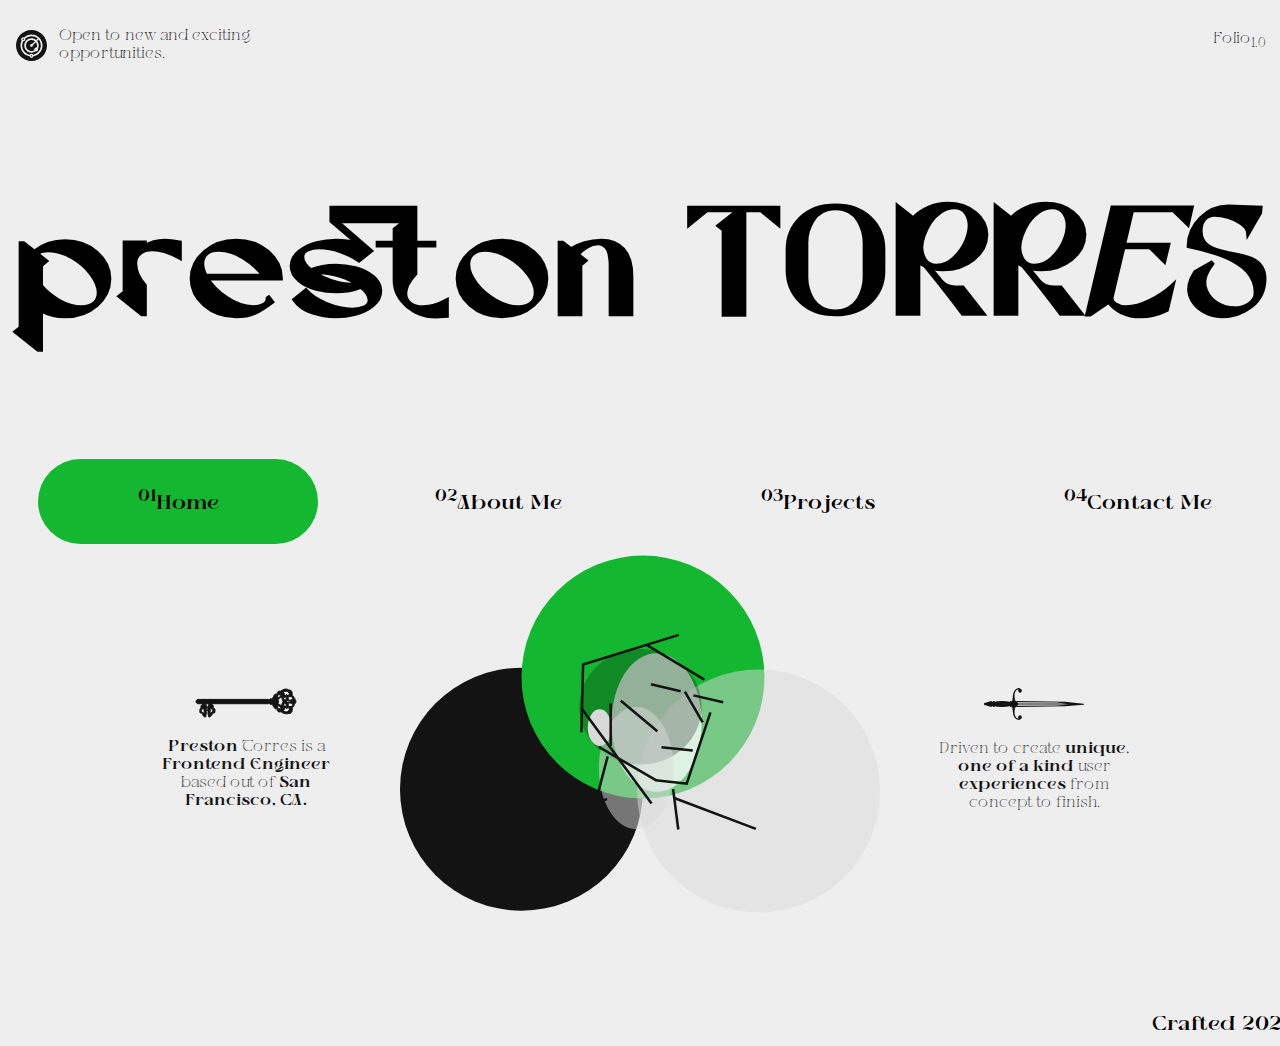
<file: index.html>
<!DOCTYPE html>
<html>
    <head>
        <link href='./style.css' rel='stylesheet'>
        <link rel="icon" href="./Images/Logo_Off_White.png">

        <meta name='viewport' content='width = device-width, initial-scale=1'>

        <title>Preston 1.0</title>
        
    </head>

    <body>


        <header>

            <div class=version>
              <p  class="folio">Folio<sub>1.0</sub></p>
            </div>
            <div class='message'>
              <p  class='message_txt'>Open to new and exciting opportunities.</p>
              <div class="radar">
                    <img src="./Images/Radar.svg" alt="radar icon">
              </div>
            </div>

            <h1  class='main_title'>preston T0RRES</h1>

            <input class="side-menu" type="checkbox" id="side-menu"/>
            <label class="hamb" for="side-menu"><span class="hamb-line"></span></label>
            
            <nav id='nav'>
                <ul class='menu'>
                    <li >
                        <a href="#">
                        <button class='btn active'>
                            <sup>01</sup>Home
                        </button>
                        </a>
                    </li>
                    <li>
                        <a href="./pages/About_Me/About_Me.html">
                        <button class='btn' id='right'>
                            <sup>02</sup>About Me
                        </button>
                        </a>
                    </li>
                    <li>
                        <a href="./pages/Projects/Projects.html">
                        <button class='btn'>
                            <sup>03</sup>Projects
                        </button>
                        </a>
                    </li>
                    <li>
                        <a href="./pages/Contact_Me/Contact_Me.html">
                        <button class='btn'>
                            <sup>04</sup>Contact Me
                        </button>
                        </a>
                    </li>
                </ul>
            </nav>

          </header>

          <main>

                <figure class='key'>
                    <img src="./Images/key.svg" alt="image of a key">
                    <figcaption><strong>Preston</strong> Torres is a <strong>Frontend Engineer</strong> based out of <strong>San Francisco, CA.</strong> </figcaption>
                </figure>
                 
                <figure class='landing_content' alt='3 Circles with Abstract Portrait'>              
                </figure>

                  <figure class="dagger">
                     <img src="./Images/Dagger.svg" alt="image of a dagger">
                     <figcaption>Driven to create <strong>unique</strong>, <strong>one of a kind</strong> user <strong>experiences</strong> from concept to finish.</figcaption> 
                  </figure>

                 
            </main>

            <footer>
                <h4>Crafted 2023.</h4>
            </footer>

            <script src='./index.js' type="text/javascript"></script>
    </body>

</html>
</file>
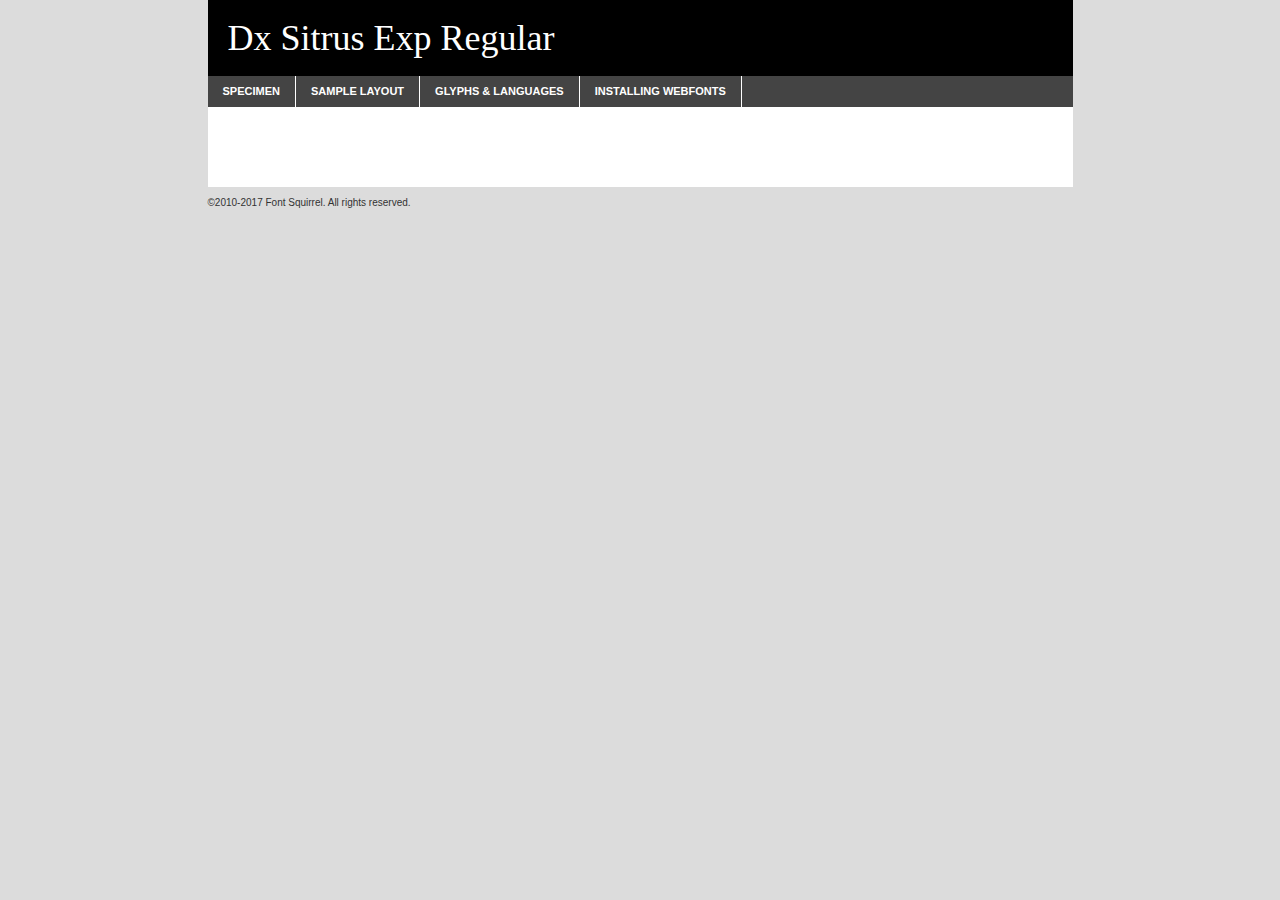
<file: Utilities/main_title_webfontkit/dxsitrus-expanded-demo.html>
<!DOCTYPE html PUBLIC "-//W3C//DTD XHTML 1.0 Transitional//EN"
        "http://www.w3.org/TR/xhtml1/DTD/xhtml1-transitional.dtd">

<html xmlns="http://www.w3.org/1999/xhtml" xml:lang="en" lang="en">
<head>
    <meta http-equiv="Content-Type" content="text/html; charset=utf-8"/>
    <script src="http://ajax.googleapis.com/ajax/libs/jquery/1.7.2/jquery.min.js" type="text/javascript" charset="utf-8"></script>
    <script type="text/javascript">
		(function($) {
			$.fn.easyTabs = function(option) {
				var param = jQuery.extend({ fadeSpeed: 'fast', defaultContent: 1, activeClass: 'active' }, option);
				$(this).each(function() {
					var thisId = '#' + this.id;
					if ( param.defaultContent == '' )
					{
						param.defaultContent = 1;
					}
					if ( typeof param.defaultContent == 'number' )
					{
						var defaultTab = $(thisId + ' .tabs li:eq(' + (param.defaultContent - 1) + ') a').attr('href').substr(1);
					}
					else
					{
						var defaultTab = param.defaultContent;
					}
					$(thisId + ' .tabs li a').each(function() {
						var tabToHide = $(this).attr('href').substr(1);
						$('#' + tabToHide).addClass('easytabs-tab-content');
					});
					hideAll();
					changeContent(defaultTab);

					function hideAll() {$(thisId + ' .easytabs-tab-content').hide();}

					function changeContent(tabId)
					{
						hideAll();
						$(thisId + ' .tabs li').removeClass(param.activeClass);
						$(thisId + ' .tabs li a[href=#' + tabId + ']').closest('li').addClass(param.activeClass);
						if ( param.fadeSpeed != 'none' )
						{
							$(thisId + ' #' + tabId).fadeIn(param.fadeSpeed);
						}
						else
						{
							$(thisId + ' #' + tabId).show();
						}
					}

					$(thisId + ' .tabs li').click(function() {
						var tabId = $(this).find('a').attr('href').substr(1);
						changeContent(tabId);
						return false;
					});
				});
			}
		})(jQuery);
    </script>
    <link rel="stylesheet" href="specimen_files/specimen_stylesheet.css" type="text/css" charset="utf-8"/>
    <link rel="stylesheet" href="stylesheet.css" type="text/css" charset="utf-8"/>

    <style type="text/css">
        		body {
			font-family: 'dx_sitrusexpanded';
        		}

            </style>

    <title>Dx Sitrus Exp Regular Specimen</title>


    <script type="text/javascript" charset="utf-8">
		$(document).ready(function() {
			$('#container').easyTabs({ defaultContent: 1 });
		});
    </script>
</head>

<body>
<div id="container">
    <div id="header">
		Dx Sitrus Exp Regular    </div>
    <ul class="tabs">
        <li><a href="#specimen">Specimen</a></li>
        <li><a href="#layout">Sample Layout</a></li>
		        <li><a href="#glyphs">Glyphs &amp; Languages</a></li>
        <li><a href="#installing">Installing Webfonts</a></li>

    </ul>

    <div id="main_content">


        <div id="specimen">

            <div class="section">
                <div class="grid12 firstcol">
                    <div class="huge">AaBb</div>
                </div>
            </div>

            <div class="section">
                <div class="glyph_range">A&#x200B;B&#x200b;C&#x200b;D&#x200b;E&#x200b;F&#x200b;G&#x200b;H&#x200b;I&#x200b;J&#x200b;K&#x200b;L&#x200b;M&#x200b;N&#x200b;O&#x200b;P&#x200b;Q&#x200b;R&#x200b;S&#x200b;T&#x200b;U&#x200b;V&#x200b;W&#x200b;X&#x200b;Y&#x200b;Z&#x200b;a&#x200b;b&#x200b;c&#x200b;d&#x200b;e&#x200b;f&#x200b;g&#x200b;h&#x200b;i&#x200b;j&#x200b;k&#x200b;l&#x200b;m&#x200b;n&#x200b;o&#x200b;p&#x200b;q&#x200b;r&#x200b;s&#x200b;t&#x200b;u&#x200b;v&#x200b;w&#x200b;x&#x200b;y&#x200b;z&#x200b;1&#x200b;2&#x200b;3&#x200b;4&#x200b;5&#x200b;6&#x200b;7&#x200b;8&#x200b;9&#x200b;0&#x200b;&amp;&#x200b;.&#x200b;,&#x200b;?&#x200b;!&#x200b;&#64;&#x200b;(&#x200b;)&#x200b;#&#x200b;$&#x200b;%&#x200b;*&#x200b;+&#x200b;-&#x200b;=&#x200b;:&#x200b;;</div>
            </div>
            <div class="section">
                <div class="grid12 firstcol">
                    <table class="sample_table">
                        <tr>
                            <td>10</td>
                            <td class="size10">abcdefghijklmnopqrstuvwxyzABCDEFGHIJKLMNOPQRSTUVWXYZ0123456789abcdefghijklmnopqrstuvwxyzABCDEFGHIJKLMNOPQRSTUVWXYZ0123456789abcdefghijklmnopqrstuvwxyzABCDEFGHIJKLMNOPQRSTUVWXYZ</td>
                        </tr>
                        <tr>
                            <td>11</td>
                            <td class="size11">abcdefghijklmnopqrstuvwxyzABCDEFGHIJKLMNOPQRSTUVWXYZ0123456789abcdefghijklmnopqrstuvwxyzABCDEFGHIJKLMNOPQRSTUVWXYZ0123456789abcdefghijklmnopqrstuvwxyzABCDEFGHIJKLMNOPQRSTUVWXYZ</td>
                        </tr>
                        <tr>
                            <td>12</td>
                            <td class="size12">abcdefghijklmnopqrstuvwxyzABCDEFGHIJKLMNOPQRSTUVWXYZ0123456789abcdefghijklmnopqrstuvwxyzABCDEFGHIJKLMNOPQRSTUVWXYZ0123456789abcdefghijklmnopqrstuvwxyzABCDEFGHIJKLMNOPQRSTUVWXYZ</td>
                        </tr>
                        <tr>
                            <td>13</td>
                            <td class="size13">abcdefghijklmnopqrstuvwxyzABCDEFGHIJKLMNOPQRSTUVWXYZ0123456789abcdefghijklmnopqrstuvwxyzABCDEFGHIJKLMNOPQRSTUVWXYZ0123456789abcdefghijklmnopqrstuvwxyzABCDEFGHIJKLMNOPQRSTUVWXYZ</td>
                        </tr>
                        <tr>
                            <td>14</td>
                            <td class="size14">abcdefghijklmnopqrstuvwxyzABCDEFGHIJKLMNOPQRSTUVWXYZ0123456789abcdefghijklmnopqrstuvwxyzABCDEFGHIJKLMNOPQRSTUVWXYZ0123456789abcdefghijklmnopqrstuvwxyzABCDEFGHIJKLMNOPQRSTUVWXYZ</td>
                        </tr>
                        <tr>
                            <td>16</td>
                            <td class="size16">abcdefghijklmnopqrstuvwxyzABCDEFGHIJKLMNOPQRSTUVWXYZ0123456789abcdefghijklmnopqrstuvwxyzABCDEFGHIJKLMNOPQRSTUVWXYZ</td>
                        </tr>
                        <tr>
                            <td>18</td>
                            <td class="size18">abcdefghijklmnopqrstuvwxyzABCDEFGHIJKLMNOPQRSTUVWXYZ0123456789abcdefghijklmnopqrstuvwxyzABCDEFGHIJKLMNOPQRSTUVWXYZ</td>
                        </tr>
                        <tr>
                            <td>20</td>
                            <td class="size20">abcdefghijklmnopqrstuvwxyzABCDEFGHIJKLMNOPQRSTUVWXYZ0123456789abcdefghijklmnopqrstuvwxyzABCDEFGHIJKLMNOPQRSTUVWXYZ</td>
                        </tr>
                        <tr>
                            <td>24</td>
                            <td class="size24">abcdefghijklmnopqrstuvwxyzABCDEFGHIJKLMNOPQRSTUVWXYZ0123456789abcdefghijklmnopqrstuvwxyzABCDEFGHIJKLMNOPQRSTUVWXYZ</td>
                        </tr>
                        <tr>
                            <td>30</td>
                            <td class="size30">abcdefghijklmnopqrstuvwxyzABCDEFGHIJKLMNOPQRSTUVWXYZ0123456789abcdefghijklmnopqrstuvwxyzABCDEFGHIJKLMNOPQRSTUVWXYZ</td>
                        </tr>
                        <tr>
                            <td>36</td>
                            <td class="size36">abcdefghijklmnopqrstuvwxyzABCDEFGHIJKLMNOPQRSTUVWXYZ0123456789abcdefghijklmnopqrstuvwxyzABCDEFGHIJKLMNOPQRSTUVWXYZ</td>
                        </tr>
                        <tr>
                            <td>48</td>
                            <td class="size48">abcdefghijklmnopqrstuvwxyzABCDEFGHIJKLMNOPQRSTUVWXYZ0123456789abcdefghijklmnopqrstuvwxyzABCDEFGHIJKLMNOPQRSTUVWXYZ</td>
                        </tr>
                        <tr>
                            <td>60</td>
                            <td class="size60">abcdefghijklmnopqrstuvwxyzABCDEFGHIJKLMNOPQRSTUVWXYZ0123456789abcdefghijklmnopqrstuvwxyzABCDEFGHIJKLMNOPQRSTUVWXYZ</td>
                        </tr>
                        <tr>
                            <td>72</td>
                            <td class="size72">abcdefghijklmnopqrstuvwxyzABCDEFGHIJKLMNOPQRSTUVWXYZ0123456789abcdefghijklmnopqrstuvwxyzABCDEFGHIJKLMNOPQRSTUVWXYZ</td>
                        </tr>
                        <tr>
                            <td>90</td>
                            <td class="size90">abcdefghijklmnopqrstuvwxyzABCDEFGHIJKLMNOPQRSTUVWXYZ0123456789abcdefghijklmnopqrstuvwxyzABCDEFGHIJKLMNOPQRSTUVWXYZ</td>
                        </tr>
                    </table>

                </div>

            </div>


            <div class="section" id="bodycomparison">


                <div id="xheight">
                    <div class="fontbody">&#x25FC;&#x25FC;&#x25FC;&#x25FC;&#x25FC;&#x25FC;&#x25FC;&#x25FC;&#x25FC;&#x25FC;&#x25FC;&#x25FC;&#x25FC;&#x25FC;&#x25FC;&#x25FC;&#x25FC;&#x25FC;&#x25FC;&#x25FC;&#x25FC;&#x25FC;&#x25FC;&#x25FC;&#x25FC;&#x25FC;&#x25FC;&#x25FC;&#x25FC;&#x25FC;&#x25FC;&#x25FC;&#x25FC;&#x25FC;&#x25FC;&#x25FC;&#x25FC;&#x25FC;&#x25FC;&#x25FC;&#x25FC;&#x25FC;&#x25FC;&#x25FC;&#x25FC;&#x25FC;&#x25FC;&#x25FC;&#x25FC;&#x25FC;&#x25FC;&#x25FC;&#x25FC;&#x25FC;&#x25FC;&#x25FC;&#x25FC;&#x25FC;&#x25FC;&#x25FC;&#x25FC;&#x25FC;&#x25FC;&#x25FC;&#x25FC;&#x25FC;&#x25FC;&#x25FC;&#x25FC;&#x25FC;&#x25FC;&#x25FC;&#x25FC;&#x25FC;&#x25FC;&#x25FC;&#x25FC;&#x25FC;&#x25FC;&#x25FC;&#x25FC;&#x25FC;&#x25FC;&#x25FC;&#x25FC;&#x25FC;&#x25FC;&#x25FC;&#x25FC;&#x25FC;&#x25FC;&#x25FC;&#x25FC;&#x25FC;&#x25FC;&#x25FC;&#x25FC;&#x25FC;&#x25FC;body</div>
                    <div class="arialbody">body</div>
                    <div class="verdanabody">body</div>
                    <div class="georgiabody">body</div>
                </div>
                <div class="fontbody" style="z-index:1">
                    body<span>Dx Sitrus Exp Regular</span>
                </div>
                <div class="arialbody" style="z-index:1">
                    body<span>Arial</span>
                </div>
                <div class="verdanabody" style="z-index:1">
                    body<span>Verdana</span>
                </div>
                <div class="georgiabody" style="z-index:1">
                    body<span>Georgia</span>
                </div>


            </div>


            <div class="section psample psample_row1" id="">

                <div class="grid2 firstcol">
                    <p class="size10"><span>10.</span>Aenean lacinia bibendum nulla sed consectetur. Fusce dapibus, tellus ac cursus commodo, tortor mauris condimentum nibh, ut fermentum massa justo sit amet risus. Nullam id dolor id nibh ultricies vehicula ut id elit. Cum sociis natoque penatibus et magnis dis parturient montes, nascetur ridiculus mus. Nulla vitae elit libero, a pharetra augue.</p>

                </div>
                <div class="grid3">
                    <p class="size11"><span>11.</span>Aenean lacinia bibendum nulla sed consectetur. Fusce dapibus, tellus ac cursus commodo, tortor mauris condimentum nibh, ut fermentum massa justo sit amet risus. Nullam id dolor id nibh ultricies vehicula ut id elit. Cum sociis natoque penatibus et magnis dis parturient montes, nascetur ridiculus mus. Nulla vitae elit libero, a pharetra augue.</p>

                </div>
                <div class="grid3">
                    <p class="size12"><span>12.</span>Aenean lacinia bibendum nulla sed consectetur. Fusce dapibus, tellus ac cursus commodo, tortor mauris condimentum nibh, ut fermentum massa justo sit amet risus. Nullam id dolor id nibh ultricies vehicula ut id elit. Cum sociis natoque penatibus et magnis dis parturient montes, nascetur ridiculus mus. Nulla vitae elit libero, a pharetra augue.</p>

                </div>
                <div class="grid4">
                    <p class="size13"><span>13.</span>Aenean lacinia bibendum nulla sed consectetur. Fusce dapibus, tellus ac cursus commodo, tortor mauris condimentum nibh, ut fermentum massa justo sit amet risus. Nullam id dolor id nibh ultricies vehicula ut id elit. Cum sociis natoque penatibus et magnis dis parturient montes, nascetur ridiculus mus. Nulla vitae elit libero, a pharetra augue.</p>

                </div>
                <div class="white_blend"></div>

            </div>
            <div class="section psample psample_row2" id="">
                <div class="grid3 firstcol">
                    <p class="size14"><span>14.</span>Aenean lacinia bibendum nulla sed consectetur. Fusce dapibus, tellus ac cursus commodo, tortor mauris condimentum nibh, ut fermentum massa justo sit amet risus. Nullam id dolor id nibh ultricies vehicula ut id elit. Cum sociis natoque penatibus et magnis dis parturient montes, nascetur ridiculus mus. Nulla vitae elit libero, a pharetra augue.</p>

                </div>
                <div class="grid4">
                    <p class="size16"><span>16.</span>Aenean lacinia bibendum nulla sed consectetur. Fusce dapibus, tellus ac cursus commodo, tortor mauris condimentum nibh, ut fermentum massa justo sit amet risus. Nullam id dolor id nibh ultricies vehicula ut id elit. Cum sociis natoque penatibus et magnis dis parturient montes, nascetur ridiculus mus. Nulla vitae elit libero, a pharetra augue.</p>

                </div>
                <div class="grid5">
                    <p class="size18"><span>18.</span>Aenean lacinia bibendum nulla sed consectetur. Fusce dapibus, tellus ac cursus commodo, tortor mauris condimentum nibh, ut fermentum massa justo sit amet risus. Nullam id dolor id nibh ultricies vehicula ut id elit. Cum sociis natoque penatibus et magnis dis parturient montes, nascetur ridiculus mus. Nulla vitae elit libero, a pharetra augue.</p>

                </div>

                <div class="white_blend"></div>

            </div>

            <div class="section psample psample_row3" id="">
                <div class="grid5 firstcol">
                    <p class="size20"><span>20.</span>Aenean lacinia bibendum nulla sed consectetur. Fusce dapibus, tellus ac cursus commodo, tortor mauris condimentum nibh, ut fermentum massa justo sit amet risus. Nullam id dolor id nibh ultricies vehicula ut id elit. Cum sociis natoque penatibus et magnis dis parturient montes, nascetur ridiculus mus. Nulla vitae elit libero, a pharetra augue.</p>
                </div>
                <div class="grid7">
                    <p class="size24"><span>24.</span>Aenean lacinia bibendum nulla sed consectetur. Fusce dapibus, tellus ac cursus commodo, tortor mauris condimentum nibh, ut fermentum massa justo sit amet risus. Nullam id dolor id nibh ultricies vehicula ut id elit. Cum sociis natoque penatibus et magnis dis parturient montes, nascetur ridiculus mus. Nulla vitae elit libero, a pharetra augue.</p>
                </div>

                <div class="white_blend"></div>

            </div>

            <div class="section psample psample_row4" id="">
                <div class="grid12 firstcol">
                    <p class="size30"><span>30.</span>Aenean lacinia bibendum nulla sed consectetur. Fusce dapibus, tellus ac cursus commodo, tortor mauris condimentum nibh, ut fermentum massa justo sit amet risus. Nullam id dolor id nibh ultricies vehicula ut id elit. Cum sociis natoque penatibus et magnis dis parturient montes, nascetur ridiculus mus. Nulla vitae elit libero, a pharetra augue.</p>
                </div>
                <div class="white_blend"></div>

            </div>


            <div class="section psample psample_row1 fullreverse">
                <div class="grid2 firstcol">
                    <p class="size10"><span>10.</span>Aenean lacinia bibendum nulla sed consectetur. Fusce dapibus, tellus ac cursus commodo, tortor mauris condimentum nibh, ut fermentum massa justo sit amet risus. Nullam id dolor id nibh ultricies vehicula ut id elit. Cum sociis natoque penatibus et magnis dis parturient montes, nascetur ridiculus mus. Nulla vitae elit libero, a pharetra augue.</p>

                </div>
                <div class="grid3">
                    <p class="size11"><span>11.</span>Aenean lacinia bibendum nulla sed consectetur. Fusce dapibus, tellus ac cursus commodo, tortor mauris condimentum nibh, ut fermentum massa justo sit amet risus. Nullam id dolor id nibh ultricies vehicula ut id elit. Cum sociis natoque penatibus et magnis dis parturient montes, nascetur ridiculus mus. Nulla vitae elit libero, a pharetra augue.</p>

                </div>
                <div class="grid3">
                    <p class="size12"><span>12.</span>Aenean lacinia bibendum nulla sed consectetur. Fusce dapibus, tellus ac cursus commodo, tortor mauris condimentum nibh, ut fermentum massa justo sit amet risus. Nullam id dolor id nibh ultricies vehicula ut id elit. Cum sociis natoque penatibus et magnis dis parturient montes, nascetur ridiculus mus. Nulla vitae elit libero, a pharetra augue.</p>

                </div>
                <div class="grid4">
                    <p class="size13"><span>13.</span>Aenean lacinia bibendum nulla sed consectetur. Fusce dapibus, tellus ac cursus commodo, tortor mauris condimentum nibh, ut fermentum massa justo sit amet risus. Nullam id dolor id nibh ultricies vehicula ut id elit. Cum sociis natoque penatibus et magnis dis parturient montes, nascetur ridiculus mus. Nulla vitae elit libero, a pharetra augue.</p>

                </div>
                <div class="black_blend"></div>

            </div>

            <div class="section psample psample_row2 fullreverse">
                <div class="grid3 firstcol">
                    <p class="size14"><span>14.</span>Aenean lacinia bibendum nulla sed consectetur. Fusce dapibus, tellus ac cursus commodo, tortor mauris condimentum nibh, ut fermentum massa justo sit amet risus. Nullam id dolor id nibh ultricies vehicula ut id elit. Cum sociis natoque penatibus et magnis dis parturient montes, nascetur ridiculus mus. Nulla vitae elit libero, a pharetra augue.</p>

                </div>
                <div class="grid4">
                    <p class="size16"><span>16.</span>Aenean lacinia bibendum nulla sed consectetur. Fusce dapibus, tellus ac cursus commodo, tortor mauris condimentum nibh, ut fermentum massa justo sit amet risus. Nullam id dolor id nibh ultricies vehicula ut id elit. Cum sociis natoque penatibus et magnis dis parturient montes, nascetur ridiculus mus. Nulla vitae elit libero, a pharetra augue.</p>

                </div>
                <div class="grid5">
                    <p class="size18"><span>18.</span>Aenean lacinia bibendum nulla sed consectetur. Fusce dapibus, tellus ac cursus commodo, tortor mauris condimentum nibh, ut fermentum massa justo sit amet risus. Nullam id dolor id nibh ultricies vehicula ut id elit. Cum sociis natoque penatibus et magnis dis parturient montes, nascetur ridiculus mus. Nulla vitae elit libero, a pharetra augue.</p>

                </div>
                <div class="black_blend"></div>

            </div>

            <div class="section psample fullreverse psample_row3" id="">
                <div class="grid5 firstcol">
                    <p class="size20"><span>20.</span>Aenean lacinia bibendum nulla sed consectetur. Fusce dapibus, tellus ac cursus commodo, tortor mauris condimentum nibh, ut fermentum massa justo sit amet risus. Nullam id dolor id nibh ultricies vehicula ut id elit. Cum sociis natoque penatibus et magnis dis parturient montes, nascetur ridiculus mus. Nulla vitae elit libero, a pharetra augue.</p>
                </div>
                <div class="grid7">
                    <p class="size24"><span>24.</span>Aenean lacinia bibendum nulla sed consectetur. Fusce dapibus, tellus ac cursus commodo, tortor mauris condimentum nibh, ut fermentum massa justo sit amet risus. Nullam id dolor id nibh ultricies vehicula ut id elit. Cum sociis natoque penatibus et magnis dis parturient montes, nascetur ridiculus mus. Nulla vitae elit libero, a pharetra augue.</p>
                </div>

                <div class="black_blend"></div>

            </div>

            <div class="section psample fullreverse psample_row4" id="" style="border-bottom: 20px #000 solid;">
                <div class="grid12 firstcol">
                    <p class="size30"><span>30.</span>Aenean lacinia bibendum nulla sed consectetur. Fusce dapibus, tellus ac cursus commodo, tortor mauris condimentum nibh, ut fermentum massa justo sit amet risus. Nullam id dolor id nibh ultricies vehicula ut id elit. Cum sociis natoque penatibus et magnis dis parturient montes, nascetur ridiculus mus. Nulla vitae elit libero, a pharetra augue.</p>
                </div>
                <div class="black_blend"></div>

            </div>


        </div>

        <div id="layout">

            <div class="section">

                <div class="grid12 firstcol">
                    <h1>Lorem Ipsum Dolor</h1>
                    <h2>Etiam porta sem malesuada magna mollis euismod</h2>

                    <p class="byline">By <a href="#link">Aenean Lacinia</a></p>
                </div>
            </div>
            <div class="section">
                <div class="grid8 firstcol">
                    <p class="large">Donec sed odio dui. Morbi leo risus, porta ac consectetur ac, vestibulum at eros. Fusce dapibus, tellus ac cursus commodo, tortor mauris condimentum nibh, ut fermentum massa justo sit amet risus. </p>


                    <h3>Pellentesque ornare sem</h3>

                    <p>Maecenas sed diam eget risus varius blandit sit amet non magna. Maecenas faucibus mollis interdum. Donec ullamcorper nulla non metus auctor fringilla. Nullam id dolor id nibh ultricies vehicula ut id elit. Nullam id dolor id nibh ultricies vehicula ut id elit. </p>

                    <p>Aenean eu leo quam. Pellentesque ornare sem lacinia quam venenatis vestibulum. Lorem ipsum dolor sit amet, consectetur adipiscing elit. Cum sociis natoque penatibus et magnis dis parturient montes, nascetur ridiculus mus. </p>

                    <p>Nulla vitae elit libero, a pharetra augue. Praesent commodo cursus magna, vel scelerisque nisl consectetur et. Aenean lacinia bibendum nulla sed consectetur. </p>

                    <p>Nullam quis risus eget urna mollis ornare vel eu leo. Nullam quis risus eget urna mollis ornare vel eu leo. Maecenas sed diam eget risus varius blandit sit amet non magna. Donec ullamcorper nulla non metus auctor fringilla. </p>

                    <h3>Cras mattis consectetur</h3>

                    <p>Aenean eu leo quam. Pellentesque ornare sem lacinia quam venenatis vestibulum. Aenean lacinia bibendum nulla sed consectetur. Integer posuere erat a ante venenatis dapibus posuere velit aliquet. Cras mattis consectetur purus sit amet fermentum. </p>

                    <p>Nullam id dolor id nibh ultricies vehicula ut id elit. Nullam quis risus eget urna mollis ornare vel eu leo. Cras mattis consectetur purus sit amet fermentum.</p>
                </div>

                <div class="grid4 sidebar">

                    <div class="box reverse">
                        <p class="last">Nullam quis risus eget urna mollis ornare vel eu leo. Donec ullamcorper nulla non metus auctor fringilla. Cras mattis consectetur purus sit amet fermentum. Sed posuere consectetur est at lobortis. Lorem ipsum dolor sit amet, consectetur adipiscing elit. </p>
                    </div>

                    <p class="caption">Maecenas sed diam eget risus varius.</p>

                    <p>Vestibulum id ligula porta felis euismod semper. Integer posuere erat a ante venenatis dapibus posuere velit aliquet. Vestibulum id ligula porta felis euismod semper. Sed posuere consectetur est at lobortis. Maecenas sed diam eget risus varius blandit sit amet non magna. Fusce dapibus, tellus ac cursus commodo, tortor mauris condimentum nibh, ut fermentum massa justo sit amet risus. </p>


                    <p>Duis mollis, est non commodo luctus, nisi erat porttitor ligula, eget lacinia odio sem nec elit. Aenean lacinia bibendum nulla sed consectetur. Vivamus sagittis lacus vel augue laoreet rutrum faucibus dolor auctor. Aenean lacinia bibendum nulla sed consectetur. Nullam quis risus eget urna mollis ornare vel eu leo. </p>

                    <p>Praesent commodo cursus magna, vel scelerisque nisl consectetur et. Donec ullamcorper nulla non metus auctor fringilla. Maecenas faucibus mollis interdum. Fusce dapibus, tellus ac cursus commodo, tortor mauris condimentum nibh, ut fermentum massa justo sit amet risus. </p>

                </div>
            </div>

        </div>


		

        <div id="glyphs">
            <div class="section">
                <div class="grid12 firstcol">

                    <h1>Language Support</h1>
                    <p>The subset of Dx Sitrus Exp Regular in this kit supports the following languages:<br/>

						Albanian, Basque, Belarusian_lacinka, Bosnian, Chichewa_nyanja, Croatian, English, Esperanto, Latvian, Lithuanian, Serbian, Arrernte, Bislama, Cebuano, Fijian, Gilbertese, Greenlandic, Hawaiian, Hmong, Ibanag, Iloko_ilokano, Interglossa_glosa, Interlingua, Lojban, Manx, Maori, Nahuatl, Norfolk_pitcairnese, Oromo, Rotokas, Samoan, Sardinian, Seychelles_creole, Shona, Somali, Southern_ndebele, Southern_sotho, Swahili, Swati_swazi, Tagalog_filipino_pilipino, Tahitian, Tausug, Tok_pisin, Tongan, Tuvaluan, Warlpiri, Xhosa, Zulu, Latinbasic, Demo                    </p>
                    <h1>Glyph Chart</h1>
                    <p>The subset of Dx Sitrus Exp Regular in this kit includes all the glyphs listed below. Unicode entities are included above each glyph to help you insert individual characters into your layout.</p>
                    <div id="glyph_chart">

																																	                                <div><p>&amp;#13;</p>&#13;</div>
																				                                <div><p>&amp;#32;</p>&#32;</div>
																				                                <div><p>&amp;#33;</p>&#33;</div>
																				                                <div><p>&amp;#34;</p>&#34;</div>
																				                                <div><p>&amp;#35;</p>&#35;</div>
																				                                <div><p>&amp;#36;</p>&#36;</div>
																				                                <div><p>&amp;#37;</p>&#37;</div>
																				                                <div><p>&amp;#38;</p>&#38;</div>
																				                                <div><p>&amp;#39;</p>&#39;</div>
																				                                <div><p>&amp;#40;</p>&#40;</div>
																				                                <div><p>&amp;#41;</p>&#41;</div>
																				                                <div><p>&amp;#42;</p>&#42;</div>
																				                                <div><p>&amp;#43;</p>&#43;</div>
																				                                <div><p>&amp;#44;</p>&#44;</div>
																				                                <div><p>&amp;#45;</p>&#45;</div>
																				                                <div><p>&amp;#46;</p>&#46;</div>
																				                                <div><p>&amp;#47;</p>&#47;</div>
																				                                <div><p>&amp;#48;</p>&#48;</div>
																				                                <div><p>&amp;#49;</p>&#49;</div>
																				                                <div><p>&amp;#50;</p>&#50;</div>
																				                                <div><p>&amp;#51;</p>&#51;</div>
																				                                <div><p>&amp;#52;</p>&#52;</div>
																				                                <div><p>&amp;#53;</p>&#53;</div>
																				                                <div><p>&amp;#54;</p>&#54;</div>
																				                                <div><p>&amp;#55;</p>&#55;</div>
																				                                <div><p>&amp;#56;</p>&#56;</div>
																				                                <div><p>&amp;#57;</p>&#57;</div>
																				                                <div><p>&amp;#58;</p>&#58;</div>
																				                                <div><p>&amp;#59;</p>&#59;</div>
																				                                <div><p>&amp;#60;</p>&#60;</div>
																				                                <div><p>&amp;#61;</p>&#61;</div>
																				                                <div><p>&amp;#62;</p>&#62;</div>
																				                                <div><p>&amp;#63;</p>&#63;</div>
																				                                <div><p>&amp;#64;</p>&#64;</div>
																				                                <div><p>&amp;#65;</p>&#65;</div>
																				                                <div><p>&amp;#66;</p>&#66;</div>
																				                                <div><p>&amp;#67;</p>&#67;</div>
																				                                <div><p>&amp;#68;</p>&#68;</div>
																				                                <div><p>&amp;#69;</p>&#69;</div>
																				                                <div><p>&amp;#70;</p>&#70;</div>
																				                                <div><p>&amp;#71;</p>&#71;</div>
																				                                <div><p>&amp;#72;</p>&#72;</div>
																				                                <div><p>&amp;#73;</p>&#73;</div>
																				                                <div><p>&amp;#74;</p>&#74;</div>
																				                                <div><p>&amp;#75;</p>&#75;</div>
																				                                <div><p>&amp;#76;</p>&#76;</div>
																				                                <div><p>&amp;#77;</p>&#77;</div>
																				                                <div><p>&amp;#78;</p>&#78;</div>
																				                                <div><p>&amp;#79;</p>&#79;</div>
																				                                <div><p>&amp;#80;</p>&#80;</div>
																				                                <div><p>&amp;#81;</p>&#81;</div>
																				                                <div><p>&amp;#82;</p>&#82;</div>
																				                                <div><p>&amp;#83;</p>&#83;</div>
																				                                <div><p>&amp;#84;</p>&#84;</div>
																				                                <div><p>&amp;#85;</p>&#85;</div>
																				                                <div><p>&amp;#86;</p>&#86;</div>
																				                                <div><p>&amp;#87;</p>&#87;</div>
																				                                <div><p>&amp;#88;</p>&#88;</div>
																				                                <div><p>&amp;#89;</p>&#89;</div>
																				                                <div><p>&amp;#90;</p>&#90;</div>
																				                                <div><p>&amp;#91;</p>&#91;</div>
																				                                <div><p>&amp;#92;</p>&#92;</div>
																				                                <div><p>&amp;#93;</p>&#93;</div>
																				                                <div><p>&amp;#94;</p>&#94;</div>
																				                                <div><p>&amp;#96;</p>&#96;</div>
																				                                <div><p>&amp;#97;</p>&#97;</div>
																				                                <div><p>&amp;#98;</p>&#98;</div>
																				                                <div><p>&amp;#99;</p>&#99;</div>
																				                                <div><p>&amp;#100;</p>&#100;</div>
																				                                <div><p>&amp;#101;</p>&#101;</div>
																				                                <div><p>&amp;#102;</p>&#102;</div>
																				                                <div><p>&amp;#103;</p>&#103;</div>
																				                                <div><p>&amp;#104;</p>&#104;</div>
																				                                <div><p>&amp;#105;</p>&#105;</div>
																				                                <div><p>&amp;#106;</p>&#106;</div>
																				                                <div><p>&amp;#107;</p>&#107;</div>
																				                                <div><p>&amp;#108;</p>&#108;</div>
																				                                <div><p>&amp;#109;</p>&#109;</div>
																				                                <div><p>&amp;#110;</p>&#110;</div>
																				                                <div><p>&amp;#111;</p>&#111;</div>
																				                                <div><p>&amp;#112;</p>&#112;</div>
																				                                <div><p>&amp;#113;</p>&#113;</div>
																				                                <div><p>&amp;#114;</p>&#114;</div>
																				                                <div><p>&amp;#115;</p>&#115;</div>
																				                                <div><p>&amp;#116;</p>&#116;</div>
																				                                <div><p>&amp;#117;</p>&#117;</div>
																				                                <div><p>&amp;#118;</p>&#118;</div>
																				                                <div><p>&amp;#119;</p>&#119;</div>
																				                                <div><p>&amp;#120;</p>&#120;</div>
																				                                <div><p>&amp;#121;</p>&#121;</div>
																				                                <div><p>&amp;#122;</p>&#122;</div>
																				                                <div><p>&amp;#123;</p>&#123;</div>
																				                                <div><p>&amp;#124;</p>&#124;</div>
																				                                <div><p>&amp;#125;</p>&#125;</div>
																				                                <div><p>&amp;#126;</p>&#126;</div>
																				                                <div><p>&amp;#160;</p>&#160;</div>
																				                                <div><p>&amp;#161;</p>&#161;</div>
																				                                <div><p>&amp;#162;</p>&#162;</div>
																				                                <div><p>&amp;#163;</p>&#163;</div>
																				                                <div><p>&amp;#164;</p>&#164;</div>
																				                                <div><p>&amp;#165;</p>&#165;</div>
																				                                <div><p>&amp;#166;</p>&#166;</div>
																				                                <div><p>&amp;#167;</p>&#167;</div>
																				                                <div><p>&amp;#168;</p>&#168;</div>
																				                                <div><p>&amp;#169;</p>&#169;</div>
																				                                <div><p>&amp;#170;</p>&#170;</div>
																				                                <div><p>&amp;#171;</p>&#171;</div>
																				                                <div><p>&amp;#172;</p>&#172;</div>
																				                                <div><p>&amp;#173;</p>&#173;</div>
																				                                <div><p>&amp;#174;</p>&#174;</div>
																				                                <div><p>&amp;#175;</p>&#175;</div>
																				                                <div><p>&amp;#178;</p>&#178;</div>
																				                                <div><p>&amp;#179;</p>&#179;</div>
																				                                <div><p>&amp;#180;</p>&#180;</div>
																				                                <div><p>&amp;#183;</p>&#183;</div>
																				                                <div><p>&amp;#184;</p>&#184;</div>
																				                                <div><p>&amp;#185;</p>&#185;</div>
																				                                <div><p>&amp;#186;</p>&#186;</div>
																				                                <div><p>&amp;#187;</p>&#187;</div>
																				                                <div><p>&amp;#188;</p>&#188;</div>
																				                                <div><p>&amp;#189;</p>&#189;</div>
																				                                <div><p>&amp;#190;</p>&#190;</div>
																				                                <div><p>&amp;#191;</p>&#191;</div>
																				                                <div><p>&amp;#65;</p>&#65;</div>
																				                                <div><p>&amp;#65;</p>&#65;</div>
																				                                <div><p>&amp;#65;</p>&#65;</div>
																				                                <div><p>&amp;#65;</p>&#65;</div>
																				                                <div><p>&amp;#65;</p>&#65;</div>
																				                                <div><p>&amp;#197;</p>&#197;</div>
																				                                <div><p>&amp;#198;</p>&#198;</div>
																				                                <div><p>&amp;#199;</p>&#199;</div>
																				                                <div><p>&amp;#69;</p>&#69;</div>
																				                                <div><p>&amp;#69;</p>&#69;</div>
																				                                <div><p>&amp;#69;</p>&#69;</div>
																				                                <div><p>&amp;#203;</p>&#203;</div>
																				                                <div><p>&amp;#73;</p>&#73;</div>
																				                                <div><p>&amp;#73;</p>&#73;</div>
																				                                <div><p>&amp;#73;</p>&#73;</div>
																				                                <div><p>&amp;#207;</p>&#207;</div>
																				                                <div><p>&amp;#208;</p>&#208;</div>
																				                                <div><p>&amp;#209;</p>&#209;</div>
																				                                <div><p>&amp;#79;</p>&#79;</div>
																				                                <div><p>&amp;#79;</p>&#79;</div>
																				                                <div><p>&amp;#79;</p>&#79;</div>
																				                                <div><p>&amp;#79;</p>&#79;</div>
																				                                <div><p>&amp;#79;</p>&#79;</div>
																				                                <div><p>&amp;#216;</p>&#216;</div>
																				                                <div><p>&amp;#85;</p>&#85;</div>
																				                                <div><p>&amp;#85;</p>&#85;</div>
																				                                <div><p>&amp;#85;</p>&#85;</div>
																				                                <div><p>&amp;#220;</p>&#220;</div>
																				                                <div><p>&amp;#89;</p>&#89;</div>
																				                                <div><p>&amp;#222;</p>&#222;</div>
																				                                <div><p>&amp;#223;</p>&#223;</div>
																				                                <div><p>&amp;#224;</p>&#224;</div>
																				                                <div><p>&amp;#225;</p>&#225;</div>
																				                                <div><p>&amp;#226;</p>&#226;</div>
																				                                <div><p>&amp;#227;</p>&#227;</div>
																				                                <div><p>&amp;#228;</p>&#228;</div>
																				                                <div><p>&amp;#229;</p>&#229;</div>
																				                                <div><p>&amp;#230;</p>&#230;</div>
																				                                <div><p>&amp;#231;</p>&#231;</div>
																				                                <div><p>&amp;#232;</p>&#232;</div>
																				                                <div><p>&amp;#233;</p>&#233;</div>
																				                                <div><p>&amp;#234;</p>&#234;</div>
																				                                <div><p>&amp;#235;</p>&#235;</div>
																				                                <div><p>&amp;#236;</p>&#236;</div>
																				                                <div><p>&amp;#237;</p>&#237;</div>
																				                                <div><p>&amp;#238;</p>&#238;</div>
																				                                <div><p>&amp;#239;</p>&#239;</div>
																				                                <div><p>&amp;#241;</p>&#241;</div>
																				                                <div><p>&amp;#242;</p>&#242;</div>
																				                                <div><p>&amp;#243;</p>&#243;</div>
																				                                <div><p>&amp;#244;</p>&#244;</div>
																				                                <div><p>&amp;#245;</p>&#245;</div>
																				                                <div><p>&amp;#246;</p>&#246;</div>
																				                                <div><p>&amp;#248;</p>&#248;</div>
																				                                <div><p>&amp;#249;</p>&#249;</div>
																				                                <div><p>&amp;#250;</p>&#250;</div>
																				                                <div><p>&amp;#251;</p>&#251;</div>
																				                                <div><p>&amp;#252;</p>&#252;</div>
																				                                <div><p>&amp;#253;</p>&#253;</div>
																				                                <div><p>&amp;#254;</p>&#254;</div>
																				                                <div><p>&amp;#255;</p>&#255;</div>
																				                                <div><p>&amp;#256;</p>&#256;</div>
																				                                <div><p>&amp;#257;</p>&#257;</div>
																				                                <div><p>&amp;#258;</p>&#258;</div>
																				                                <div><p>&amp;#259;</p>&#259;</div>
																				                                <div><p>&amp;#260;</p>&#260;</div>
																				                                <div><p>&amp;#261;</p>&#261;</div>
																				                                <div><p>&amp;#262;</p>&#262;</div>
																				                                <div><p>&amp;#263;</p>&#263;</div>
																				                                <div><p>&amp;#264;</p>&#264;</div>
																				                                <div><p>&amp;#265;</p>&#265;</div>
																				                                <div><p>&amp;#266;</p>&#266;</div>
																				                                <div><p>&amp;#267;</p>&#267;</div>
																				                                <div><p>&amp;#268;</p>&#268;</div>
																				                                <div><p>&amp;#269;</p>&#269;</div>
																				                                <div><p>&amp;#270;</p>&#270;</div>
																				                                <div><p>&amp;#271;</p>&#271;</div>
																				                                <div><p>&amp;#272;</p>&#272;</div>
																				                                <div><p>&amp;#273;</p>&#273;</div>
																				                                <div><p>&amp;#274;</p>&#274;</div>
																				                                <div><p>&amp;#275;</p>&#275;</div>
																				                                <div><p>&amp;#276;</p>&#276;</div>
																				                                <div><p>&amp;#277;</p>&#277;</div>
																				                                <div><p>&amp;#278;</p>&#278;</div>
																				                                <div><p>&amp;#279;</p>&#279;</div>
																				                                <div><p>&amp;#280;</p>&#280;</div>
																				                                <div><p>&amp;#281;</p>&#281;</div>
																				                                <div><p>&amp;#282;</p>&#282;</div>
																				                                <div><p>&amp;#283;</p>&#283;</div>
																				                                <div><p>&amp;#284;</p>&#284;</div>
																				                                <div><p>&amp;#285;</p>&#285;</div>
																				                                <div><p>&amp;#286;</p>&#286;</div>
																				                                <div><p>&amp;#287;</p>&#287;</div>
																				                                <div><p>&amp;#288;</p>&#288;</div>
																				                                <div><p>&amp;#289;</p>&#289;</div>
																				                                <div><p>&amp;#290;</p>&#290;</div>
																				                                <div><p>&amp;#291;</p>&#291;</div>
																				                                <div><p>&amp;#292;</p>&#292;</div>
																				                                <div><p>&amp;#293;</p>&#293;</div>
																				                                <div><p>&amp;#294;</p>&#294;</div>
																				                                <div><p>&amp;#295;</p>&#295;</div>
																				                                <div><p>&amp;#296;</p>&#296;</div>
																				                                <div><p>&amp;#297;</p>&#297;</div>
																				                                <div><p>&amp;#298;</p>&#298;</div>
																				                                <div><p>&amp;#299;</p>&#299;</div>
																				                                <div><p>&amp;#302;</p>&#302;</div>
																				                                <div><p>&amp;#303;</p>&#303;</div>
																				                                <div><p>&amp;#304;</p>&#304;</div>
																				                                <div><p>&amp;#305;</p>&#305;</div>
																				                                <div><p>&amp;#308;</p>&#308;</div>
																				                                <div><p>&amp;#309;</p>&#309;</div>
																				                                <div><p>&amp;#310;</p>&#310;</div>
																				                                <div><p>&amp;#311;</p>&#311;</div>
																				                                <div><p>&amp;#312;</p>&#312;</div>
																				                                <div><p>&amp;#313;</p>&#313;</div>
																				                                <div><p>&amp;#314;</p>&#314;</div>
																				                                <div><p>&amp;#315;</p>&#315;</div>
																				                                <div><p>&amp;#316;</p>&#316;</div>
																				                                <div><p>&amp;#317;</p>&#317;</div>
																				                                <div><p>&amp;#318;</p>&#318;</div>
																				                                <div><p>&amp;#319;</p>&#319;</div>
																				                                <div><p>&amp;#320;</p>&#320;</div>
																				                                <div><p>&amp;#321;</p>&#321;</div>
																				                                <div><p>&amp;#322;</p>&#322;</div>
																				                                <div><p>&amp;#323;</p>&#323;</div>
																				                                <div><p>&amp;#324;</p>&#324;</div>
																				                                <div><p>&amp;#325;</p>&#325;</div>
																				                                <div><p>&amp;#326;</p>&#326;</div>
																				                                <div><p>&amp;#327;</p>&#327;</div>
																				                                <div><p>&amp;#328;</p>&#328;</div>
																				                                <div><p>&amp;#332;</p>&#332;</div>
																				                                <div><p>&amp;#333;</p>&#333;</div>
																				                                <div><p>&amp;#334;</p>&#334;</div>
																				                                <div><p>&amp;#335;</p>&#335;</div>
																				                                <div><p>&amp;#336;</p>&#336;</div>
																				                                <div><p>&amp;#337;</p>&#337;</div>
																				                                <div><p>&amp;#338;</p>&#338;</div>
																				                                <div><p>&amp;#339;</p>&#339;</div>
																				                                <div><p>&amp;#340;</p>&#340;</div>
																				                                <div><p>&amp;#341;</p>&#341;</div>
																				                                <div><p>&amp;#342;</p>&#342;</div>
																				                                <div><p>&amp;#343;</p>&#343;</div>
																				                                <div><p>&amp;#344;</p>&#344;</div>
																				                                <div><p>&amp;#345;</p>&#345;</div>
																				                                <div><p>&amp;#346;</p>&#346;</div>
																				                                <div><p>&amp;#347;</p>&#347;</div>
																				                                <div><p>&amp;#348;</p>&#348;</div>
																				                                <div><p>&amp;#349;</p>&#349;</div>
																				                                <div><p>&amp;#350;</p>&#350;</div>
																				                                <div><p>&amp;#351;</p>&#351;</div>
																				                                <div><p>&amp;#352;</p>&#352;</div>
																				                                <div><p>&amp;#353;</p>&#353;</div>
																				                                <div><p>&amp;#354;</p>&#354;</div>
																				                                <div><p>&amp;#355;</p>&#355;</div>
																				                                <div><p>&amp;#356;</p>&#356;</div>
																				                                <div><p>&amp;#357;</p>&#357;</div>
																				                                <div><p>&amp;#358;</p>&#358;</div>
																				                                <div><p>&amp;#359;</p>&#359;</div>
																				                                <div><p>&amp;#360;</p>&#360;</div>
																				                                <div><p>&amp;#361;</p>&#361;</div>
																				                                <div><p>&amp;#362;</p>&#362;</div>
																				                                <div><p>&amp;#363;</p>&#363;</div>
																				                                <div><p>&amp;#364;</p>&#364;</div>
																				                                <div><p>&amp;#365;</p>&#365;</div>
																				                                <div><p>&amp;#366;</p>&#366;</div>
																				                                <div><p>&amp;#367;</p>&#367;</div>
																				                                <div><p>&amp;#368;</p>&#368;</div>
																				                                <div><p>&amp;#369;</p>&#369;</div>
																				                                <div><p>&amp;#370;</p>&#370;</div>
																				                                <div><p>&amp;#371;</p>&#371;</div>
																				                                <div><p>&amp;#372;</p>&#372;</div>
																				                                <div><p>&amp;#373;</p>&#373;</div>
																				                                <div><p>&amp;#374;</p>&#374;</div>
																				                                <div><p>&amp;#375;</p>&#375;</div>
																				                                <div><p>&amp;#376;</p>&#376;</div>
																				                                <div><p>&amp;#377;</p>&#377;</div>
																				                                <div><p>&amp;#378;</p>&#378;</div>
																				                                <div><p>&amp;#379;</p>&#379;</div>
																				                                <div><p>&amp;#380;</p>&#380;</div>
																				                                <div><p>&amp;#381;</p>&#381;</div>
																				                                <div><p>&amp;#382;</p>&#382;</div>
																				                                <div><p>&amp;#402;</p>&#402;</div>
																				                                <div><p>&amp;#536;</p>&#536;</div>
																				                                <div><p>&amp;#537;</p>&#537;</div>
																				                                <div><p>&amp;#538;</p>&#538;</div>
																				                                <div><p>&amp;#539;</p>&#539;</div>
																				                                <div><p>&amp;#567;</p>&#567;</div>
																				                                <div><p>&amp;#710;</p>&#710;</div>
																				                                <div><p>&amp;#711;</p>&#711;</div>
																				                                <div><p>&amp;#728;</p>&#728;</div>
																				                                <div><p>&amp;#729;</p>&#729;</div>
																				                                <div><p>&amp;#730;</p>&#730;</div>
																				                                <div><p>&amp;#731;</p>&#731;</div>
																				                                <div><p>&amp;#732;</p>&#732;</div>
																				                                <div><p>&amp;#733;</p>&#733;</div>
																				                                <div><p>&amp;#806;</p>&#806;</div>
																				                                <div><p>&amp;#956;</p>&#956;</div>
																				                                <div><p>&amp;#7808;</p>&#7808;</div>
																				                                <div><p>&amp;#7809;</p>&#7809;</div>
																				                                <div><p>&amp;#7810;</p>&#7810;</div>
																				                                <div><p>&amp;#7811;</p>&#7811;</div>
																				                                <div><p>&amp;#7812;</p>&#7812;</div>
																				                                <div><p>&amp;#7813;</p>&#7813;</div>
																				                                <div><p>&amp;#8211;</p>&#8211;</div>
																				                                <div><p>&amp;#8212;</p>&#8212;</div>
																				                                <div><p>&amp;#39;</p>&#39;</div>
																				                                <div><p>&amp;#8217;</p>&#8217;</div>
																				                                <div><p>&amp;#8218;</p>&#8218;</div>
																				                                <div><p>&amp;#34;</p>&#34;</div>
																				                                <div><p>&amp;#8221;</p>&#8221;</div>
																				                                <div><p>&amp;#8222;</p>&#8222;</div>
																				                                <div><p>&amp;#8226;</p>&#8226;</div>
																				                                <div><p>&amp;#8230;</p>&#8230;</div>
																				                                <div><p>&amp;#8240;</p>&#8240;</div>
																				                                <div><p>&amp;#8249;</p>&#8249;</div>
																				                                <div><p>&amp;#8250;</p>&#8250;</div>
																				                                <div><p>&amp;#8356;</p>&#8356;</div>
																				                                <div><p>&amp;#8364;</p>&#8364;</div>
																				                                <div><p>&amp;#8482;</p>&#8482;</div>
																				                                <div><p>&amp;#9724;</p>&#9724;</div>
																				                                <div><p>&amp;#61440;</p>&#61440;</div>
																				                                <div><p>&amp;#61441;</p>&#61441;</div>
																				                                <div><p>&amp;#64256;</p>&#64256;</div>
																				                                <div><p>&amp;#64257;</p>&#64257;</div>
																				                                <div><p>&amp;#64262;</p>&#64262;</div>
																																																																																																																																																																																																																																																																																							                    </div>
                </div>


            </div>
        </div>


        <div id="specs">

        </div>

        <div id="installing">
            <div class="section">
                <div class="grid7 firstcol">
                    <h1>Installing Webfonts</h1>

                    <p>Webfonts are supported by all major browser platforms but not all in the same way. There are currently four different font formats that must be included in order to target all browsers. This includes TTF, WOFF, EOT and SVG.</p>

                    <h2>1. Upload your webfonts</h2>
                    <p>You must upload your webfont kit to your website. They should be in or near the same directory as your CSS files.</p>

                    <h2>2. Include the webfont stylesheet</h2>
                    <p>A special CSS @font-face declaration helps the various browsers select the appropriate font it needs without causing you a bunch of headaches. Learn more about this syntax by reading the <a href="https://www.fontspring.com/blog/further-hardening-of-the-bulletproof-syntax">Fontspring blog post</a> about it. The code for it is as follows:</p>


                    <code>
                        @font-face{
                        font-family: 'MyWebFont';
                        src: url('WebFont.eot');
                        src: url('WebFont.eot?#iefix') format('embedded-opentype'),
                        url('WebFont.woff') format('woff'),
                        url('WebFont.ttf') format('truetype'),
                        url('WebFont.svg#webfont') format('svg');
                        }
                    </code>

                    <p>We've already gone ahead and generated the code for you. All you have to do is link to the stylesheet in your HTML, like this:</p>
                    <code>&lt;link rel=&quot;stylesheet&quot; href=&quot;stylesheet.css&quot; type=&quot;text/css&quot; charset=&quot;utf-8&quot; /&gt;</code>

                    <h2>3. Modify your own stylesheet</h2>
                    <p>To take advantage of your new fonts, you must tell your stylesheet to use them. Look at the original @font-face declaration above and find the property called "font-family." The name linked there will be what you use to reference the font. Prepend that webfont name to the font stack in the "font-family" property, inside the selector you want to change. For example:</p>
                    <code>p { font-family: 'WebFont', Arial, sans-serif; }</code>

                    <h2>4. Test</h2>
                    <p>Getting webfonts to work cross-browser <em>can</em> be tricky. Use the information in the sidebar to help you if you find that fonts aren't loading in a particular browser.</p>
                </div>

                <div class="grid5 sidebar">
                    <div class="box">
                        <h2>Troubleshooting<br/>Font-Face Problems</h2>
                        <p>Having trouble getting your webfonts to load in your new website? Here are some tips to sort out what might be the problem.</p>

                        <h3>Fonts not showing in any browser</h3>

                        <p>This sounds like you need to work on the plumbing. You either did not upload the fonts to the correct directory, or you did not link the fonts properly in the CSS. If you've confirmed that all this is correct and you still have a problem, take a look at your .htaccess file and see if requests are getting intercepted.</p>

                        <h3>Fonts not loading in iPhone or iPad</h3>

                        <p>The most common problem here is that you are serving the fonts from an IIS server. IIS refuses to serve files that have unknown MIME types. If that is the case, you must set the MIME type for SVG to "image/svg+xml" in the server settings. Follow these instructions from Microsoft if you need help.</p>

                        <h3>Fonts not loading in Firefox</h3>

                        <p>The primary reason for this failure? You are still using a version Firefox older than 3.5. So upgrade already! If that isn't it, then you are very likely serving fonts from a different domain. Firefox requires that all font assets be served from the same domain. Lastly it is possible that you need to add WOFF to your list of MIME types (if you are serving via IIS.)</p>

                        <h3>Fonts not loading in IE</h3>

                        <p>Are you looking at Internet Explorer on an actual Windows machine or are you cheating by using a service like Adobe BrowserLab? Many of these screenshot services do not render @font-face for IE. Best to test it on a real machine.</p>

                        <h3>Fonts not loading in IE9</h3>

                        <p>IE9, like Firefox, requires that fonts be served from the same domain as the website. Make sure that is the case.</p>
                    </div>
                </div>
            </div>

        </div>

    </div>
    <div id="footer">
        <p>&copy;2010-2017 Font Squirrel. All rights reserved.</p>
    </div>
</div>
</body>
</html>
</file>
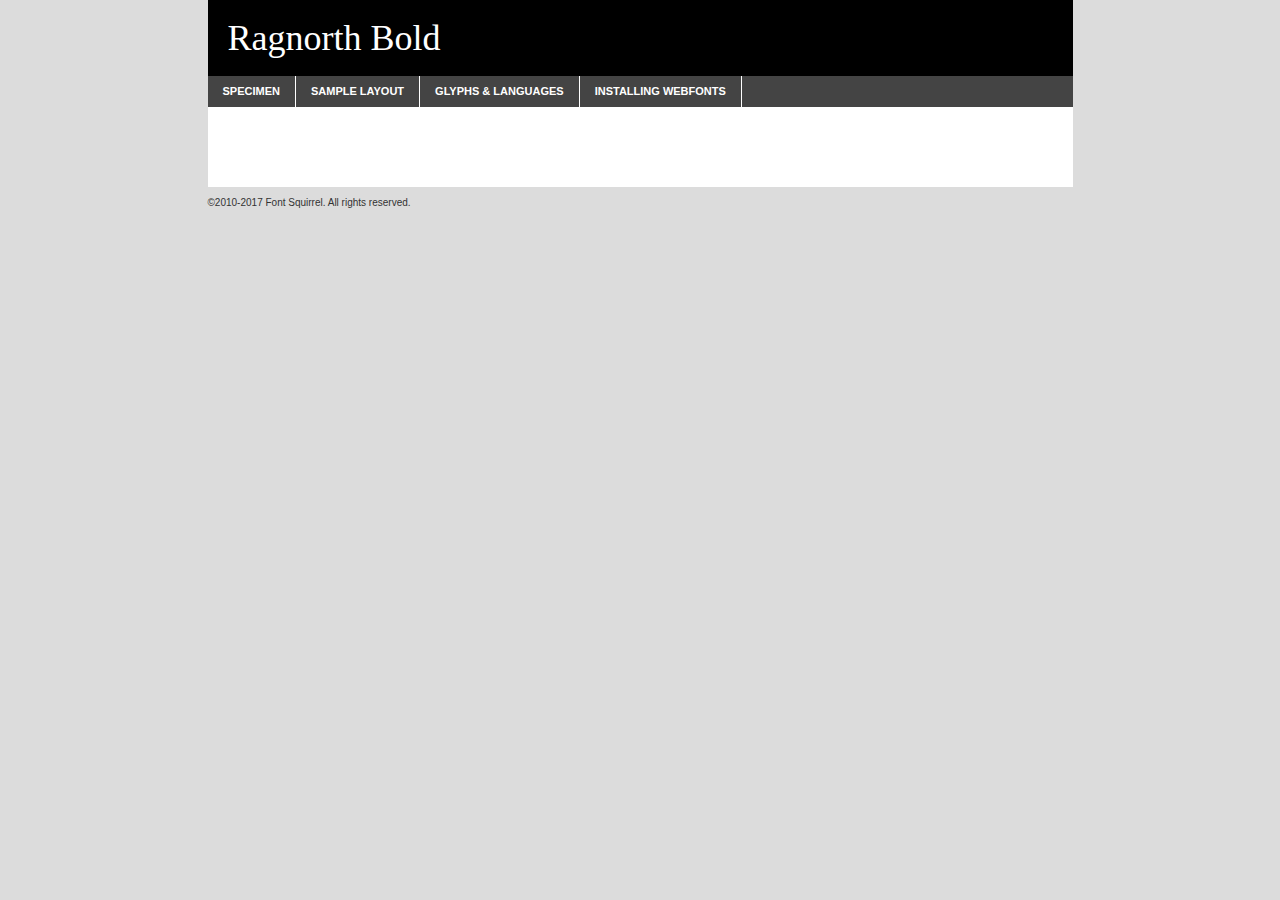
<file: Utilities/portfolio_font_webkit/wagon-bold-demo.html>
<!DOCTYPE html PUBLIC "-//W3C//DTD XHTML 1.0 Transitional//EN"
        "http://www.w3.org/TR/xhtml1/DTD/xhtml1-transitional.dtd">

<html xmlns="http://www.w3.org/1999/xhtml" xml:lang="en" lang="en">
<head>
    <meta http-equiv="Content-Type" content="text/html; charset=utf-8"/>
    <script src="http://ajax.googleapis.com/ajax/libs/jquery/1.7.2/jquery.min.js" type="text/javascript" charset="utf-8"></script>
    <script type="text/javascript">
		(function($) {
			$.fn.easyTabs = function(option) {
				var param = jQuery.extend({ fadeSpeed: 'fast', defaultContent: 1, activeClass: 'active' }, option);
				$(this).each(function() {
					var thisId = '#' + this.id;
					if ( param.defaultContent == '' )
					{
						param.defaultContent = 1;
					}
					if ( typeof param.defaultContent == 'number' )
					{
						var defaultTab = $(thisId + ' .tabs li:eq(' + (param.defaultContent - 1) + ') a').attr('href').substr(1);
					}
					else
					{
						var defaultTab = param.defaultContent;
					}
					$(thisId + ' .tabs li a').each(function() {
						var tabToHide = $(this).attr('href').substr(1);
						$('#' + tabToHide).addClass('easytabs-tab-content');
					});
					hideAll();
					changeContent(defaultTab);

					function hideAll() {$(thisId + ' .easytabs-tab-content').hide();}

					function changeContent(tabId)
					{
						hideAll();
						$(thisId + ' .tabs li').removeClass(param.activeClass);
						$(thisId + ' .tabs li a[href=#' + tabId + ']').closest('li').addClass(param.activeClass);
						if ( param.fadeSpeed != 'none' )
						{
							$(thisId + ' #' + tabId).fadeIn(param.fadeSpeed);
						}
						else
						{
							$(thisId + ' #' + tabId).show();
						}
					}

					$(thisId + ' .tabs li').click(function() {
						var tabId = $(this).find('a').attr('href').substr(1);
						changeContent(tabId);
						return false;
					});
				});
			}
		})(jQuery);
    </script>
    <link rel="stylesheet" href="specimen_files/specimen_stylesheet.css" type="text/css" charset="utf-8"/>
    <link rel="stylesheet" href="stylesheet.css" type="text/css" charset="utf-8"/>

    <style type="text/css">
        		body {
			font-family: 'ragnorthbold';
        		}

            </style>

    <title>Ragnorth Bold Specimen</title>


    <script type="text/javascript" charset="utf-8">
		$(document).ready(function() {
			$('#container').easyTabs({ defaultContent: 1 });
		});
    </script>
</head>

<body>
<div id="container">
    <div id="header">
		Ragnorth Bold    </div>
    <ul class="tabs">
        <li><a href="#specimen">Specimen</a></li>
        <li><a href="#layout">Sample Layout</a></li>
		        <li><a href="#glyphs">Glyphs &amp; Languages</a></li>
        <li><a href="#installing">Installing Webfonts</a></li>

    </ul>

    <div id="main_content">


        <div id="specimen">

            <div class="section">
                <div class="grid12 firstcol">
                    <div class="huge">AaBb</div>
                </div>
            </div>

            <div class="section">
                <div class="glyph_range">A&#x200B;B&#x200b;C&#x200b;D&#x200b;E&#x200b;F&#x200b;G&#x200b;H&#x200b;I&#x200b;J&#x200b;K&#x200b;L&#x200b;M&#x200b;N&#x200b;O&#x200b;P&#x200b;Q&#x200b;R&#x200b;S&#x200b;T&#x200b;U&#x200b;V&#x200b;W&#x200b;X&#x200b;Y&#x200b;Z&#x200b;a&#x200b;b&#x200b;c&#x200b;d&#x200b;e&#x200b;f&#x200b;g&#x200b;h&#x200b;i&#x200b;j&#x200b;k&#x200b;l&#x200b;m&#x200b;n&#x200b;o&#x200b;p&#x200b;q&#x200b;r&#x200b;s&#x200b;t&#x200b;u&#x200b;v&#x200b;w&#x200b;x&#x200b;y&#x200b;z&#x200b;1&#x200b;2&#x200b;3&#x200b;4&#x200b;5&#x200b;6&#x200b;7&#x200b;8&#x200b;9&#x200b;0&#x200b;&amp;&#x200b;.&#x200b;,&#x200b;?&#x200b;!&#x200b;&#64;&#x200b;(&#x200b;)&#x200b;#&#x200b;$&#x200b;%&#x200b;*&#x200b;+&#x200b;-&#x200b;=&#x200b;:&#x200b;;</div>
            </div>
            <div class="section">
                <div class="grid12 firstcol">
                    <table class="sample_table">
                        <tr>
                            <td>10</td>
                            <td class="size10">abcdefghijklmnopqrstuvwxyzABCDEFGHIJKLMNOPQRSTUVWXYZ0123456789abcdefghijklmnopqrstuvwxyzABCDEFGHIJKLMNOPQRSTUVWXYZ0123456789abcdefghijklmnopqrstuvwxyzABCDEFGHIJKLMNOPQRSTUVWXYZ</td>
                        </tr>
                        <tr>
                            <td>11</td>
                            <td class="size11">abcdefghijklmnopqrstuvwxyzABCDEFGHIJKLMNOPQRSTUVWXYZ0123456789abcdefghijklmnopqrstuvwxyzABCDEFGHIJKLMNOPQRSTUVWXYZ0123456789abcdefghijklmnopqrstuvwxyzABCDEFGHIJKLMNOPQRSTUVWXYZ</td>
                        </tr>
                        <tr>
                            <td>12</td>
                            <td class="size12">abcdefghijklmnopqrstuvwxyzABCDEFGHIJKLMNOPQRSTUVWXYZ0123456789abcdefghijklmnopqrstuvwxyzABCDEFGHIJKLMNOPQRSTUVWXYZ0123456789abcdefghijklmnopqrstuvwxyzABCDEFGHIJKLMNOPQRSTUVWXYZ</td>
                        </tr>
                        <tr>
                            <td>13</td>
                            <td class="size13">abcdefghijklmnopqrstuvwxyzABCDEFGHIJKLMNOPQRSTUVWXYZ0123456789abcdefghijklmnopqrstuvwxyzABCDEFGHIJKLMNOPQRSTUVWXYZ0123456789abcdefghijklmnopqrstuvwxyzABCDEFGHIJKLMNOPQRSTUVWXYZ</td>
                        </tr>
                        <tr>
                            <td>14</td>
                            <td class="size14">abcdefghijklmnopqrstuvwxyzABCDEFGHIJKLMNOPQRSTUVWXYZ0123456789abcdefghijklmnopqrstuvwxyzABCDEFGHIJKLMNOPQRSTUVWXYZ0123456789abcdefghijklmnopqrstuvwxyzABCDEFGHIJKLMNOPQRSTUVWXYZ</td>
                        </tr>
                        <tr>
                            <td>16</td>
                            <td class="size16">abcdefghijklmnopqrstuvwxyzABCDEFGHIJKLMNOPQRSTUVWXYZ0123456789abcdefghijklmnopqrstuvwxyzABCDEFGHIJKLMNOPQRSTUVWXYZ</td>
                        </tr>
                        <tr>
                            <td>18</td>
                            <td class="size18">abcdefghijklmnopqrstuvwxyzABCDEFGHIJKLMNOPQRSTUVWXYZ0123456789abcdefghijklmnopqrstuvwxyzABCDEFGHIJKLMNOPQRSTUVWXYZ</td>
                        </tr>
                        <tr>
                            <td>20</td>
                            <td class="size20">abcdefghijklmnopqrstuvwxyzABCDEFGHIJKLMNOPQRSTUVWXYZ0123456789abcdefghijklmnopqrstuvwxyzABCDEFGHIJKLMNOPQRSTUVWXYZ</td>
                        </tr>
                        <tr>
                            <td>24</td>
                            <td class="size24">abcdefghijklmnopqrstuvwxyzABCDEFGHIJKLMNOPQRSTUVWXYZ0123456789abcdefghijklmnopqrstuvwxyzABCDEFGHIJKLMNOPQRSTUVWXYZ</td>
                        </tr>
                        <tr>
                            <td>30</td>
                            <td class="size30">abcdefghijklmnopqrstuvwxyzABCDEFGHIJKLMNOPQRSTUVWXYZ0123456789abcdefghijklmnopqrstuvwxyzABCDEFGHIJKLMNOPQRSTUVWXYZ</td>
                        </tr>
                        <tr>
                            <td>36</td>
                            <td class="size36">abcdefghijklmnopqrstuvwxyzABCDEFGHIJKLMNOPQRSTUVWXYZ0123456789abcdefghijklmnopqrstuvwxyzABCDEFGHIJKLMNOPQRSTUVWXYZ</td>
                        </tr>
                        <tr>
                            <td>48</td>
                            <td class="size48">abcdefghijklmnopqrstuvwxyzABCDEFGHIJKLMNOPQRSTUVWXYZ0123456789abcdefghijklmnopqrstuvwxyzABCDEFGHIJKLMNOPQRSTUVWXYZ</td>
                        </tr>
                        <tr>
                            <td>60</td>
                            <td class="size60">abcdefghijklmnopqrstuvwxyzABCDEFGHIJKLMNOPQRSTUVWXYZ0123456789abcdefghijklmnopqrstuvwxyzABCDEFGHIJKLMNOPQRSTUVWXYZ</td>
                        </tr>
                        <tr>
                            <td>72</td>
                            <td class="size72">abcdefghijklmnopqrstuvwxyzABCDEFGHIJKLMNOPQRSTUVWXYZ0123456789abcdefghijklmnopqrstuvwxyzABCDEFGHIJKLMNOPQRSTUVWXYZ</td>
                        </tr>
                        <tr>
                            <td>90</td>
                            <td class="size90">abcdefghijklmnopqrstuvwxyzABCDEFGHIJKLMNOPQRSTUVWXYZ0123456789abcdefghijklmnopqrstuvwxyzABCDEFGHIJKLMNOPQRSTUVWXYZ</td>
                        </tr>
                    </table>

                </div>

            </div>


            <div class="section" id="bodycomparison">


                <div id="xheight">
                    <div class="fontbody">&#x25FC;&#x25FC;&#x25FC;&#x25FC;&#x25FC;&#x25FC;&#x25FC;&#x25FC;&#x25FC;&#x25FC;&#x25FC;&#x25FC;&#x25FC;&#x25FC;&#x25FC;&#x25FC;&#x25FC;&#x25FC;&#x25FC;&#x25FC;&#x25FC;&#x25FC;&#x25FC;&#x25FC;&#x25FC;&#x25FC;&#x25FC;&#x25FC;&#x25FC;&#x25FC;&#x25FC;&#x25FC;&#x25FC;&#x25FC;&#x25FC;&#x25FC;&#x25FC;&#x25FC;&#x25FC;&#x25FC;&#x25FC;&#x25FC;&#x25FC;&#x25FC;&#x25FC;&#x25FC;&#x25FC;&#x25FC;&#x25FC;&#x25FC;&#x25FC;&#x25FC;&#x25FC;&#x25FC;&#x25FC;&#x25FC;&#x25FC;&#x25FC;&#x25FC;&#x25FC;&#x25FC;&#x25FC;&#x25FC;&#x25FC;&#x25FC;&#x25FC;&#x25FC;&#x25FC;&#x25FC;&#x25FC;&#x25FC;&#x25FC;&#x25FC;&#x25FC;&#x25FC;&#x25FC;&#x25FC;&#x25FC;&#x25FC;&#x25FC;&#x25FC;&#x25FC;&#x25FC;&#x25FC;&#x25FC;&#x25FC;&#x25FC;&#x25FC;&#x25FC;&#x25FC;&#x25FC;&#x25FC;&#x25FC;&#x25FC;&#x25FC;&#x25FC;&#x25FC;&#x25FC;&#x25FC;body</div>
                    <div class="arialbody">body</div>
                    <div class="verdanabody">body</div>
                    <div class="georgiabody">body</div>
                </div>
                <div class="fontbody" style="z-index:1">
                    body<span>Ragnorth Bold</span>
                </div>
                <div class="arialbody" style="z-index:1">
                    body<span>Arial</span>
                </div>
                <div class="verdanabody" style="z-index:1">
                    body<span>Verdana</span>
                </div>
                <div class="georgiabody" style="z-index:1">
                    body<span>Georgia</span>
                </div>


            </div>


            <div class="section psample psample_row1" id="">

                <div class="grid2 firstcol">
                    <p class="size10"><span>10.</span>Aenean lacinia bibendum nulla sed consectetur. Fusce dapibus, tellus ac cursus commodo, tortor mauris condimentum nibh, ut fermentum massa justo sit amet risus. Nullam id dolor id nibh ultricies vehicula ut id elit. Cum sociis natoque penatibus et magnis dis parturient montes, nascetur ridiculus mus. Nulla vitae elit libero, a pharetra augue.</p>

                </div>
                <div class="grid3">
                    <p class="size11"><span>11.</span>Aenean lacinia bibendum nulla sed consectetur. Fusce dapibus, tellus ac cursus commodo, tortor mauris condimentum nibh, ut fermentum massa justo sit amet risus. Nullam id dolor id nibh ultricies vehicula ut id elit. Cum sociis natoque penatibus et magnis dis parturient montes, nascetur ridiculus mus. Nulla vitae elit libero, a pharetra augue.</p>

                </div>
                <div class="grid3">
                    <p class="size12"><span>12.</span>Aenean lacinia bibendum nulla sed consectetur. Fusce dapibus, tellus ac cursus commodo, tortor mauris condimentum nibh, ut fermentum massa justo sit amet risus. Nullam id dolor id nibh ultricies vehicula ut id elit. Cum sociis natoque penatibus et magnis dis parturient montes, nascetur ridiculus mus. Nulla vitae elit libero, a pharetra augue.</p>

                </div>
                <div class="grid4">
                    <p class="size13"><span>13.</span>Aenean lacinia bibendum nulla sed consectetur. Fusce dapibus, tellus ac cursus commodo, tortor mauris condimentum nibh, ut fermentum massa justo sit amet risus. Nullam id dolor id nibh ultricies vehicula ut id elit. Cum sociis natoque penatibus et magnis dis parturient montes, nascetur ridiculus mus. Nulla vitae elit libero, a pharetra augue.</p>

                </div>
                <div class="white_blend"></div>

            </div>
            <div class="section psample psample_row2" id="">
                <div class="grid3 firstcol">
                    <p class="size14"><span>14.</span>Aenean lacinia bibendum nulla sed consectetur. Fusce dapibus, tellus ac cursus commodo, tortor mauris condimentum nibh, ut fermentum massa justo sit amet risus. Nullam id dolor id nibh ultricies vehicula ut id elit. Cum sociis natoque penatibus et magnis dis parturient montes, nascetur ridiculus mus. Nulla vitae elit libero, a pharetra augue.</p>

                </div>
                <div class="grid4">
                    <p class="size16"><span>16.</span>Aenean lacinia bibendum nulla sed consectetur. Fusce dapibus, tellus ac cursus commodo, tortor mauris condimentum nibh, ut fermentum massa justo sit amet risus. Nullam id dolor id nibh ultricies vehicula ut id elit. Cum sociis natoque penatibus et magnis dis parturient montes, nascetur ridiculus mus. Nulla vitae elit libero, a pharetra augue.</p>

                </div>
                <div class="grid5">
                    <p class="size18"><span>18.</span>Aenean lacinia bibendum nulla sed consectetur. Fusce dapibus, tellus ac cursus commodo, tortor mauris condimentum nibh, ut fermentum massa justo sit amet risus. Nullam id dolor id nibh ultricies vehicula ut id elit. Cum sociis natoque penatibus et magnis dis parturient montes, nascetur ridiculus mus. Nulla vitae elit libero, a pharetra augue.</p>

                </div>

                <div class="white_blend"></div>

            </div>

            <div class="section psample psample_row3" id="">
                <div class="grid5 firstcol">
                    <p class="size20"><span>20.</span>Aenean lacinia bibendum nulla sed consectetur. Fusce dapibus, tellus ac cursus commodo, tortor mauris condimentum nibh, ut fermentum massa justo sit amet risus. Nullam id dolor id nibh ultricies vehicula ut id elit. Cum sociis natoque penatibus et magnis dis parturient montes, nascetur ridiculus mus. Nulla vitae elit libero, a pharetra augue.</p>
                </div>
                <div class="grid7">
                    <p class="size24"><span>24.</span>Aenean lacinia bibendum nulla sed consectetur. Fusce dapibus, tellus ac cursus commodo, tortor mauris condimentum nibh, ut fermentum massa justo sit amet risus. Nullam id dolor id nibh ultricies vehicula ut id elit. Cum sociis natoque penatibus et magnis dis parturient montes, nascetur ridiculus mus. Nulla vitae elit libero, a pharetra augue.</p>
                </div>

                <div class="white_blend"></div>

            </div>

            <div class="section psample psample_row4" id="">
                <div class="grid12 firstcol">
                    <p class="size30"><span>30.</span>Aenean lacinia bibendum nulla sed consectetur. Fusce dapibus, tellus ac cursus commodo, tortor mauris condimentum nibh, ut fermentum massa justo sit amet risus. Nullam id dolor id nibh ultricies vehicula ut id elit. Cum sociis natoque penatibus et magnis dis parturient montes, nascetur ridiculus mus. Nulla vitae elit libero, a pharetra augue.</p>
                </div>
                <div class="white_blend"></div>

            </div>


            <div class="section psample psample_row1 fullreverse">
                <div class="grid2 firstcol">
                    <p class="size10"><span>10.</span>Aenean lacinia bibendum nulla sed consectetur. Fusce dapibus, tellus ac cursus commodo, tortor mauris condimentum nibh, ut fermentum massa justo sit amet risus. Nullam id dolor id nibh ultricies vehicula ut id elit. Cum sociis natoque penatibus et magnis dis parturient montes, nascetur ridiculus mus. Nulla vitae elit libero, a pharetra augue.</p>

                </div>
                <div class="grid3">
                    <p class="size11"><span>11.</span>Aenean lacinia bibendum nulla sed consectetur. Fusce dapibus, tellus ac cursus commodo, tortor mauris condimentum nibh, ut fermentum massa justo sit amet risus. Nullam id dolor id nibh ultricies vehicula ut id elit. Cum sociis natoque penatibus et magnis dis parturient montes, nascetur ridiculus mus. Nulla vitae elit libero, a pharetra augue.</p>

                </div>
                <div class="grid3">
                    <p class="size12"><span>12.</span>Aenean lacinia bibendum nulla sed consectetur. Fusce dapibus, tellus ac cursus commodo, tortor mauris condimentum nibh, ut fermentum massa justo sit amet risus. Nullam id dolor id nibh ultricies vehicula ut id elit. Cum sociis natoque penatibus et magnis dis parturient montes, nascetur ridiculus mus. Nulla vitae elit libero, a pharetra augue.</p>

                </div>
                <div class="grid4">
                    <p class="size13"><span>13.</span>Aenean lacinia bibendum nulla sed consectetur. Fusce dapibus, tellus ac cursus commodo, tortor mauris condimentum nibh, ut fermentum massa justo sit amet risus. Nullam id dolor id nibh ultricies vehicula ut id elit. Cum sociis natoque penatibus et magnis dis parturient montes, nascetur ridiculus mus. Nulla vitae elit libero, a pharetra augue.</p>

                </div>
                <div class="black_blend"></div>

            </div>

            <div class="section psample psample_row2 fullreverse">
                <div class="grid3 firstcol">
                    <p class="size14"><span>14.</span>Aenean lacinia bibendum nulla sed consectetur. Fusce dapibus, tellus ac cursus commodo, tortor mauris condimentum nibh, ut fermentum massa justo sit amet risus. Nullam id dolor id nibh ultricies vehicula ut id elit. Cum sociis natoque penatibus et magnis dis parturient montes, nascetur ridiculus mus. Nulla vitae elit libero, a pharetra augue.</p>

                </div>
                <div class="grid4">
                    <p class="size16"><span>16.</span>Aenean lacinia bibendum nulla sed consectetur. Fusce dapibus, tellus ac cursus commodo, tortor mauris condimentum nibh, ut fermentum massa justo sit amet risus. Nullam id dolor id nibh ultricies vehicula ut id elit. Cum sociis natoque penatibus et magnis dis parturient montes, nascetur ridiculus mus. Nulla vitae elit libero, a pharetra augue.</p>

                </div>
                <div class="grid5">
                    <p class="size18"><span>18.</span>Aenean lacinia bibendum nulla sed consectetur. Fusce dapibus, tellus ac cursus commodo, tortor mauris condimentum nibh, ut fermentum massa justo sit amet risus. Nullam id dolor id nibh ultricies vehicula ut id elit. Cum sociis natoque penatibus et magnis dis parturient montes, nascetur ridiculus mus. Nulla vitae elit libero, a pharetra augue.</p>

                </div>
                <div class="black_blend"></div>

            </div>

            <div class="section psample fullreverse psample_row3" id="">
                <div class="grid5 firstcol">
                    <p class="size20"><span>20.</span>Aenean lacinia bibendum nulla sed consectetur. Fusce dapibus, tellus ac cursus commodo, tortor mauris condimentum nibh, ut fermentum massa justo sit amet risus. Nullam id dolor id nibh ultricies vehicula ut id elit. Cum sociis natoque penatibus et magnis dis parturient montes, nascetur ridiculus mus. Nulla vitae elit libero, a pharetra augue.</p>
                </div>
                <div class="grid7">
                    <p class="size24"><span>24.</span>Aenean lacinia bibendum nulla sed consectetur. Fusce dapibus, tellus ac cursus commodo, tortor mauris condimentum nibh, ut fermentum massa justo sit amet risus. Nullam id dolor id nibh ultricies vehicula ut id elit. Cum sociis natoque penatibus et magnis dis parturient montes, nascetur ridiculus mus. Nulla vitae elit libero, a pharetra augue.</p>
                </div>

                <div class="black_blend"></div>

            </div>

            <div class="section psample fullreverse psample_row4" id="" style="border-bottom: 20px #000 solid;">
                <div class="grid12 firstcol">
                    <p class="size30"><span>30.</span>Aenean lacinia bibendum nulla sed consectetur. Fusce dapibus, tellus ac cursus commodo, tortor mauris condimentum nibh, ut fermentum massa justo sit amet risus. Nullam id dolor id nibh ultricies vehicula ut id elit. Cum sociis natoque penatibus et magnis dis parturient montes, nascetur ridiculus mus. Nulla vitae elit libero, a pharetra augue.</p>
                </div>
                <div class="black_blend"></div>

            </div>


        </div>

        <div id="layout">

            <div class="section">

                <div class="grid12 firstcol">
                    <h1>Lorem Ipsum Dolor</h1>
                    <h2>Etiam porta sem malesuada magna mollis euismod</h2>

                    <p class="byline">By <a href="#link">Aenean Lacinia</a></p>
                </div>
            </div>
            <div class="section">
                <div class="grid8 firstcol">
                    <p class="large">Donec sed odio dui. Morbi leo risus, porta ac consectetur ac, vestibulum at eros. Fusce dapibus, tellus ac cursus commodo, tortor mauris condimentum nibh, ut fermentum massa justo sit amet risus. </p>


                    <h3>Pellentesque ornare sem</h3>

                    <p>Maecenas sed diam eget risus varius blandit sit amet non magna. Maecenas faucibus mollis interdum. Donec ullamcorper nulla non metus auctor fringilla. Nullam id dolor id nibh ultricies vehicula ut id elit. Nullam id dolor id nibh ultricies vehicula ut id elit. </p>

                    <p>Aenean eu leo quam. Pellentesque ornare sem lacinia quam venenatis vestibulum. Lorem ipsum dolor sit amet, consectetur adipiscing elit. Cum sociis natoque penatibus et magnis dis parturient montes, nascetur ridiculus mus. </p>

                    <p>Nulla vitae elit libero, a pharetra augue. Praesent commodo cursus magna, vel scelerisque nisl consectetur et. Aenean lacinia bibendum nulla sed consectetur. </p>

                    <p>Nullam quis risus eget urna mollis ornare vel eu leo. Nullam quis risus eget urna mollis ornare vel eu leo. Maecenas sed diam eget risus varius blandit sit amet non magna. Donec ullamcorper nulla non metus auctor fringilla. </p>

                    <h3>Cras mattis consectetur</h3>

                    <p>Aenean eu leo quam. Pellentesque ornare sem lacinia quam venenatis vestibulum. Aenean lacinia bibendum nulla sed consectetur. Integer posuere erat a ante venenatis dapibus posuere velit aliquet. Cras mattis consectetur purus sit amet fermentum. </p>

                    <p>Nullam id dolor id nibh ultricies vehicula ut id elit. Nullam quis risus eget urna mollis ornare vel eu leo. Cras mattis consectetur purus sit amet fermentum.</p>
                </div>

                <div class="grid4 sidebar">

                    <div class="box reverse">
                        <p class="last">Nullam quis risus eget urna mollis ornare vel eu leo. Donec ullamcorper nulla non metus auctor fringilla. Cras mattis consectetur purus sit amet fermentum. Sed posuere consectetur est at lobortis. Lorem ipsum dolor sit amet, consectetur adipiscing elit. </p>
                    </div>

                    <p class="caption">Maecenas sed diam eget risus varius.</p>

                    <p>Vestibulum id ligula porta felis euismod semper. Integer posuere erat a ante venenatis dapibus posuere velit aliquet. Vestibulum id ligula porta felis euismod semper. Sed posuere consectetur est at lobortis. Maecenas sed diam eget risus varius blandit sit amet non magna. Fusce dapibus, tellus ac cursus commodo, tortor mauris condimentum nibh, ut fermentum massa justo sit amet risus. </p>


                    <p>Duis mollis, est non commodo luctus, nisi erat porttitor ligula, eget lacinia odio sem nec elit. Aenean lacinia bibendum nulla sed consectetur. Vivamus sagittis lacus vel augue laoreet rutrum faucibus dolor auctor. Aenean lacinia bibendum nulla sed consectetur. Nullam quis risus eget urna mollis ornare vel eu leo. </p>

                    <p>Praesent commodo cursus magna, vel scelerisque nisl consectetur et. Donec ullamcorper nulla non metus auctor fringilla. Maecenas faucibus mollis interdum. Fusce dapibus, tellus ac cursus commodo, tortor mauris condimentum nibh, ut fermentum massa justo sit amet risus. </p>

                </div>
            </div>

        </div>


		

        <div id="glyphs">
            <div class="section">
                <div class="grid12 firstcol">

                    <h1>Language Support</h1>
                    <p>The subset of Ragnorth Bold in this kit supports the following languages:<br/>

						Afrikaans, Albanian, Basque, Belarusian_lacinka, Bosnian, Breton, Catalan, Chamorro, Chichewa_nyanja, Croatian, Czech, Danish, Dutch, English, Esperanto, Estonian, Finnish, French, Frisian, Galician, German, Hungarian, Italian, Latvian, Lithuanian, Malagasy, Maltese, Norwegian, Polish, Portuguese, Romanian, Serbian, Slovak, Slovenian, Spanish, Turkish, Alsatian, Aragonese, Arapaho, Aromanian, Arrernte, Asturian, Aymara, Bislama, Cebuano, Cheyenne, Cimbrian, Corsican, Fijian, French_creole, Friulian, Genoese, Gilbertese, Greenlandic, Haitian_creole, Hawaiian, Hiligaynon, Hmong, Hopi, Ibanag, Iloko_ilokano, Indonesian, Interglossa_glosa, Interlingua, Irish_gaelic, Istro-romanian, Jerriais, Kashubian, Kurdish_kurmanji, Ladin, Lojban, Lombard, Low_saxon, Luxembourgeois, Malay_latinized, Manx, Maori, Megleno-romanian, Mohawk, Nahuatl, Norfolk_pitcairnese, Northern_sotho, Occitan, Oromo, Pangasinan, Papiamento, Piedmontese, Potawatomi, Quechua, Rhaeto-romance, Romansh, Rotokas, Sami_lule, Samoan, Sardinian, Scots_gaelic, Seychelles_creole, Shona, Sicilian, Somali, Southern_ndebele, Southern_sotho, Swahili, Swati_swazi, Tagalog_filipino_pilipino, Tahitian, Tausug, Tetum, Tok_pisin, Tongan, Tswana, Turkmen, Turkmen_latinized, Tuvaluan, Uyghur_latinized, Veps, Volapuk, Votic_latinized, Walloon, Warlpiri, Xhosa, Yapese, Zulu, Latinbasic, Ubasic, Demo                    </p>
                    <h1>Glyph Chart</h1>
                    <p>The subset of Ragnorth Bold in this kit includes all the glyphs listed below. Unicode entities are included above each glyph to help you insert individual characters into your layout.</p>
                    <div id="glyph_chart">

																																	                                <div><p>&amp;#13;</p>&#13;</div>
																				                                <div><p>&amp;#32;</p>&#32;</div>
																				                                <div><p>&amp;#33;</p>&#33;</div>
																				                                <div><p>&amp;#34;</p>&#34;</div>
																				                                <div><p>&amp;#35;</p>&#35;</div>
																				                                <div><p>&amp;#36;</p>&#36;</div>
																				                                <div><p>&amp;#37;</p>&#37;</div>
																				                                <div><p>&amp;#38;</p>&#38;</div>
																				                                <div><p>&amp;#39;</p>&#39;</div>
																				                                <div><p>&amp;#40;</p>&#40;</div>
																				                                <div><p>&amp;#41;</p>&#41;</div>
																				                                <div><p>&amp;#42;</p>&#42;</div>
																				                                <div><p>&amp;#43;</p>&#43;</div>
																				                                <div><p>&amp;#44;</p>&#44;</div>
																				                                <div><p>&amp;#45;</p>&#45;</div>
																				                                <div><p>&amp;#46;</p>&#46;</div>
																				                                <div><p>&amp;#47;</p>&#47;</div>
																				                                <div><p>&amp;#48;</p>&#48;</div>
																				                                <div><p>&amp;#49;</p>&#49;</div>
																				                                <div><p>&amp;#50;</p>&#50;</div>
																				                                <div><p>&amp;#51;</p>&#51;</div>
																				                                <div><p>&amp;#52;</p>&#52;</div>
																				                                <div><p>&amp;#53;</p>&#53;</div>
																				                                <div><p>&amp;#54;</p>&#54;</div>
																				                                <div><p>&amp;#55;</p>&#55;</div>
																				                                <div><p>&amp;#56;</p>&#56;</div>
																				                                <div><p>&amp;#57;</p>&#57;</div>
																				                                <div><p>&amp;#58;</p>&#58;</div>
																				                                <div><p>&amp;#59;</p>&#59;</div>
																				                                <div><p>&amp;#60;</p>&#60;</div>
																				                                <div><p>&amp;#61;</p>&#61;</div>
																				                                <div><p>&amp;#62;</p>&#62;</div>
																				                                <div><p>&amp;#63;</p>&#63;</div>
																				                                <div><p>&amp;#64;</p>&#64;</div>
																				                                <div><p>&amp;#65;</p>&#65;</div>
																				                                <div><p>&amp;#66;</p>&#66;</div>
																				                                <div><p>&amp;#67;</p>&#67;</div>
																				                                <div><p>&amp;#68;</p>&#68;</div>
																				                                <div><p>&amp;#69;</p>&#69;</div>
																				                                <div><p>&amp;#70;</p>&#70;</div>
																				                                <div><p>&amp;#71;</p>&#71;</div>
																				                                <div><p>&amp;#72;</p>&#72;</div>
																				                                <div><p>&amp;#73;</p>&#73;</div>
																				                                <div><p>&amp;#74;</p>&#74;</div>
																				                                <div><p>&amp;#75;</p>&#75;</div>
																				                                <div><p>&amp;#76;</p>&#76;</div>
																				                                <div><p>&amp;#77;</p>&#77;</div>
																				                                <div><p>&amp;#78;</p>&#78;</div>
																				                                <div><p>&amp;#79;</p>&#79;</div>
																				                                <div><p>&amp;#80;</p>&#80;</div>
																				                                <div><p>&amp;#81;</p>&#81;</div>
																				                                <div><p>&amp;#82;</p>&#82;</div>
																				                                <div><p>&amp;#83;</p>&#83;</div>
																				                                <div><p>&amp;#84;</p>&#84;</div>
																				                                <div><p>&amp;#85;</p>&#85;</div>
																				                                <div><p>&amp;#86;</p>&#86;</div>
																				                                <div><p>&amp;#87;</p>&#87;</div>
																				                                <div><p>&amp;#88;</p>&#88;</div>
																				                                <div><p>&amp;#89;</p>&#89;</div>
																				                                <div><p>&amp;#90;</p>&#90;</div>
																				                                <div><p>&amp;#91;</p>&#91;</div>
																				                                <div><p>&amp;#92;</p>&#92;</div>
																				                                <div><p>&amp;#93;</p>&#93;</div>
																				                                <div><p>&amp;#94;</p>&#94;</div>
																				                                <div><p>&amp;#95;</p>&#95;</div>
																				                                <div><p>&amp;#96;</p>&#96;</div>
																				                                <div><p>&amp;#97;</p>&#97;</div>
																				                                <div><p>&amp;#98;</p>&#98;</div>
																				                                <div><p>&amp;#99;</p>&#99;</div>
																				                                <div><p>&amp;#100;</p>&#100;</div>
																				                                <div><p>&amp;#101;</p>&#101;</div>
																				                                <div><p>&amp;#102;</p>&#102;</div>
																				                                <div><p>&amp;#103;</p>&#103;</div>
																				                                <div><p>&amp;#104;</p>&#104;</div>
																				                                <div><p>&amp;#105;</p>&#105;</div>
																				                                <div><p>&amp;#106;</p>&#106;</div>
																				                                <div><p>&amp;#107;</p>&#107;</div>
																				                                <div><p>&amp;#108;</p>&#108;</div>
																				                                <div><p>&amp;#109;</p>&#109;</div>
																				                                <div><p>&amp;#110;</p>&#110;</div>
																				                                <div><p>&amp;#111;</p>&#111;</div>
																				                                <div><p>&amp;#112;</p>&#112;</div>
																				                                <div><p>&amp;#113;</p>&#113;</div>
																				                                <div><p>&amp;#114;</p>&#114;</div>
																				                                <div><p>&amp;#115;</p>&#115;</div>
																				                                <div><p>&amp;#116;</p>&#116;</div>
																				                                <div><p>&amp;#117;</p>&#117;</div>
																				                                <div><p>&amp;#118;</p>&#118;</div>
																				                                <div><p>&amp;#119;</p>&#119;</div>
																				                                <div><p>&amp;#120;</p>&#120;</div>
																				                                <div><p>&amp;#121;</p>&#121;</div>
																				                                <div><p>&amp;#122;</p>&#122;</div>
																				                                <div><p>&amp;#123;</p>&#123;</div>
																				                                <div><p>&amp;#124;</p>&#124;</div>
																				                                <div><p>&amp;#125;</p>&#125;</div>
																				                                <div><p>&amp;#126;</p>&#126;</div>
																				                                <div><p>&amp;#161;</p>&#161;</div>
																				                                <div><p>&amp;#162;</p>&#162;</div>
																				                                <div><p>&amp;#163;</p>&#163;</div>
																				                                <div><p>&amp;#164;</p>&#164;</div>
																				                                <div><p>&amp;#165;</p>&#165;</div>
																				                                <div><p>&amp;#166;</p>&#166;</div>
																				                                <div><p>&amp;#167;</p>&#167;</div>
																				                                <div><p>&amp;#168;</p>&#168;</div>
																				                                <div><p>&amp;#169;</p>&#169;</div>
																				                                <div><p>&amp;#170;</p>&#170;</div>
																				                                <div><p>&amp;#171;</p>&#171;</div>
																				                                <div><p>&amp;#172;</p>&#172;</div>
																				                                <div><p>&amp;#174;</p>&#174;</div>
																				                                <div><p>&amp;#175;</p>&#175;</div>
																				                                <div><p>&amp;#176;</p>&#176;</div>
																				                                <div><p>&amp;#177;</p>&#177;</div>
																				                                <div><p>&amp;#178;</p>&#178;</div>
																				                                <div><p>&amp;#179;</p>&#179;</div>
																				                                <div><p>&amp;#180;</p>&#180;</div>
																				                                <div><p>&amp;#182;</p>&#182;</div>
																				                                <div><p>&amp;#183;</p>&#183;</div>
																				                                <div><p>&amp;#184;</p>&#184;</div>
																				                                <div><p>&amp;#185;</p>&#185;</div>
																				                                <div><p>&amp;#186;</p>&#186;</div>
																				                                <div><p>&amp;#187;</p>&#187;</div>
																				                                <div><p>&amp;#191;</p>&#191;</div>
																				                                <div><p>&amp;#192;</p>&#192;</div>
																				                                <div><p>&amp;#193;</p>&#193;</div>
																				                                <div><p>&amp;#194;</p>&#194;</div>
																				                                <div><p>&amp;#195;</p>&#195;</div>
																				                                <div><p>&amp;#196;</p>&#196;</div>
																				                                <div><p>&amp;#197;</p>&#197;</div>
																				                                <div><p>&amp;#198;</p>&#198;</div>
																				                                <div><p>&amp;#199;</p>&#199;</div>
																				                                <div><p>&amp;#200;</p>&#200;</div>
																				                                <div><p>&amp;#201;</p>&#201;</div>
																				                                <div><p>&amp;#202;</p>&#202;</div>
																				                                <div><p>&amp;#203;</p>&#203;</div>
																				                                <div><p>&amp;#204;</p>&#204;</div>
																				                                <div><p>&amp;#205;</p>&#205;</div>
																				                                <div><p>&amp;#206;</p>&#206;</div>
																				                                <div><p>&amp;#207;</p>&#207;</div>
																				                                <div><p>&amp;#208;</p>&#208;</div>
																				                                <div><p>&amp;#209;</p>&#209;</div>
																				                                <div><p>&amp;#210;</p>&#210;</div>
																				                                <div><p>&amp;#211;</p>&#211;</div>
																				                                <div><p>&amp;#212;</p>&#212;</div>
																				                                <div><p>&amp;#213;</p>&#213;</div>
																				                                <div><p>&amp;#214;</p>&#214;</div>
																				                                <div><p>&amp;#215;</p>&#215;</div>
																				                                <div><p>&amp;#216;</p>&#216;</div>
																				                                <div><p>&amp;#217;</p>&#217;</div>
																				                                <div><p>&amp;#218;</p>&#218;</div>
																				                                <div><p>&amp;#219;</p>&#219;</div>
																				                                <div><p>&amp;#220;</p>&#220;</div>
																				                                <div><p>&amp;#221;</p>&#221;</div>
																				                                <div><p>&amp;#222;</p>&#222;</div>
																				                                <div><p>&amp;#223;</p>&#223;</div>
																				                                <div><p>&amp;#224;</p>&#224;</div>
																				                                <div><p>&amp;#225;</p>&#225;</div>
																				                                <div><p>&amp;#226;</p>&#226;</div>
																				                                <div><p>&amp;#227;</p>&#227;</div>
																				                                <div><p>&amp;#228;</p>&#228;</div>
																				                                <div><p>&amp;#229;</p>&#229;</div>
																				                                <div><p>&amp;#230;</p>&#230;</div>
																				                                <div><p>&amp;#231;</p>&#231;</div>
																				                                <div><p>&amp;#232;</p>&#232;</div>
																				                                <div><p>&amp;#233;</p>&#233;</div>
																				                                <div><p>&amp;#234;</p>&#234;</div>
																				                                <div><p>&amp;#235;</p>&#235;</div>
																				                                <div><p>&amp;#236;</p>&#236;</div>
																				                                <div><p>&amp;#237;</p>&#237;</div>
																				                                <div><p>&amp;#238;</p>&#238;</div>
																				                                <div><p>&amp;#239;</p>&#239;</div>
																				                                <div><p>&amp;#241;</p>&#241;</div>
																				                                <div><p>&amp;#242;</p>&#242;</div>
																				                                <div><p>&amp;#243;</p>&#243;</div>
																				                                <div><p>&amp;#244;</p>&#244;</div>
																				                                <div><p>&amp;#245;</p>&#245;</div>
																				                                <div><p>&amp;#246;</p>&#246;</div>
																				                                <div><p>&amp;#248;</p>&#248;</div>
																				                                <div><p>&amp;#249;</p>&#249;</div>
																				                                <div><p>&amp;#250;</p>&#250;</div>
																				                                <div><p>&amp;#251;</p>&#251;</div>
																				                                <div><p>&amp;#252;</p>&#252;</div>
																				                                <div><p>&amp;#253;</p>&#253;</div>
																				                                <div><p>&amp;#254;</p>&#254;</div>
																				                                <div><p>&amp;#255;</p>&#255;</div>
																				                                <div><p>&amp;#256;</p>&#256;</div>
																				                                <div><p>&amp;#257;</p>&#257;</div>
																				                                <div><p>&amp;#258;</p>&#258;</div>
																				                                <div><p>&amp;#259;</p>&#259;</div>
																				                                <div><p>&amp;#260;</p>&#260;</div>
																				                                <div><p>&amp;#261;</p>&#261;</div>
																				                                <div><p>&amp;#262;</p>&#262;</div>
																				                                <div><p>&amp;#263;</p>&#263;</div>
																				                                <div><p>&amp;#264;</p>&#264;</div>
																				                                <div><p>&amp;#265;</p>&#265;</div>
																				                                <div><p>&amp;#266;</p>&#266;</div>
																				                                <div><p>&amp;#267;</p>&#267;</div>
																				                                <div><p>&amp;#268;</p>&#268;</div>
																				                                <div><p>&amp;#269;</p>&#269;</div>
																				                                <div><p>&amp;#270;</p>&#270;</div>
																				                                <div><p>&amp;#271;</p>&#271;</div>
																				                                <div><p>&amp;#272;</p>&#272;</div>
																				                                <div><p>&amp;#273;</p>&#273;</div>
																				                                <div><p>&amp;#274;</p>&#274;</div>
																				                                <div><p>&amp;#275;</p>&#275;</div>
																				                                <div><p>&amp;#276;</p>&#276;</div>
																				                                <div><p>&amp;#277;</p>&#277;</div>
																				                                <div><p>&amp;#278;</p>&#278;</div>
																				                                <div><p>&amp;#279;</p>&#279;</div>
																				                                <div><p>&amp;#280;</p>&#280;</div>
																				                                <div><p>&amp;#281;</p>&#281;</div>
																				                                <div><p>&amp;#282;</p>&#282;</div>
																				                                <div><p>&amp;#283;</p>&#283;</div>
																				                                <div><p>&amp;#284;</p>&#284;</div>
																				                                <div><p>&amp;#285;</p>&#285;</div>
																				                                <div><p>&amp;#286;</p>&#286;</div>
																				                                <div><p>&amp;#287;</p>&#287;</div>
																				                                <div><p>&amp;#288;</p>&#288;</div>
																				                                <div><p>&amp;#289;</p>&#289;</div>
																				                                <div><p>&amp;#290;</p>&#290;</div>
																				                                <div><p>&amp;#291;</p>&#291;</div>
																				                                <div><p>&amp;#292;</p>&#292;</div>
																				                                <div><p>&amp;#293;</p>&#293;</div>
																				                                <div><p>&amp;#294;</p>&#294;</div>
																				                                <div><p>&amp;#295;</p>&#295;</div>
																				                                <div><p>&amp;#296;</p>&#296;</div>
																				                                <div><p>&amp;#297;</p>&#297;</div>
																				                                <div><p>&amp;#298;</p>&#298;</div>
																				                                <div><p>&amp;#299;</p>&#299;</div>
																				                                <div><p>&amp;#302;</p>&#302;</div>
																				                                <div><p>&amp;#303;</p>&#303;</div>
																				                                <div><p>&amp;#304;</p>&#304;</div>
																				                                <div><p>&amp;#305;</p>&#305;</div>
																				                                <div><p>&amp;#308;</p>&#308;</div>
																				                                <div><p>&amp;#309;</p>&#309;</div>
																				                                <div><p>&amp;#310;</p>&#310;</div>
																				                                <div><p>&amp;#311;</p>&#311;</div>
																				                                <div><p>&amp;#312;</p>&#312;</div>
																				                                <div><p>&amp;#313;</p>&#313;</div>
																				                                <div><p>&amp;#314;</p>&#314;</div>
																				                                <div><p>&amp;#315;</p>&#315;</div>
																				                                <div><p>&amp;#316;</p>&#316;</div>
																				                                <div><p>&amp;#317;</p>&#317;</div>
																				                                <div><p>&amp;#318;</p>&#318;</div>
																				                                <div><p>&amp;#319;</p>&#319;</div>
																				                                <div><p>&amp;#320;</p>&#320;</div>
																				                                <div><p>&amp;#321;</p>&#321;</div>
																				                                <div><p>&amp;#322;</p>&#322;</div>
																				                                <div><p>&amp;#323;</p>&#323;</div>
																				                                <div><p>&amp;#324;</p>&#324;</div>
																				                                <div><p>&amp;#325;</p>&#325;</div>
																				                                <div><p>&amp;#326;</p>&#326;</div>
																				                                <div><p>&amp;#327;</p>&#327;</div>
																				                                <div><p>&amp;#328;</p>&#328;</div>
																				                                <div><p>&amp;#329;</p>&#329;</div>
																				                                <div><p>&amp;#332;</p>&#332;</div>
																				                                <div><p>&amp;#333;</p>&#333;</div>
																				                                <div><p>&amp;#334;</p>&#334;</div>
																				                                <div><p>&amp;#335;</p>&#335;</div>
																				                                <div><p>&amp;#336;</p>&#336;</div>
																				                                <div><p>&amp;#337;</p>&#337;</div>
																				                                <div><p>&amp;#338;</p>&#338;</div>
																				                                <div><p>&amp;#339;</p>&#339;</div>
																				                                <div><p>&amp;#340;</p>&#340;</div>
																				                                <div><p>&amp;#341;</p>&#341;</div>
																				                                <div><p>&amp;#342;</p>&#342;</div>
																				                                <div><p>&amp;#343;</p>&#343;</div>
																				                                <div><p>&amp;#344;</p>&#344;</div>
																				                                <div><p>&amp;#345;</p>&#345;</div>
																				                                <div><p>&amp;#346;</p>&#346;</div>
																				                                <div><p>&amp;#347;</p>&#347;</div>
																				                                <div><p>&amp;#348;</p>&#348;</div>
																				                                <div><p>&amp;#349;</p>&#349;</div>
																				                                <div><p>&amp;#350;</p>&#350;</div>
																				                                <div><p>&amp;#351;</p>&#351;</div>
																				                                <div><p>&amp;#352;</p>&#352;</div>
																				                                <div><p>&amp;#353;</p>&#353;</div>
																				                                <div><p>&amp;#354;</p>&#354;</div>
																				                                <div><p>&amp;#355;</p>&#355;</div>
																				                                <div><p>&amp;#356;</p>&#356;</div>
																				                                <div><p>&amp;#357;</p>&#357;</div>
																				                                <div><p>&amp;#358;</p>&#358;</div>
																				                                <div><p>&amp;#359;</p>&#359;</div>
																				                                <div><p>&amp;#360;</p>&#360;</div>
																				                                <div><p>&amp;#361;</p>&#361;</div>
																				                                <div><p>&amp;#362;</p>&#362;</div>
																				                                <div><p>&amp;#363;</p>&#363;</div>
																				                                <div><p>&amp;#364;</p>&#364;</div>
																				                                <div><p>&amp;#365;</p>&#365;</div>
																				                                <div><p>&amp;#366;</p>&#366;</div>
																				                                <div><p>&amp;#367;</p>&#367;</div>
																				                                <div><p>&amp;#368;</p>&#368;</div>
																				                                <div><p>&amp;#369;</p>&#369;</div>
																				                                <div><p>&amp;#370;</p>&#370;</div>
																				                                <div><p>&amp;#371;</p>&#371;</div>
																				                                <div><p>&amp;#372;</p>&#372;</div>
																				                                <div><p>&amp;#373;</p>&#373;</div>
																				                                <div><p>&amp;#374;</p>&#374;</div>
																				                                <div><p>&amp;#375;</p>&#375;</div>
																				                                <div><p>&amp;#376;</p>&#376;</div>
																				                                <div><p>&amp;#377;</p>&#377;</div>
																				                                <div><p>&amp;#378;</p>&#378;</div>
																				                                <div><p>&amp;#379;</p>&#379;</div>
																				                                <div><p>&amp;#380;</p>&#380;</div>
																				                                <div><p>&amp;#381;</p>&#381;</div>
																				                                <div><p>&amp;#382;</p>&#382;</div>
																				                                <div><p>&amp;#536;</p>&#536;</div>
																				                                <div><p>&amp;#537;</p>&#537;</div>
																				                                <div><p>&amp;#538;</p>&#538;</div>
																				                                <div><p>&amp;#539;</p>&#539;</div>
																				                                <div><p>&amp;#567;</p>&#567;</div>
																				                                <div><p>&amp;#710;</p>&#710;</div>
																				                                <div><p>&amp;#711;</p>&#711;</div>
																				                                <div><p>&amp;#713;</p>&#713;</div>
																				                                <div><p>&amp;#728;</p>&#728;</div>
																				                                <div><p>&amp;#729;</p>&#729;</div>
																				                                <div><p>&amp;#730;</p>&#730;</div>
																				                                <div><p>&amp;#731;</p>&#731;</div>
																				                                <div><p>&amp;#732;</p>&#732;</div>
																				                                <div><p>&amp;#733;</p>&#733;</div>
																				                                <div><p>&amp;#916;</p>&#916;</div>
																				                                <div><p>&amp;#937;</p>&#937;</div>
																				                                <div><p>&amp;#956;</p>&#956;</div>
																				                                <div><p>&amp;#960;</p>&#960;</div>
																				                                <div><p>&amp;#7808;</p>&#7808;</div>
																				                                <div><p>&amp;#7809;</p>&#7809;</div>
																				                                <div><p>&amp;#7810;</p>&#7810;</div>
																				                                <div><p>&amp;#7811;</p>&#7811;</div>
																				                                <div><p>&amp;#7812;</p>&#7812;</div>
																				                                <div><p>&amp;#7813;</p>&#7813;</div>
																				                                <div><p>&amp;#8211;</p>&#8211;</div>
																				                                <div><p>&amp;#8212;</p>&#8212;</div>
																				                                <div><p>&amp;#8216;</p>&#8216;</div>
																				                                <div><p>&amp;#8217;</p>&#8217;</div>
																				                                <div><p>&amp;#8218;</p>&#8218;</div>
																				                                <div><p>&amp;#8220;</p>&#8220;</div>
																				                                <div><p>&amp;#8221;</p>&#8221;</div>
																				                                <div><p>&amp;#8222;</p>&#8222;</div>
																				                                <div><p>&amp;#8224;</p>&#8224;</div>
																				                                <div><p>&amp;#8225;</p>&#8225;</div>
																				                                <div><p>&amp;#8226;</p>&#8226;</div>
																				                                <div><p>&amp;#8230;</p>&#8230;</div>
																				                                <div><p>&amp;#8240;</p>&#8240;</div>
																				                                <div><p>&amp;#8249;</p>&#8249;</div>
																				                                <div><p>&amp;#8250;</p>&#8250;</div>
																				                                <div><p>&amp;#8260;</p>&#8260;</div>
																				                                <div><p>&amp;#8355;</p>&#8355;</div>
																				                                <div><p>&amp;#8356;</p>&#8356;</div>
																				                                <div><p>&amp;#8359;</p>&#8359;</div>
																				                                <div><p>&amp;#8364;</p>&#8364;</div>
																				                                <div><p>&amp;#8467;</p>&#8467;</div>
																				                                <div><p>&amp;#8482;</p>&#8482;</div>
																				                                <div><p>&amp;#8494;</p>&#8494;</div>
																				                                <div><p>&amp;#8592;</p>&#8592;</div>
																				                                <div><p>&amp;#8593;</p>&#8593;</div>
																				                                <div><p>&amp;#8594;</p>&#8594;</div>
																				                                <div><p>&amp;#8595;</p>&#8595;</div>
																				                                <div><p>&amp;#8596;</p>&#8596;</div>
																				                                <div><p>&amp;#8597;</p>&#8597;</div>
																				                                <div><p>&amp;#8598;</p>&#8598;</div>
																				                                <div><p>&amp;#8599;</p>&#8599;</div>
																				                                <div><p>&amp;#8600;</p>&#8600;</div>
																				                                <div><p>&amp;#8601;</p>&#8601;</div>
																				                                <div><p>&amp;#8706;</p>&#8706;</div>
																				                                <div><p>&amp;#8719;</p>&#8719;</div>
																				                                <div><p>&amp;#8721;</p>&#8721;</div>
																				                                <div><p>&amp;#8722;</p>&#8722;</div>
																				                                <div><p>&amp;#8725;</p>&#8725;</div>
																				                                <div><p>&amp;#8729;</p>&#8729;</div>
																				                                <div><p>&amp;#8730;</p>&#8730;</div>
																				                                <div><p>&amp;#8734;</p>&#8734;</div>
																				                                <div><p>&amp;#8747;</p>&#8747;</div>
																				                                <div><p>&amp;#8776;</p>&#8776;</div>
																				                                <div><p>&amp;#8800;</p>&#8800;</div>
																				                                <div><p>&amp;#8804;</p>&#8804;</div>
																				                                <div><p>&amp;#8805;</p>&#8805;</div>
																				                                <div><p>&amp;#9674;</p>&#9674;</div>
																				                                <div><p>&amp;#9724;</p>&#9724;</div>
																				                                <div><p>&amp;#64256;</p>&#64256;</div>
																				                                <div><p>&amp;#64257;</p>&#64257;</div>
																				                                <div><p>&amp;#64258;</p>&#64258;</div>
																				                                <div><p>&amp;#64259;</p>&#64259;</div>
																				                                <div><p>&amp;#64260;</p>&#64260;</div>
																				                                <div><p>&amp;#64262;</p>&#64262;</div>
																																																																																																																																																																																																																																																																																																																																																																																																																																																			                    </div>
                </div>


            </div>
        </div>


        <div id="specs">

        </div>

        <div id="installing">
            <div class="section">
                <div class="grid7 firstcol">
                    <h1>Installing Webfonts</h1>

                    <p>Webfonts are supported by all major browser platforms but not all in the same way. There are currently four different font formats that must be included in order to target all browsers. This includes TTF, WOFF, EOT and SVG.</p>

                    <h2>1. Upload your webfonts</h2>
                    <p>You must upload your webfont kit to your website. They should be in or near the same directory as your CSS files.</p>

                    <h2>2. Include the webfont stylesheet</h2>
                    <p>A special CSS @font-face declaration helps the various browsers select the appropriate font it needs without causing you a bunch of headaches. Learn more about this syntax by reading the <a href="https://www.fontspring.com/blog/further-hardening-of-the-bulletproof-syntax">Fontspring blog post</a> about it. The code for it is as follows:</p>


                    <code>
                        @font-face{
                        font-family: 'MyWebFont';
                        src: url('WebFont.eot');
                        src: url('WebFont.eot?#iefix') format('embedded-opentype'),
                        url('WebFont.woff') format('woff'),
                        url('WebFont.ttf') format('truetype'),
                        url('WebFont.svg#webfont') format('svg');
                        }
                    </code>

                    <p>We've already gone ahead and generated the code for you. All you have to do is link to the stylesheet in your HTML, like this:</p>
                    <code>&lt;link rel=&quot;stylesheet&quot; href=&quot;stylesheet.css&quot; type=&quot;text/css&quot; charset=&quot;utf-8&quot; /&gt;</code>

                    <h2>3. Modify your own stylesheet</h2>
                    <p>To take advantage of your new fonts, you must tell your stylesheet to use them. Look at the original @font-face declaration above and find the property called "font-family." The name linked there will be what you use to reference the font. Prepend that webfont name to the font stack in the "font-family" property, inside the selector you want to change. For example:</p>
                    <code>p { font-family: 'WebFont', Arial, sans-serif; }</code>

                    <h2>4. Test</h2>
                    <p>Getting webfonts to work cross-browser <em>can</em> be tricky. Use the information in the sidebar to help you if you find that fonts aren't loading in a particular browser.</p>
                </div>

                <div class="grid5 sidebar">
                    <div class="box">
                        <h2>Troubleshooting<br/>Font-Face Problems</h2>
                        <p>Having trouble getting your webfonts to load in your new website? Here are some tips to sort out what might be the problem.</p>

                        <h3>Fonts not showing in any browser</h3>

                        <p>This sounds like you need to work on the plumbing. You either did not upload the fonts to the correct directory, or you did not link the fonts properly in the CSS. If you've confirmed that all this is correct and you still have a problem, take a look at your .htaccess file and see if requests are getting intercepted.</p>

                        <h3>Fonts not loading in iPhone or iPad</h3>

                        <p>The most common problem here is that you are serving the fonts from an IIS server. IIS refuses to serve files that have unknown MIME types. If that is the case, you must set the MIME type for SVG to "image/svg+xml" in the server settings. Follow these instructions from Microsoft if you need help.</p>

                        <h3>Fonts not loading in Firefox</h3>

                        <p>The primary reason for this failure? You are still using a version Firefox older than 3.5. So upgrade already! If that isn't it, then you are very likely serving fonts from a different domain. Firefox requires that all font assets be served from the same domain. Lastly it is possible that you need to add WOFF to your list of MIME types (if you are serving via IIS.)</p>

                        <h3>Fonts not loading in IE</h3>

                        <p>Are you looking at Internet Explorer on an actual Windows machine or are you cheating by using a service like Adobe BrowserLab? Many of these screenshot services do not render @font-face for IE. Best to test it on a real machine.</p>

                        <h3>Fonts not loading in IE9</h3>

                        <p>IE9, like Firefox, requires that fonts be served from the same domain as the website. Make sure that is the case.</p>
                    </div>
                </div>
            </div>

        </div>

    </div>
    <div id="footer">
        <p>&copy;2010-2017 Font Squirrel. All rights reserved.</p>
    </div>
</div>
</body>
</html>
</file>
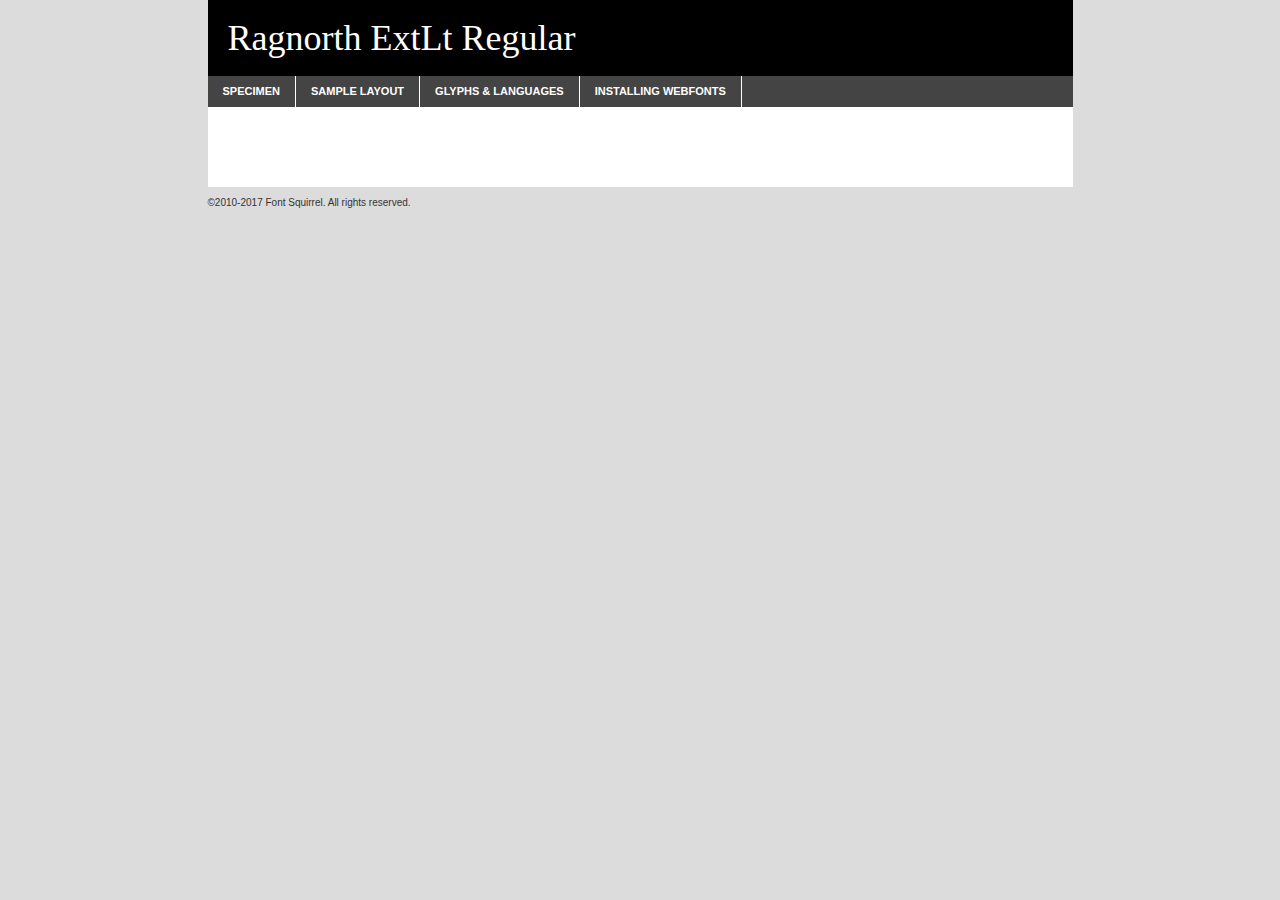
<file: Utilities/portfolio_font_webkit/wagon-extralight-demo.html>
<!DOCTYPE html PUBLIC "-//W3C//DTD XHTML 1.0 Transitional//EN"
        "http://www.w3.org/TR/xhtml1/DTD/xhtml1-transitional.dtd">

<html xmlns="http://www.w3.org/1999/xhtml" xml:lang="en" lang="en">
<head>
    <meta http-equiv="Content-Type" content="text/html; charset=utf-8"/>
    <script src="http://ajax.googleapis.com/ajax/libs/jquery/1.7.2/jquery.min.js" type="text/javascript" charset="utf-8"></script>
    <script type="text/javascript">
		(function($) {
			$.fn.easyTabs = function(option) {
				var param = jQuery.extend({ fadeSpeed: 'fast', defaultContent: 1, activeClass: 'active' }, option);
				$(this).each(function() {
					var thisId = '#' + this.id;
					if ( param.defaultContent == '' )
					{
						param.defaultContent = 1;
					}
					if ( typeof param.defaultContent == 'number' )
					{
						var defaultTab = $(thisId + ' .tabs li:eq(' + (param.defaultContent - 1) + ') a').attr('href').substr(1);
					}
					else
					{
						var defaultTab = param.defaultContent;
					}
					$(thisId + ' .tabs li a').each(function() {
						var tabToHide = $(this).attr('href').substr(1);
						$('#' + tabToHide).addClass('easytabs-tab-content');
					});
					hideAll();
					changeContent(defaultTab);

					function hideAll() {$(thisId + ' .easytabs-tab-content').hide();}

					function changeContent(tabId)
					{
						hideAll();
						$(thisId + ' .tabs li').removeClass(param.activeClass);
						$(thisId + ' .tabs li a[href=#' + tabId + ']').closest('li').addClass(param.activeClass);
						if ( param.fadeSpeed != 'none' )
						{
							$(thisId + ' #' + tabId).fadeIn(param.fadeSpeed);
						}
						else
						{
							$(thisId + ' #' + tabId).show();
						}
					}

					$(thisId + ' .tabs li').click(function() {
						var tabId = $(this).find('a').attr('href').substr(1);
						changeContent(tabId);
						return false;
					});
				});
			}
		})(jQuery);
    </script>
    <link rel="stylesheet" href="specimen_files/specimen_stylesheet.css" type="text/css" charset="utf-8"/>
    <link rel="stylesheet" href="stylesheet.css" type="text/css" charset="utf-8"/>

    <style type="text/css">
        		body {
			font-family: 'wagonextra_light';
        		}

            </style>

    <title>Ragnorth ExtLt Regular Specimen</title>


    <script type="text/javascript" charset="utf-8">
		$(document).ready(function() {
			$('#container').easyTabs({ defaultContent: 1 });
		});
    </script>
</head>

<body>
<div id="container">
    <div id="header">
		Ragnorth ExtLt Regular    </div>
    <ul class="tabs">
        <li><a href="#specimen">Specimen</a></li>
        <li><a href="#layout">Sample Layout</a></li>
		        <li><a href="#glyphs">Glyphs &amp; Languages</a></li>
        <li><a href="#installing">Installing Webfonts</a></li>

    </ul>

    <div id="main_content">


        <div id="specimen">

            <div class="section">
                <div class="grid12 firstcol">
                    <div class="huge">AaBb</div>
                </div>
            </div>

            <div class="section">
                <div class="glyph_range">A&#x200B;B&#x200b;C&#x200b;D&#x200b;E&#x200b;F&#x200b;G&#x200b;H&#x200b;I&#x200b;J&#x200b;K&#x200b;L&#x200b;M&#x200b;N&#x200b;O&#x200b;P&#x200b;Q&#x200b;R&#x200b;S&#x200b;T&#x200b;U&#x200b;V&#x200b;W&#x200b;X&#x200b;Y&#x200b;Z&#x200b;a&#x200b;b&#x200b;c&#x200b;d&#x200b;e&#x200b;f&#x200b;g&#x200b;h&#x200b;i&#x200b;j&#x200b;k&#x200b;l&#x200b;m&#x200b;n&#x200b;o&#x200b;p&#x200b;q&#x200b;r&#x200b;s&#x200b;t&#x200b;u&#x200b;v&#x200b;w&#x200b;x&#x200b;y&#x200b;z&#x200b;1&#x200b;2&#x200b;3&#x200b;4&#x200b;5&#x200b;6&#x200b;7&#x200b;8&#x200b;9&#x200b;0&#x200b;&amp;&#x200b;.&#x200b;,&#x200b;?&#x200b;!&#x200b;&#64;&#x200b;(&#x200b;)&#x200b;#&#x200b;$&#x200b;%&#x200b;*&#x200b;+&#x200b;-&#x200b;=&#x200b;:&#x200b;;</div>
            </div>
            <div class="section">
                <div class="grid12 firstcol">
                    <table class="sample_table">
                        <tr>
                            <td>10</td>
                            <td class="size10">abcdefghijklmnopqrstuvwxyzABCDEFGHIJKLMNOPQRSTUVWXYZ0123456789abcdefghijklmnopqrstuvwxyzABCDEFGHIJKLMNOPQRSTUVWXYZ0123456789abcdefghijklmnopqrstuvwxyzABCDEFGHIJKLMNOPQRSTUVWXYZ</td>
                        </tr>
                        <tr>
                            <td>11</td>
                            <td class="size11">abcdefghijklmnopqrstuvwxyzABCDEFGHIJKLMNOPQRSTUVWXYZ0123456789abcdefghijklmnopqrstuvwxyzABCDEFGHIJKLMNOPQRSTUVWXYZ0123456789abcdefghijklmnopqrstuvwxyzABCDEFGHIJKLMNOPQRSTUVWXYZ</td>
                        </tr>
                        <tr>
                            <td>12</td>
                            <td class="size12">abcdefghijklmnopqrstuvwxyzABCDEFGHIJKLMNOPQRSTUVWXYZ0123456789abcdefghijklmnopqrstuvwxyzABCDEFGHIJKLMNOPQRSTUVWXYZ0123456789abcdefghijklmnopqrstuvwxyzABCDEFGHIJKLMNOPQRSTUVWXYZ</td>
                        </tr>
                        <tr>
                            <td>13</td>
                            <td class="size13">abcdefghijklmnopqrstuvwxyzABCDEFGHIJKLMNOPQRSTUVWXYZ0123456789abcdefghijklmnopqrstuvwxyzABCDEFGHIJKLMNOPQRSTUVWXYZ0123456789abcdefghijklmnopqrstuvwxyzABCDEFGHIJKLMNOPQRSTUVWXYZ</td>
                        </tr>
                        <tr>
                            <td>14</td>
                            <td class="size14">abcdefghijklmnopqrstuvwxyzABCDEFGHIJKLMNOPQRSTUVWXYZ0123456789abcdefghijklmnopqrstuvwxyzABCDEFGHIJKLMNOPQRSTUVWXYZ0123456789abcdefghijklmnopqrstuvwxyzABCDEFGHIJKLMNOPQRSTUVWXYZ</td>
                        </tr>
                        <tr>
                            <td>16</td>
                            <td class="size16">abcdefghijklmnopqrstuvwxyzABCDEFGHIJKLMNOPQRSTUVWXYZ0123456789abcdefghijklmnopqrstuvwxyzABCDEFGHIJKLMNOPQRSTUVWXYZ</td>
                        </tr>
                        <tr>
                            <td>18</td>
                            <td class="size18">abcdefghijklmnopqrstuvwxyzABCDEFGHIJKLMNOPQRSTUVWXYZ0123456789abcdefghijklmnopqrstuvwxyzABCDEFGHIJKLMNOPQRSTUVWXYZ</td>
                        </tr>
                        <tr>
                            <td>20</td>
                            <td class="size20">abcdefghijklmnopqrstuvwxyzABCDEFGHIJKLMNOPQRSTUVWXYZ0123456789abcdefghijklmnopqrstuvwxyzABCDEFGHIJKLMNOPQRSTUVWXYZ</td>
                        </tr>
                        <tr>
                            <td>24</td>
                            <td class="size24">abcdefghijklmnopqrstuvwxyzABCDEFGHIJKLMNOPQRSTUVWXYZ0123456789abcdefghijklmnopqrstuvwxyzABCDEFGHIJKLMNOPQRSTUVWXYZ</td>
                        </tr>
                        <tr>
                            <td>30</td>
                            <td class="size30">abcdefghijklmnopqrstuvwxyzABCDEFGHIJKLMNOPQRSTUVWXYZ0123456789abcdefghijklmnopqrstuvwxyzABCDEFGHIJKLMNOPQRSTUVWXYZ</td>
                        </tr>
                        <tr>
                            <td>36</td>
                            <td class="size36">abcdefghijklmnopqrstuvwxyzABCDEFGHIJKLMNOPQRSTUVWXYZ0123456789abcdefghijklmnopqrstuvwxyzABCDEFGHIJKLMNOPQRSTUVWXYZ</td>
                        </tr>
                        <tr>
                            <td>48</td>
                            <td class="size48">abcdefghijklmnopqrstuvwxyzABCDEFGHIJKLMNOPQRSTUVWXYZ0123456789abcdefghijklmnopqrstuvwxyzABCDEFGHIJKLMNOPQRSTUVWXYZ</td>
                        </tr>
                        <tr>
                            <td>60</td>
                            <td class="size60">abcdefghijklmnopqrstuvwxyzABCDEFGHIJKLMNOPQRSTUVWXYZ0123456789abcdefghijklmnopqrstuvwxyzABCDEFGHIJKLMNOPQRSTUVWXYZ</td>
                        </tr>
                        <tr>
                            <td>72</td>
                            <td class="size72">abcdefghijklmnopqrstuvwxyzABCDEFGHIJKLMNOPQRSTUVWXYZ0123456789abcdefghijklmnopqrstuvwxyzABCDEFGHIJKLMNOPQRSTUVWXYZ</td>
                        </tr>
                        <tr>
                            <td>90</td>
                            <td class="size90">abcdefghijklmnopqrstuvwxyzABCDEFGHIJKLMNOPQRSTUVWXYZ0123456789abcdefghijklmnopqrstuvwxyzABCDEFGHIJKLMNOPQRSTUVWXYZ</td>
                        </tr>
                    </table>

                </div>

            </div>


            <div class="section" id="bodycomparison">


                <div id="xheight">
                    <div class="fontbody">&#x25FC;&#x25FC;&#x25FC;&#x25FC;&#x25FC;&#x25FC;&#x25FC;&#x25FC;&#x25FC;&#x25FC;&#x25FC;&#x25FC;&#x25FC;&#x25FC;&#x25FC;&#x25FC;&#x25FC;&#x25FC;&#x25FC;&#x25FC;&#x25FC;&#x25FC;&#x25FC;&#x25FC;&#x25FC;&#x25FC;&#x25FC;&#x25FC;&#x25FC;&#x25FC;&#x25FC;&#x25FC;&#x25FC;&#x25FC;&#x25FC;&#x25FC;&#x25FC;&#x25FC;&#x25FC;&#x25FC;&#x25FC;&#x25FC;&#x25FC;&#x25FC;&#x25FC;&#x25FC;&#x25FC;&#x25FC;&#x25FC;&#x25FC;&#x25FC;&#x25FC;&#x25FC;&#x25FC;&#x25FC;&#x25FC;&#x25FC;&#x25FC;&#x25FC;&#x25FC;&#x25FC;&#x25FC;&#x25FC;&#x25FC;&#x25FC;&#x25FC;&#x25FC;&#x25FC;&#x25FC;&#x25FC;&#x25FC;&#x25FC;&#x25FC;&#x25FC;&#x25FC;&#x25FC;&#x25FC;&#x25FC;&#x25FC;&#x25FC;&#x25FC;&#x25FC;&#x25FC;&#x25FC;&#x25FC;&#x25FC;&#x25FC;&#x25FC;&#x25FC;&#x25FC;&#x25FC;&#x25FC;&#x25FC;&#x25FC;&#x25FC;&#x25FC;&#x25FC;&#x25FC;&#x25FC;body</div>
                    <div class="arialbody">body</div>
                    <div class="verdanabody">body</div>
                    <div class="georgiabody">body</div>
                </div>
                <div class="fontbody" style="z-index:1">
                    body<span>Ragnorth ExtLt Regular</span>
                </div>
                <div class="arialbody" style="z-index:1">
                    body<span>Arial</span>
                </div>
                <div class="verdanabody" style="z-index:1">
                    body<span>Verdana</span>
                </div>
                <div class="georgiabody" style="z-index:1">
                    body<span>Georgia</span>
                </div>


            </div>


            <div class="section psample psample_row1" id="">

                <div class="grid2 firstcol">
                    <p class="size10"><span>10.</span>Aenean lacinia bibendum nulla sed consectetur. Fusce dapibus, tellus ac cursus commodo, tortor mauris condimentum nibh, ut fermentum massa justo sit amet risus. Nullam id dolor id nibh ultricies vehicula ut id elit. Cum sociis natoque penatibus et magnis dis parturient montes, nascetur ridiculus mus. Nulla vitae elit libero, a pharetra augue.</p>

                </div>
                <div class="grid3">
                    <p class="size11"><span>11.</span>Aenean lacinia bibendum nulla sed consectetur. Fusce dapibus, tellus ac cursus commodo, tortor mauris condimentum nibh, ut fermentum massa justo sit amet risus. Nullam id dolor id nibh ultricies vehicula ut id elit. Cum sociis natoque penatibus et magnis dis parturient montes, nascetur ridiculus mus. Nulla vitae elit libero, a pharetra augue.</p>

                </div>
                <div class="grid3">
                    <p class="size12"><span>12.</span>Aenean lacinia bibendum nulla sed consectetur. Fusce dapibus, tellus ac cursus commodo, tortor mauris condimentum nibh, ut fermentum massa justo sit amet risus. Nullam id dolor id nibh ultricies vehicula ut id elit. Cum sociis natoque penatibus et magnis dis parturient montes, nascetur ridiculus mus. Nulla vitae elit libero, a pharetra augue.</p>

                </div>
                <div class="grid4">
                    <p class="size13"><span>13.</span>Aenean lacinia bibendum nulla sed consectetur. Fusce dapibus, tellus ac cursus commodo, tortor mauris condimentum nibh, ut fermentum massa justo sit amet risus. Nullam id dolor id nibh ultricies vehicula ut id elit. Cum sociis natoque penatibus et magnis dis parturient montes, nascetur ridiculus mus. Nulla vitae elit libero, a pharetra augue.</p>

                </div>
                <div class="white_blend"></div>

            </div>
            <div class="section psample psample_row2" id="">
                <div class="grid3 firstcol">
                    <p class="size14"><span>14.</span>Aenean lacinia bibendum nulla sed consectetur. Fusce dapibus, tellus ac cursus commodo, tortor mauris condimentum nibh, ut fermentum massa justo sit amet risus. Nullam id dolor id nibh ultricies vehicula ut id elit. Cum sociis natoque penatibus et magnis dis parturient montes, nascetur ridiculus mus. Nulla vitae elit libero, a pharetra augue.</p>

                </div>
                <div class="grid4">
                    <p class="size16"><span>16.</span>Aenean lacinia bibendum nulla sed consectetur. Fusce dapibus, tellus ac cursus commodo, tortor mauris condimentum nibh, ut fermentum massa justo sit amet risus. Nullam id dolor id nibh ultricies vehicula ut id elit. Cum sociis natoque penatibus et magnis dis parturient montes, nascetur ridiculus mus. Nulla vitae elit libero, a pharetra augue.</p>

                </div>
                <div class="grid5">
                    <p class="size18"><span>18.</span>Aenean lacinia bibendum nulla sed consectetur. Fusce dapibus, tellus ac cursus commodo, tortor mauris condimentum nibh, ut fermentum massa justo sit amet risus. Nullam id dolor id nibh ultricies vehicula ut id elit. Cum sociis natoque penatibus et magnis dis parturient montes, nascetur ridiculus mus. Nulla vitae elit libero, a pharetra augue.</p>

                </div>

                <div class="white_blend"></div>

            </div>

            <div class="section psample psample_row3" id="">
                <div class="grid5 firstcol">
                    <p class="size20"><span>20.</span>Aenean lacinia bibendum nulla sed consectetur. Fusce dapibus, tellus ac cursus commodo, tortor mauris condimentum nibh, ut fermentum massa justo sit amet risus. Nullam id dolor id nibh ultricies vehicula ut id elit. Cum sociis natoque penatibus et magnis dis parturient montes, nascetur ridiculus mus. Nulla vitae elit libero, a pharetra augue.</p>
                </div>
                <div class="grid7">
                    <p class="size24"><span>24.</span>Aenean lacinia bibendum nulla sed consectetur. Fusce dapibus, tellus ac cursus commodo, tortor mauris condimentum nibh, ut fermentum massa justo sit amet risus. Nullam id dolor id nibh ultricies vehicula ut id elit. Cum sociis natoque penatibus et magnis dis parturient montes, nascetur ridiculus mus. Nulla vitae elit libero, a pharetra augue.</p>
                </div>

                <div class="white_blend"></div>

            </div>

            <div class="section psample psample_row4" id="">
                <div class="grid12 firstcol">
                    <p class="size30"><span>30.</span>Aenean lacinia bibendum nulla sed consectetur. Fusce dapibus, tellus ac cursus commodo, tortor mauris condimentum nibh, ut fermentum massa justo sit amet risus. Nullam id dolor id nibh ultricies vehicula ut id elit. Cum sociis natoque penatibus et magnis dis parturient montes, nascetur ridiculus mus. Nulla vitae elit libero, a pharetra augue.</p>
                </div>
                <div class="white_blend"></div>

            </div>


            <div class="section psample psample_row1 fullreverse">
                <div class="grid2 firstcol">
                    <p class="size10"><span>10.</span>Aenean lacinia bibendum nulla sed consectetur. Fusce dapibus, tellus ac cursus commodo, tortor mauris condimentum nibh, ut fermentum massa justo sit amet risus. Nullam id dolor id nibh ultricies vehicula ut id elit. Cum sociis natoque penatibus et magnis dis parturient montes, nascetur ridiculus mus. Nulla vitae elit libero, a pharetra augue.</p>

                </div>
                <div class="grid3">
                    <p class="size11"><span>11.</span>Aenean lacinia bibendum nulla sed consectetur. Fusce dapibus, tellus ac cursus commodo, tortor mauris condimentum nibh, ut fermentum massa justo sit amet risus. Nullam id dolor id nibh ultricies vehicula ut id elit. Cum sociis natoque penatibus et magnis dis parturient montes, nascetur ridiculus mus. Nulla vitae elit libero, a pharetra augue.</p>

                </div>
                <div class="grid3">
                    <p class="size12"><span>12.</span>Aenean lacinia bibendum nulla sed consectetur. Fusce dapibus, tellus ac cursus commodo, tortor mauris condimentum nibh, ut fermentum massa justo sit amet risus. Nullam id dolor id nibh ultricies vehicula ut id elit. Cum sociis natoque penatibus et magnis dis parturient montes, nascetur ridiculus mus. Nulla vitae elit libero, a pharetra augue.</p>

                </div>
                <div class="grid4">
                    <p class="size13"><span>13.</span>Aenean lacinia bibendum nulla sed consectetur. Fusce dapibus, tellus ac cursus commodo, tortor mauris condimentum nibh, ut fermentum massa justo sit amet risus. Nullam id dolor id nibh ultricies vehicula ut id elit. Cum sociis natoque penatibus et magnis dis parturient montes, nascetur ridiculus mus. Nulla vitae elit libero, a pharetra augue.</p>

                </div>
                <div class="black_blend"></div>

            </div>

            <div class="section psample psample_row2 fullreverse">
                <div class="grid3 firstcol">
                    <p class="size14"><span>14.</span>Aenean lacinia bibendum nulla sed consectetur. Fusce dapibus, tellus ac cursus commodo, tortor mauris condimentum nibh, ut fermentum massa justo sit amet risus. Nullam id dolor id nibh ultricies vehicula ut id elit. Cum sociis natoque penatibus et magnis dis parturient montes, nascetur ridiculus mus. Nulla vitae elit libero, a pharetra augue.</p>

                </div>
                <div class="grid4">
                    <p class="size16"><span>16.</span>Aenean lacinia bibendum nulla sed consectetur. Fusce dapibus, tellus ac cursus commodo, tortor mauris condimentum nibh, ut fermentum massa justo sit amet risus. Nullam id dolor id nibh ultricies vehicula ut id elit. Cum sociis natoque penatibus et magnis dis parturient montes, nascetur ridiculus mus. Nulla vitae elit libero, a pharetra augue.</p>

                </div>
                <div class="grid5">
                    <p class="size18"><span>18.</span>Aenean lacinia bibendum nulla sed consectetur. Fusce dapibus, tellus ac cursus commodo, tortor mauris condimentum nibh, ut fermentum massa justo sit amet risus. Nullam id dolor id nibh ultricies vehicula ut id elit. Cum sociis natoque penatibus et magnis dis parturient montes, nascetur ridiculus mus. Nulla vitae elit libero, a pharetra augue.</p>

                </div>
                <div class="black_blend"></div>

            </div>

            <div class="section psample fullreverse psample_row3" id="">
                <div class="grid5 firstcol">
                    <p class="size20"><span>20.</span>Aenean lacinia bibendum nulla sed consectetur. Fusce dapibus, tellus ac cursus commodo, tortor mauris condimentum nibh, ut fermentum massa justo sit amet risus. Nullam id dolor id nibh ultricies vehicula ut id elit. Cum sociis natoque penatibus et magnis dis parturient montes, nascetur ridiculus mus. Nulla vitae elit libero, a pharetra augue.</p>
                </div>
                <div class="grid7">
                    <p class="size24"><span>24.</span>Aenean lacinia bibendum nulla sed consectetur. Fusce dapibus, tellus ac cursus commodo, tortor mauris condimentum nibh, ut fermentum massa justo sit amet risus. Nullam id dolor id nibh ultricies vehicula ut id elit. Cum sociis natoque penatibus et magnis dis parturient montes, nascetur ridiculus mus. Nulla vitae elit libero, a pharetra augue.</p>
                </div>

                <div class="black_blend"></div>

            </div>

            <div class="section psample fullreverse psample_row4" id="" style="border-bottom: 20px #000 solid;">
                <div class="grid12 firstcol">
                    <p class="size30"><span>30.</span>Aenean lacinia bibendum nulla sed consectetur. Fusce dapibus, tellus ac cursus commodo, tortor mauris condimentum nibh, ut fermentum massa justo sit amet risus. Nullam id dolor id nibh ultricies vehicula ut id elit. Cum sociis natoque penatibus et magnis dis parturient montes, nascetur ridiculus mus. Nulla vitae elit libero, a pharetra augue.</p>
                </div>
                <div class="black_blend"></div>

            </div>


        </div>

        <div id="layout">

            <div class="section">

                <div class="grid12 firstcol">
                    <h1>Lorem Ipsum Dolor</h1>
                    <h2>Etiam porta sem malesuada magna mollis euismod</h2>

                    <p class="byline">By <a href="#link">Aenean Lacinia</a></p>
                </div>
            </div>
            <div class="section">
                <div class="grid8 firstcol">
                    <p class="large">Donec sed odio dui. Morbi leo risus, porta ac consectetur ac, vestibulum at eros. Fusce dapibus, tellus ac cursus commodo, tortor mauris condimentum nibh, ut fermentum massa justo sit amet risus. </p>


                    <h3>Pellentesque ornare sem</h3>

                    <p>Maecenas sed diam eget risus varius blandit sit amet non magna. Maecenas faucibus mollis interdum. Donec ullamcorper nulla non metus auctor fringilla. Nullam id dolor id nibh ultricies vehicula ut id elit. Nullam id dolor id nibh ultricies vehicula ut id elit. </p>

                    <p>Aenean eu leo quam. Pellentesque ornare sem lacinia quam venenatis vestibulum. Lorem ipsum dolor sit amet, consectetur adipiscing elit. Cum sociis natoque penatibus et magnis dis parturient montes, nascetur ridiculus mus. </p>

                    <p>Nulla vitae elit libero, a pharetra augue. Praesent commodo cursus magna, vel scelerisque nisl consectetur et. Aenean lacinia bibendum nulla sed consectetur. </p>

                    <p>Nullam quis risus eget urna mollis ornare vel eu leo. Nullam quis risus eget urna mollis ornare vel eu leo. Maecenas sed diam eget risus varius blandit sit amet non magna. Donec ullamcorper nulla non metus auctor fringilla. </p>

                    <h3>Cras mattis consectetur</h3>

                    <p>Aenean eu leo quam. Pellentesque ornare sem lacinia quam venenatis vestibulum. Aenean lacinia bibendum nulla sed consectetur. Integer posuere erat a ante venenatis dapibus posuere velit aliquet. Cras mattis consectetur purus sit amet fermentum. </p>

                    <p>Nullam id dolor id nibh ultricies vehicula ut id elit. Nullam quis risus eget urna mollis ornare vel eu leo. Cras mattis consectetur purus sit amet fermentum.</p>
                </div>

                <div class="grid4 sidebar">

                    <div class="box reverse">
                        <p class="last">Nullam quis risus eget urna mollis ornare vel eu leo. Donec ullamcorper nulla non metus auctor fringilla. Cras mattis consectetur purus sit amet fermentum. Sed posuere consectetur est at lobortis. Lorem ipsum dolor sit amet, consectetur adipiscing elit. </p>
                    </div>

                    <p class="caption">Maecenas sed diam eget risus varius.</p>

                    <p>Vestibulum id ligula porta felis euismod semper. Integer posuere erat a ante venenatis dapibus posuere velit aliquet. Vestibulum id ligula porta felis euismod semper. Sed posuere consectetur est at lobortis. Maecenas sed diam eget risus varius blandit sit amet non magna. Fusce dapibus, tellus ac cursus commodo, tortor mauris condimentum nibh, ut fermentum massa justo sit amet risus. </p>


                    <p>Duis mollis, est non commodo luctus, nisi erat porttitor ligula, eget lacinia odio sem nec elit. Aenean lacinia bibendum nulla sed consectetur. Vivamus sagittis lacus vel augue laoreet rutrum faucibus dolor auctor. Aenean lacinia bibendum nulla sed consectetur. Nullam quis risus eget urna mollis ornare vel eu leo. </p>

                    <p>Praesent commodo cursus magna, vel scelerisque nisl consectetur et. Donec ullamcorper nulla non metus auctor fringilla. Maecenas faucibus mollis interdum. Fusce dapibus, tellus ac cursus commodo, tortor mauris condimentum nibh, ut fermentum massa justo sit amet risus. </p>

                </div>
            </div>

        </div>


		

        <div id="glyphs">
            <div class="section">
                <div class="grid12 firstcol">

                    <h1>Language Support</h1>
                    <p>The subset of Ragnorth ExtLt Regular in this kit supports the following languages:<br/>

						Afrikaans, Albanian, Basque, Belarusian_lacinka, Bosnian, Breton, Catalan, Chamorro, Chichewa_nyanja, Croatian, Czech, Danish, Dutch, English, Esperanto, Estonian, Finnish, French, Frisian, Galician, German, Hungarian, Italian, Latvian, Lithuanian, Malagasy, Maltese, Norwegian, Polish, Portuguese, Romanian, Serbian, Slovak, Slovenian, Spanish, Turkish, Alsatian, Aragonese, Arapaho, Aromanian, Arrernte, Asturian, Aymara, Bislama, Cebuano, Cheyenne, Cimbrian, Corsican, Fijian, French_creole, Friulian, Genoese, Gilbertese, Greenlandic, Haitian_creole, Hawaiian, Hiligaynon, Hmong, Hopi, Ibanag, Iloko_ilokano, Indonesian, Interglossa_glosa, Interlingua, Irish_gaelic, Istro-romanian, Jerriais, Kashubian, Kurdish_kurmanji, Ladin, Lojban, Lombard, Low_saxon, Luxembourgeois, Malay_latinized, Manx, Maori, Megleno-romanian, Mohawk, Nahuatl, Norfolk_pitcairnese, Northern_sotho, Occitan, Oromo, Pangasinan, Papiamento, Piedmontese, Potawatomi, Quechua, Rhaeto-romance, Romansh, Rotokas, Sami_lule, Samoan, Sardinian, Scots_gaelic, Seychelles_creole, Shona, Sicilian, Somali, Southern_ndebele, Southern_sotho, Swahili, Swati_swazi, Tagalog_filipino_pilipino, Tahitian, Tausug, Tetum, Tok_pisin, Tongan, Tswana, Turkmen, Turkmen_latinized, Tuvaluan, Uyghur_latinized, Veps, Volapuk, Votic_latinized, Walloon, Warlpiri, Xhosa, Yapese, Zulu, Latinbasic, Ubasic, Demo                    </p>
                    <h1>Glyph Chart</h1>
                    <p>The subset of Ragnorth ExtLt Regular in this kit includes all the glyphs listed below. Unicode entities are included above each glyph to help you insert individual characters into your layout.</p>
                    <div id="glyph_chart">

																																	                                <div><p>&amp;#13;</p>&#13;</div>
																				                                <div><p>&amp;#32;</p>&#32;</div>
																				                                <div><p>&amp;#33;</p>&#33;</div>
																				                                <div><p>&amp;#34;</p>&#34;</div>
																				                                <div><p>&amp;#35;</p>&#35;</div>
																				                                <div><p>&amp;#36;</p>&#36;</div>
																				                                <div><p>&amp;#37;</p>&#37;</div>
																				                                <div><p>&amp;#38;</p>&#38;</div>
																				                                <div><p>&amp;#39;</p>&#39;</div>
																				                                <div><p>&amp;#40;</p>&#40;</div>
																				                                <div><p>&amp;#41;</p>&#41;</div>
																				                                <div><p>&amp;#42;</p>&#42;</div>
																				                                <div><p>&amp;#43;</p>&#43;</div>
																				                                <div><p>&amp;#44;</p>&#44;</div>
																				                                <div><p>&amp;#45;</p>&#45;</div>
																				                                <div><p>&amp;#46;</p>&#46;</div>
																				                                <div><p>&amp;#47;</p>&#47;</div>
																				                                <div><p>&amp;#48;</p>&#48;</div>
																				                                <div><p>&amp;#49;</p>&#49;</div>
																				                                <div><p>&amp;#50;</p>&#50;</div>
																				                                <div><p>&amp;#51;</p>&#51;</div>
																				                                <div><p>&amp;#52;</p>&#52;</div>
																				                                <div><p>&amp;#53;</p>&#53;</div>
																				                                <div><p>&amp;#54;</p>&#54;</div>
																				                                <div><p>&amp;#55;</p>&#55;</div>
																				                                <div><p>&amp;#56;</p>&#56;</div>
																				                                <div><p>&amp;#57;</p>&#57;</div>
																				                                <div><p>&amp;#58;</p>&#58;</div>
																				                                <div><p>&amp;#59;</p>&#59;</div>
																				                                <div><p>&amp;#60;</p>&#60;</div>
																				                                <div><p>&amp;#61;</p>&#61;</div>
																				                                <div><p>&amp;#62;</p>&#62;</div>
																				                                <div><p>&amp;#63;</p>&#63;</div>
																				                                <div><p>&amp;#64;</p>&#64;</div>
																				                                <div><p>&amp;#65;</p>&#65;</div>
																				                                <div><p>&amp;#66;</p>&#66;</div>
																				                                <div><p>&amp;#67;</p>&#67;</div>
																				                                <div><p>&amp;#68;</p>&#68;</div>
																				                                <div><p>&amp;#69;</p>&#69;</div>
																				                                <div><p>&amp;#70;</p>&#70;</div>
																				                                <div><p>&amp;#71;</p>&#71;</div>
																				                                <div><p>&amp;#72;</p>&#72;</div>
																				                                <div><p>&amp;#73;</p>&#73;</div>
																				                                <div><p>&amp;#74;</p>&#74;</div>
																				                                <div><p>&amp;#75;</p>&#75;</div>
																				                                <div><p>&amp;#76;</p>&#76;</div>
																				                                <div><p>&amp;#77;</p>&#77;</div>
																				                                <div><p>&amp;#78;</p>&#78;</div>
																				                                <div><p>&amp;#79;</p>&#79;</div>
																				                                <div><p>&amp;#80;</p>&#80;</div>
																				                                <div><p>&amp;#81;</p>&#81;</div>
																				                                <div><p>&amp;#82;</p>&#82;</div>
																				                                <div><p>&amp;#83;</p>&#83;</div>
																				                                <div><p>&amp;#84;</p>&#84;</div>
																				                                <div><p>&amp;#85;</p>&#85;</div>
																				                                <div><p>&amp;#86;</p>&#86;</div>
																				                                <div><p>&amp;#87;</p>&#87;</div>
																				                                <div><p>&amp;#88;</p>&#88;</div>
																				                                <div><p>&amp;#89;</p>&#89;</div>
																				                                <div><p>&amp;#90;</p>&#90;</div>
																				                                <div><p>&amp;#91;</p>&#91;</div>
																				                                <div><p>&amp;#92;</p>&#92;</div>
																				                                <div><p>&amp;#93;</p>&#93;</div>
																				                                <div><p>&amp;#94;</p>&#94;</div>
																				                                <div><p>&amp;#95;</p>&#95;</div>
																				                                <div><p>&amp;#96;</p>&#96;</div>
																				                                <div><p>&amp;#97;</p>&#97;</div>
																				                                <div><p>&amp;#98;</p>&#98;</div>
																				                                <div><p>&amp;#99;</p>&#99;</div>
																				                                <div><p>&amp;#100;</p>&#100;</div>
																				                                <div><p>&amp;#101;</p>&#101;</div>
																				                                <div><p>&amp;#102;</p>&#102;</div>
																				                                <div><p>&amp;#103;</p>&#103;</div>
																				                                <div><p>&amp;#104;</p>&#104;</div>
																				                                <div><p>&amp;#105;</p>&#105;</div>
																				                                <div><p>&amp;#106;</p>&#106;</div>
																				                                <div><p>&amp;#107;</p>&#107;</div>
																				                                <div><p>&amp;#108;</p>&#108;</div>
																				                                <div><p>&amp;#109;</p>&#109;</div>
																				                                <div><p>&amp;#110;</p>&#110;</div>
																				                                <div><p>&amp;#111;</p>&#111;</div>
																				                                <div><p>&amp;#112;</p>&#112;</div>
																				                                <div><p>&amp;#113;</p>&#113;</div>
																				                                <div><p>&amp;#114;</p>&#114;</div>
																				                                <div><p>&amp;#115;</p>&#115;</div>
																				                                <div><p>&amp;#116;</p>&#116;</div>
																				                                <div><p>&amp;#117;</p>&#117;</div>
																				                                <div><p>&amp;#118;</p>&#118;</div>
																				                                <div><p>&amp;#119;</p>&#119;</div>
																				                                <div><p>&amp;#120;</p>&#120;</div>
																				                                <div><p>&amp;#121;</p>&#121;</div>
																				                                <div><p>&amp;#122;</p>&#122;</div>
																				                                <div><p>&amp;#123;</p>&#123;</div>
																				                                <div><p>&amp;#124;</p>&#124;</div>
																				                                <div><p>&amp;#125;</p>&#125;</div>
																				                                <div><p>&amp;#126;</p>&#126;</div>
																				                                <div><p>&amp;#161;</p>&#161;</div>
																				                                <div><p>&amp;#162;</p>&#162;</div>
																				                                <div><p>&amp;#163;</p>&#163;</div>
																				                                <div><p>&amp;#164;</p>&#164;</div>
																				                                <div><p>&amp;#165;</p>&#165;</div>
																				                                <div><p>&amp;#166;</p>&#166;</div>
																				                                <div><p>&amp;#167;</p>&#167;</div>
																				                                <div><p>&amp;#168;</p>&#168;</div>
																				                                <div><p>&amp;#169;</p>&#169;</div>
																				                                <div><p>&amp;#170;</p>&#170;</div>
																				                                <div><p>&amp;#171;</p>&#171;</div>
																				                                <div><p>&amp;#172;</p>&#172;</div>
																				                                <div><p>&amp;#174;</p>&#174;</div>
																				                                <div><p>&amp;#175;</p>&#175;</div>
																				                                <div><p>&amp;#176;</p>&#176;</div>
																				                                <div><p>&amp;#177;</p>&#177;</div>
																				                                <div><p>&amp;#178;</p>&#178;</div>
																				                                <div><p>&amp;#179;</p>&#179;</div>
																				                                <div><p>&amp;#180;</p>&#180;</div>
																				                                <div><p>&amp;#182;</p>&#182;</div>
																				                                <div><p>&amp;#183;</p>&#183;</div>
																				                                <div><p>&amp;#184;</p>&#184;</div>
																				                                <div><p>&amp;#185;</p>&#185;</div>
																				                                <div><p>&amp;#186;</p>&#186;</div>
																				                                <div><p>&amp;#187;</p>&#187;</div>
																				                                <div><p>&amp;#191;</p>&#191;</div>
																				                                <div><p>&amp;#192;</p>&#192;</div>
																				                                <div><p>&amp;#193;</p>&#193;</div>
																				                                <div><p>&amp;#194;</p>&#194;</div>
																				                                <div><p>&amp;#195;</p>&#195;</div>
																				                                <div><p>&amp;#196;</p>&#196;</div>
																				                                <div><p>&amp;#197;</p>&#197;</div>
																				                                <div><p>&amp;#198;</p>&#198;</div>
																				                                <div><p>&amp;#199;</p>&#199;</div>
																				                                <div><p>&amp;#200;</p>&#200;</div>
																				                                <div><p>&amp;#201;</p>&#201;</div>
																				                                <div><p>&amp;#202;</p>&#202;</div>
																				                                <div><p>&amp;#203;</p>&#203;</div>
																				                                <div><p>&amp;#204;</p>&#204;</div>
																				                                <div><p>&amp;#205;</p>&#205;</div>
																				                                <div><p>&amp;#206;</p>&#206;</div>
																				                                <div><p>&amp;#207;</p>&#207;</div>
																				                                <div><p>&amp;#208;</p>&#208;</div>
																				                                <div><p>&amp;#209;</p>&#209;</div>
																				                                <div><p>&amp;#210;</p>&#210;</div>
																				                                <div><p>&amp;#211;</p>&#211;</div>
																				                                <div><p>&amp;#212;</p>&#212;</div>
																				                                <div><p>&amp;#213;</p>&#213;</div>
																				                                <div><p>&amp;#214;</p>&#214;</div>
																				                                <div><p>&amp;#215;</p>&#215;</div>
																				                                <div><p>&amp;#216;</p>&#216;</div>
																				                                <div><p>&amp;#217;</p>&#217;</div>
																				                                <div><p>&amp;#218;</p>&#218;</div>
																				                                <div><p>&amp;#219;</p>&#219;</div>
																				                                <div><p>&amp;#220;</p>&#220;</div>
																				                                <div><p>&amp;#221;</p>&#221;</div>
																				                                <div><p>&amp;#222;</p>&#222;</div>
																				                                <div><p>&amp;#223;</p>&#223;</div>
																				                                <div><p>&amp;#224;</p>&#224;</div>
																				                                <div><p>&amp;#225;</p>&#225;</div>
																				                                <div><p>&amp;#226;</p>&#226;</div>
																				                                <div><p>&amp;#227;</p>&#227;</div>
																				                                <div><p>&amp;#228;</p>&#228;</div>
																				                                <div><p>&amp;#229;</p>&#229;</div>
																				                                <div><p>&amp;#230;</p>&#230;</div>
																				                                <div><p>&amp;#231;</p>&#231;</div>
																				                                <div><p>&amp;#232;</p>&#232;</div>
																				                                <div><p>&amp;#233;</p>&#233;</div>
																				                                <div><p>&amp;#234;</p>&#234;</div>
																				                                <div><p>&amp;#235;</p>&#235;</div>
																				                                <div><p>&amp;#236;</p>&#236;</div>
																				                                <div><p>&amp;#237;</p>&#237;</div>
																				                                <div><p>&amp;#238;</p>&#238;</div>
																				                                <div><p>&amp;#239;</p>&#239;</div>
																				                                <div><p>&amp;#241;</p>&#241;</div>
																				                                <div><p>&amp;#242;</p>&#242;</div>
																				                                <div><p>&amp;#243;</p>&#243;</div>
																				                                <div><p>&amp;#244;</p>&#244;</div>
																				                                <div><p>&amp;#245;</p>&#245;</div>
																				                                <div><p>&amp;#246;</p>&#246;</div>
																				                                <div><p>&amp;#248;</p>&#248;</div>
																				                                <div><p>&amp;#249;</p>&#249;</div>
																				                                <div><p>&amp;#250;</p>&#250;</div>
																				                                <div><p>&amp;#251;</p>&#251;</div>
																				                                <div><p>&amp;#252;</p>&#252;</div>
																				                                <div><p>&amp;#253;</p>&#253;</div>
																				                                <div><p>&amp;#254;</p>&#254;</div>
																				                                <div><p>&amp;#255;</p>&#255;</div>
																				                                <div><p>&amp;#256;</p>&#256;</div>
																				                                <div><p>&amp;#257;</p>&#257;</div>
																				                                <div><p>&amp;#258;</p>&#258;</div>
																				                                <div><p>&amp;#259;</p>&#259;</div>
																				                                <div><p>&amp;#260;</p>&#260;</div>
																				                                <div><p>&amp;#261;</p>&#261;</div>
																				                                <div><p>&amp;#262;</p>&#262;</div>
																				                                <div><p>&amp;#263;</p>&#263;</div>
																				                                <div><p>&amp;#264;</p>&#264;</div>
																				                                <div><p>&amp;#265;</p>&#265;</div>
																				                                <div><p>&amp;#266;</p>&#266;</div>
																				                                <div><p>&amp;#267;</p>&#267;</div>
																				                                <div><p>&amp;#268;</p>&#268;</div>
																				                                <div><p>&amp;#269;</p>&#269;</div>
																				                                <div><p>&amp;#270;</p>&#270;</div>
																				                                <div><p>&amp;#271;</p>&#271;</div>
																				                                <div><p>&amp;#272;</p>&#272;</div>
																				                                <div><p>&amp;#273;</p>&#273;</div>
																				                                <div><p>&amp;#274;</p>&#274;</div>
																				                                <div><p>&amp;#275;</p>&#275;</div>
																				                                <div><p>&amp;#276;</p>&#276;</div>
																				                                <div><p>&amp;#277;</p>&#277;</div>
																				                                <div><p>&amp;#278;</p>&#278;</div>
																				                                <div><p>&amp;#279;</p>&#279;</div>
																				                                <div><p>&amp;#280;</p>&#280;</div>
																				                                <div><p>&amp;#281;</p>&#281;</div>
																				                                <div><p>&amp;#282;</p>&#282;</div>
																				                                <div><p>&amp;#283;</p>&#283;</div>
																				                                <div><p>&amp;#284;</p>&#284;</div>
																				                                <div><p>&amp;#285;</p>&#285;</div>
																				                                <div><p>&amp;#286;</p>&#286;</div>
																				                                <div><p>&amp;#287;</p>&#287;</div>
																				                                <div><p>&amp;#288;</p>&#288;</div>
																				                                <div><p>&amp;#289;</p>&#289;</div>
																				                                <div><p>&amp;#290;</p>&#290;</div>
																				                                <div><p>&amp;#291;</p>&#291;</div>
																				                                <div><p>&amp;#292;</p>&#292;</div>
																				                                <div><p>&amp;#293;</p>&#293;</div>
																				                                <div><p>&amp;#294;</p>&#294;</div>
																				                                <div><p>&amp;#295;</p>&#295;</div>
																				                                <div><p>&amp;#296;</p>&#296;</div>
																				                                <div><p>&amp;#297;</p>&#297;</div>
																				                                <div><p>&amp;#298;</p>&#298;</div>
																				                                <div><p>&amp;#299;</p>&#299;</div>
																				                                <div><p>&amp;#302;</p>&#302;</div>
																				                                <div><p>&amp;#303;</p>&#303;</div>
																				                                <div><p>&amp;#304;</p>&#304;</div>
																				                                <div><p>&amp;#305;</p>&#305;</div>
																				                                <div><p>&amp;#308;</p>&#308;</div>
																				                                <div><p>&amp;#309;</p>&#309;</div>
																				                                <div><p>&amp;#310;</p>&#310;</div>
																				                                <div><p>&amp;#311;</p>&#311;</div>
																				                                <div><p>&amp;#312;</p>&#312;</div>
																				                                <div><p>&amp;#313;</p>&#313;</div>
																				                                <div><p>&amp;#314;</p>&#314;</div>
																				                                <div><p>&amp;#315;</p>&#315;</div>
																				                                <div><p>&amp;#316;</p>&#316;</div>
																				                                <div><p>&amp;#317;</p>&#317;</div>
																				                                <div><p>&amp;#318;</p>&#318;</div>
																				                                <div><p>&amp;#319;</p>&#319;</div>
																				                                <div><p>&amp;#320;</p>&#320;</div>
																				                                <div><p>&amp;#321;</p>&#321;</div>
																				                                <div><p>&amp;#322;</p>&#322;</div>
																				                                <div><p>&amp;#323;</p>&#323;</div>
																				                                <div><p>&amp;#324;</p>&#324;</div>
																				                                <div><p>&amp;#325;</p>&#325;</div>
																				                                <div><p>&amp;#326;</p>&#326;</div>
																				                                <div><p>&amp;#327;</p>&#327;</div>
																				                                <div><p>&amp;#328;</p>&#328;</div>
																				                                <div><p>&amp;#329;</p>&#329;</div>
																				                                <div><p>&amp;#332;</p>&#332;</div>
																				                                <div><p>&amp;#333;</p>&#333;</div>
																				                                <div><p>&amp;#334;</p>&#334;</div>
																				                                <div><p>&amp;#335;</p>&#335;</div>
																				                                <div><p>&amp;#336;</p>&#336;</div>
																				                                <div><p>&amp;#337;</p>&#337;</div>
																				                                <div><p>&amp;#338;</p>&#338;</div>
																				                                <div><p>&amp;#339;</p>&#339;</div>
																				                                <div><p>&amp;#340;</p>&#340;</div>
																				                                <div><p>&amp;#341;</p>&#341;</div>
																				                                <div><p>&amp;#342;</p>&#342;</div>
																				                                <div><p>&amp;#343;</p>&#343;</div>
																				                                <div><p>&amp;#344;</p>&#344;</div>
																				                                <div><p>&amp;#345;</p>&#345;</div>
																				                                <div><p>&amp;#346;</p>&#346;</div>
																				                                <div><p>&amp;#347;</p>&#347;</div>
																				                                <div><p>&amp;#348;</p>&#348;</div>
																				                                <div><p>&amp;#349;</p>&#349;</div>
																				                                <div><p>&amp;#350;</p>&#350;</div>
																				                                <div><p>&amp;#351;</p>&#351;</div>
																				                                <div><p>&amp;#352;</p>&#352;</div>
																				                                <div><p>&amp;#353;</p>&#353;</div>
																				                                <div><p>&amp;#354;</p>&#354;</div>
																				                                <div><p>&amp;#355;</p>&#355;</div>
																				                                <div><p>&amp;#356;</p>&#356;</div>
																				                                <div><p>&amp;#357;</p>&#357;</div>
																				                                <div><p>&amp;#358;</p>&#358;</div>
																				                                <div><p>&amp;#359;</p>&#359;</div>
																				                                <div><p>&amp;#360;</p>&#360;</div>
																				                                <div><p>&amp;#361;</p>&#361;</div>
																				                                <div><p>&amp;#362;</p>&#362;</div>
																				                                <div><p>&amp;#363;</p>&#363;</div>
																				                                <div><p>&amp;#364;</p>&#364;</div>
																				                                <div><p>&amp;#365;</p>&#365;</div>
																				                                <div><p>&amp;#366;</p>&#366;</div>
																				                                <div><p>&amp;#367;</p>&#367;</div>
																				                                <div><p>&amp;#368;</p>&#368;</div>
																				                                <div><p>&amp;#369;</p>&#369;</div>
																				                                <div><p>&amp;#370;</p>&#370;</div>
																				                                <div><p>&amp;#371;</p>&#371;</div>
																				                                <div><p>&amp;#372;</p>&#372;</div>
																				                                <div><p>&amp;#373;</p>&#373;</div>
																				                                <div><p>&amp;#374;</p>&#374;</div>
																				                                <div><p>&amp;#375;</p>&#375;</div>
																				                                <div><p>&amp;#376;</p>&#376;</div>
																				                                <div><p>&amp;#377;</p>&#377;</div>
																				                                <div><p>&amp;#378;</p>&#378;</div>
																				                                <div><p>&amp;#379;</p>&#379;</div>
																				                                <div><p>&amp;#380;</p>&#380;</div>
																				                                <div><p>&amp;#381;</p>&#381;</div>
																				                                <div><p>&amp;#382;</p>&#382;</div>
																				                                <div><p>&amp;#536;</p>&#536;</div>
																				                                <div><p>&amp;#537;</p>&#537;</div>
																				                                <div><p>&amp;#538;</p>&#538;</div>
																				                                <div><p>&amp;#539;</p>&#539;</div>
																				                                <div><p>&amp;#567;</p>&#567;</div>
																				                                <div><p>&amp;#710;</p>&#710;</div>
																				                                <div><p>&amp;#711;</p>&#711;</div>
																				                                <div><p>&amp;#713;</p>&#713;</div>
																				                                <div><p>&amp;#728;</p>&#728;</div>
																				                                <div><p>&amp;#729;</p>&#729;</div>
																				                                <div><p>&amp;#730;</p>&#730;</div>
																				                                <div><p>&amp;#731;</p>&#731;</div>
																				                                <div><p>&amp;#732;</p>&#732;</div>
																				                                <div><p>&amp;#733;</p>&#733;</div>
																				                                <div><p>&amp;#916;</p>&#916;</div>
																				                                <div><p>&amp;#937;</p>&#937;</div>
																				                                <div><p>&amp;#956;</p>&#956;</div>
																				                                <div><p>&amp;#960;</p>&#960;</div>
																				                                <div><p>&amp;#7808;</p>&#7808;</div>
																				                                <div><p>&amp;#7809;</p>&#7809;</div>
																				                                <div><p>&amp;#7810;</p>&#7810;</div>
																				                                <div><p>&amp;#7811;</p>&#7811;</div>
																				                                <div><p>&amp;#7812;</p>&#7812;</div>
																				                                <div><p>&amp;#7813;</p>&#7813;</div>
																				                                <div><p>&amp;#8211;</p>&#8211;</div>
																				                                <div><p>&amp;#8212;</p>&#8212;</div>
																				                                <div><p>&amp;#8216;</p>&#8216;</div>
																				                                <div><p>&amp;#8217;</p>&#8217;</div>
																				                                <div><p>&amp;#8218;</p>&#8218;</div>
																				                                <div><p>&amp;#8220;</p>&#8220;</div>
																				                                <div><p>&amp;#8221;</p>&#8221;</div>
																				                                <div><p>&amp;#8222;</p>&#8222;</div>
																				                                <div><p>&amp;#8224;</p>&#8224;</div>
																				                                <div><p>&amp;#8225;</p>&#8225;</div>
																				                                <div><p>&amp;#8226;</p>&#8226;</div>
																				                                <div><p>&amp;#8230;</p>&#8230;</div>
																				                                <div><p>&amp;#8240;</p>&#8240;</div>
																				                                <div><p>&amp;#8249;</p>&#8249;</div>
																				                                <div><p>&amp;#8250;</p>&#8250;</div>
																				                                <div><p>&amp;#8260;</p>&#8260;</div>
																				                                <div><p>&amp;#8355;</p>&#8355;</div>
																				                                <div><p>&amp;#8356;</p>&#8356;</div>
																				                                <div><p>&amp;#8359;</p>&#8359;</div>
																				                                <div><p>&amp;#8364;</p>&#8364;</div>
																				                                <div><p>&amp;#8467;</p>&#8467;</div>
																				                                <div><p>&amp;#8482;</p>&#8482;</div>
																				                                <div><p>&amp;#8494;</p>&#8494;</div>
																				                                <div><p>&amp;#8592;</p>&#8592;</div>
																				                                <div><p>&amp;#8593;</p>&#8593;</div>
																				                                <div><p>&amp;#8594;</p>&#8594;</div>
																				                                <div><p>&amp;#8595;</p>&#8595;</div>
																				                                <div><p>&amp;#8596;</p>&#8596;</div>
																				                                <div><p>&amp;#8597;</p>&#8597;</div>
																				                                <div><p>&amp;#8598;</p>&#8598;</div>
																				                                <div><p>&amp;#8599;</p>&#8599;</div>
																				                                <div><p>&amp;#8600;</p>&#8600;</div>
																				                                <div><p>&amp;#8601;</p>&#8601;</div>
																				                                <div><p>&amp;#8706;</p>&#8706;</div>
																				                                <div><p>&amp;#8719;</p>&#8719;</div>
																				                                <div><p>&amp;#8721;</p>&#8721;</div>
																				                                <div><p>&amp;#8722;</p>&#8722;</div>
																				                                <div><p>&amp;#8725;</p>&#8725;</div>
																				                                <div><p>&amp;#8729;</p>&#8729;</div>
																				                                <div><p>&amp;#8730;</p>&#8730;</div>
																				                                <div><p>&amp;#8734;</p>&#8734;</div>
																				                                <div><p>&amp;#8747;</p>&#8747;</div>
																				                                <div><p>&amp;#8776;</p>&#8776;</div>
																				                                <div><p>&amp;#8800;</p>&#8800;</div>
																				                                <div><p>&amp;#8804;</p>&#8804;</div>
																				                                <div><p>&amp;#8805;</p>&#8805;</div>
																				                                <div><p>&amp;#9674;</p>&#9674;</div>
																				                                <div><p>&amp;#9724;</p>&#9724;</div>
																				                                <div><p>&amp;#64256;</p>&#64256;</div>
																				                                <div><p>&amp;#64257;</p>&#64257;</div>
																				                                <div><p>&amp;#64258;</p>&#64258;</div>
																				                                <div><p>&amp;#64259;</p>&#64259;</div>
																				                                <div><p>&amp;#64260;</p>&#64260;</div>
																				                                <div><p>&amp;#64262;</p>&#64262;</div>
																																																																																																																																																																																																																																																																																																																																																																																																																																																			                    </div>
                </div>


            </div>
        </div>


        <div id="specs">

        </div>

        <div id="installing">
            <div class="section">
                <div class="grid7 firstcol">
                    <h1>Installing Webfonts</h1>

                    <p>Webfonts are supported by all major browser platforms but not all in the same way. There are currently four different font formats that must be included in order to target all browsers. This includes TTF, WOFF, EOT and SVG.</p>

                    <h2>1. Upload your webfonts</h2>
                    <p>You must upload your webfont kit to your website. They should be in or near the same directory as your CSS files.</p>

                    <h2>2. Include the webfont stylesheet</h2>
                    <p>A special CSS @font-face declaration helps the various browsers select the appropriate font it needs without causing you a bunch of headaches. Learn more about this syntax by reading the <a href="https://www.fontspring.com/blog/further-hardening-of-the-bulletproof-syntax">Fontspring blog post</a> about it. The code for it is as follows:</p>


                    <code>
                        @font-face{
                        font-family: 'MyWebFont';
                        src: url('WebFont.eot');
                        src: url('WebFont.eot?#iefix') format('embedded-opentype'),
                        url('WebFont.woff') format('woff'),
                        url('WebFont.ttf') format('truetype'),
                        url('WebFont.svg#webfont') format('svg');
                        }
                    </code>

                    <p>We've already gone ahead and generated the code for you. All you have to do is link to the stylesheet in your HTML, like this:</p>
                    <code>&lt;link rel=&quot;stylesheet&quot; href=&quot;stylesheet.css&quot; type=&quot;text/css&quot; charset=&quot;utf-8&quot; /&gt;</code>

                    <h2>3. Modify your own stylesheet</h2>
                    <p>To take advantage of your new fonts, you must tell your stylesheet to use them. Look at the original @font-face declaration above and find the property called "font-family." The name linked there will be what you use to reference the font. Prepend that webfont name to the font stack in the "font-family" property, inside the selector you want to change. For example:</p>
                    <code>p { font-family: 'WebFont', Arial, sans-serif; }</code>

                    <h2>4. Test</h2>
                    <p>Getting webfonts to work cross-browser <em>can</em> be tricky. Use the information in the sidebar to help you if you find that fonts aren't loading in a particular browser.</p>
                </div>

                <div class="grid5 sidebar">
                    <div class="box">
                        <h2>Troubleshooting<br/>Font-Face Problems</h2>
                        <p>Having trouble getting your webfonts to load in your new website? Here are some tips to sort out what might be the problem.</p>

                        <h3>Fonts not showing in any browser</h3>

                        <p>This sounds like you need to work on the plumbing. You either did not upload the fonts to the correct directory, or you did not link the fonts properly in the CSS. If you've confirmed that all this is correct and you still have a problem, take a look at your .htaccess file and see if requests are getting intercepted.</p>

                        <h3>Fonts not loading in iPhone or iPad</h3>

                        <p>The most common problem here is that you are serving the fonts from an IIS server. IIS refuses to serve files that have unknown MIME types. If that is the case, you must set the MIME type for SVG to "image/svg+xml" in the server settings. Follow these instructions from Microsoft if you need help.</p>

                        <h3>Fonts not loading in Firefox</h3>

                        <p>The primary reason for this failure? You are still using a version Firefox older than 3.5. So upgrade already! If that isn't it, then you are very likely serving fonts from a different domain. Firefox requires that all font assets be served from the same domain. Lastly it is possible that you need to add WOFF to your list of MIME types (if you are serving via IIS.)</p>

                        <h3>Fonts not loading in IE</h3>

                        <p>Are you looking at Internet Explorer on an actual Windows machine or are you cheating by using a service like Adobe BrowserLab? Many of these screenshot services do not render @font-face for IE. Best to test it on a real machine.</p>

                        <h3>Fonts not loading in IE9</h3>

                        <p>IE9, like Firefox, requires that fonts be served from the same domain as the website. Make sure that is the case.</p>
                    </div>
                </div>
            </div>

        </div>

    </div>
    <div id="footer">
        <p>&copy;2010-2017 Font Squirrel. All rights reserved.</p>
    </div>
</div>
</body>
</html>
</file>
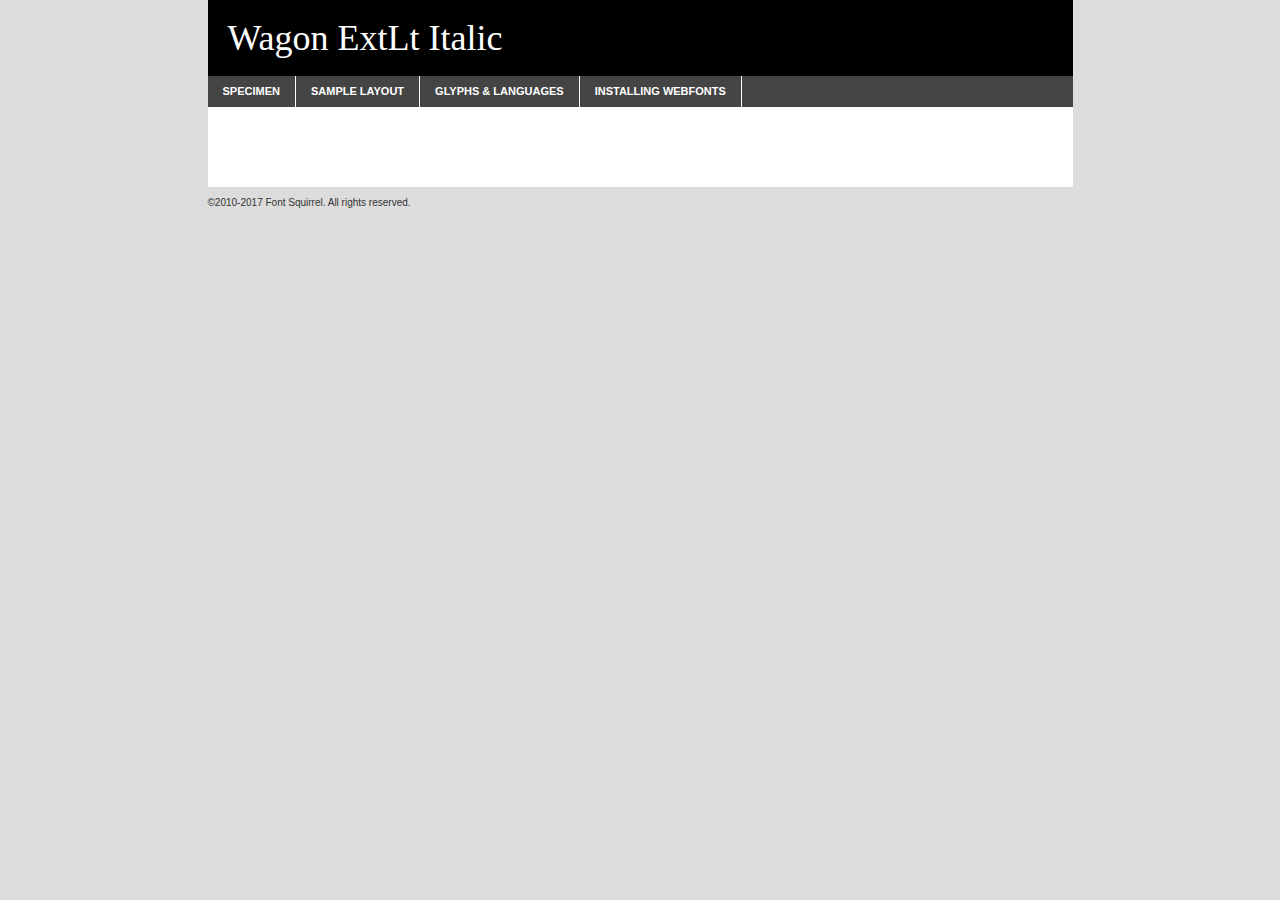
<file: Utilities/portfolio_font_webkit/wagon-extralightitalic-demo.html>
<!DOCTYPE html PUBLIC "-//W3C//DTD XHTML 1.0 Transitional//EN"
        "http://www.w3.org/TR/xhtml1/DTD/xhtml1-transitional.dtd">

<html xmlns="http://www.w3.org/1999/xhtml" xml:lang="en" lang="en">
<head>
    <meta http-equiv="Content-Type" content="text/html; charset=utf-8"/>
    <script src="http://ajax.googleapis.com/ajax/libs/jquery/1.7.2/jquery.min.js" type="text/javascript" charset="utf-8"></script>
    <script type="text/javascript">
		(function($) {
			$.fn.easyTabs = function(option) {
				var param = jQuery.extend({ fadeSpeed: 'fast', defaultContent: 1, activeClass: 'active' }, option);
				$(this).each(function() {
					var thisId = '#' + this.id;
					if ( param.defaultContent == '' )
					{
						param.defaultContent = 1;
					}
					if ( typeof param.defaultContent == 'number' )
					{
						var defaultTab = $(thisId + ' .tabs li:eq(' + (param.defaultContent - 1) + ') a').attr('href').substr(1);
					}
					else
					{
						var defaultTab = param.defaultContent;
					}
					$(thisId + ' .tabs li a').each(function() {
						var tabToHide = $(this).attr('href').substr(1);
						$('#' + tabToHide).addClass('easytabs-tab-content');
					});
					hideAll();
					changeContent(defaultTab);

					function hideAll() {$(thisId + ' .easytabs-tab-content').hide();}

					function changeContent(tabId)
					{
						hideAll();
						$(thisId + ' .tabs li').removeClass(param.activeClass);
						$(thisId + ' .tabs li a[href=#' + tabId + ']').closest('li').addClass(param.activeClass);
						if ( param.fadeSpeed != 'none' )
						{
							$(thisId + ' #' + tabId).fadeIn(param.fadeSpeed);
						}
						else
						{
							$(thisId + ' #' + tabId).show();
						}
					}

					$(thisId + ' .tabs li').click(function() {
						var tabId = $(this).find('a').attr('href').substr(1);
						changeContent(tabId);
						return false;
					});
				});
			}
		})(jQuery);
    </script>
    <link rel="stylesheet" href="specimen_files/specimen_stylesheet.css" type="text/css" charset="utf-8"/>
    <link rel="stylesheet" href="stylesheet.css" type="text/css" charset="utf-8"/>

    <style type="text/css">
        		body {
			font-family: 'wagonextra_light_italic';
        		}

            </style>

    <title>Wagon ExtLt Italic Specimen</title>


    <script type="text/javascript" charset="utf-8">
		$(document).ready(function() {
			$('#container').easyTabs({ defaultContent: 1 });
		});
    </script>
</head>

<body>
<div id="container">
    <div id="header">
		Wagon ExtLt Italic    </div>
    <ul class="tabs">
        <li><a href="#specimen">Specimen</a></li>
        <li><a href="#layout">Sample Layout</a></li>
		        <li><a href="#glyphs">Glyphs &amp; Languages</a></li>
        <li><a href="#installing">Installing Webfonts</a></li>

    </ul>

    <div id="main_content">


        <div id="specimen">

            <div class="section">
                <div class="grid12 firstcol">
                    <div class="huge">AaBb</div>
                </div>
            </div>

            <div class="section">
                <div class="glyph_range">A&#x200B;B&#x200b;C&#x200b;D&#x200b;E&#x200b;F&#x200b;G&#x200b;H&#x200b;I&#x200b;J&#x200b;K&#x200b;L&#x200b;M&#x200b;N&#x200b;O&#x200b;P&#x200b;Q&#x200b;R&#x200b;S&#x200b;T&#x200b;U&#x200b;V&#x200b;W&#x200b;X&#x200b;Y&#x200b;Z&#x200b;a&#x200b;b&#x200b;c&#x200b;d&#x200b;e&#x200b;f&#x200b;g&#x200b;h&#x200b;i&#x200b;j&#x200b;k&#x200b;l&#x200b;m&#x200b;n&#x200b;o&#x200b;p&#x200b;q&#x200b;r&#x200b;s&#x200b;t&#x200b;u&#x200b;v&#x200b;w&#x200b;x&#x200b;y&#x200b;z&#x200b;1&#x200b;2&#x200b;3&#x200b;4&#x200b;5&#x200b;6&#x200b;7&#x200b;8&#x200b;9&#x200b;0&#x200b;&amp;&#x200b;.&#x200b;,&#x200b;?&#x200b;!&#x200b;&#64;&#x200b;(&#x200b;)&#x200b;#&#x200b;$&#x200b;%&#x200b;*&#x200b;+&#x200b;-&#x200b;=&#x200b;:&#x200b;;</div>
            </div>
            <div class="section">
                <div class="grid12 firstcol">
                    <table class="sample_table">
                        <tr>
                            <td>10</td>
                            <td class="size10">abcdefghijklmnopqrstuvwxyzABCDEFGHIJKLMNOPQRSTUVWXYZ0123456789abcdefghijklmnopqrstuvwxyzABCDEFGHIJKLMNOPQRSTUVWXYZ0123456789abcdefghijklmnopqrstuvwxyzABCDEFGHIJKLMNOPQRSTUVWXYZ</td>
                        </tr>
                        <tr>
                            <td>11</td>
                            <td class="size11">abcdefghijklmnopqrstuvwxyzABCDEFGHIJKLMNOPQRSTUVWXYZ0123456789abcdefghijklmnopqrstuvwxyzABCDEFGHIJKLMNOPQRSTUVWXYZ0123456789abcdefghijklmnopqrstuvwxyzABCDEFGHIJKLMNOPQRSTUVWXYZ</td>
                        </tr>
                        <tr>
                            <td>12</td>
                            <td class="size12">abcdefghijklmnopqrstuvwxyzABCDEFGHIJKLMNOPQRSTUVWXYZ0123456789abcdefghijklmnopqrstuvwxyzABCDEFGHIJKLMNOPQRSTUVWXYZ0123456789abcdefghijklmnopqrstuvwxyzABCDEFGHIJKLMNOPQRSTUVWXYZ</td>
                        </tr>
                        <tr>
                            <td>13</td>
                            <td class="size13">abcdefghijklmnopqrstuvwxyzABCDEFGHIJKLMNOPQRSTUVWXYZ0123456789abcdefghijklmnopqrstuvwxyzABCDEFGHIJKLMNOPQRSTUVWXYZ0123456789abcdefghijklmnopqrstuvwxyzABCDEFGHIJKLMNOPQRSTUVWXYZ</td>
                        </tr>
                        <tr>
                            <td>14</td>
                            <td class="size14">abcdefghijklmnopqrstuvwxyzABCDEFGHIJKLMNOPQRSTUVWXYZ0123456789abcdefghijklmnopqrstuvwxyzABCDEFGHIJKLMNOPQRSTUVWXYZ0123456789abcdefghijklmnopqrstuvwxyzABCDEFGHIJKLMNOPQRSTUVWXYZ</td>
                        </tr>
                        <tr>
                            <td>16</td>
                            <td class="size16">abcdefghijklmnopqrstuvwxyzABCDEFGHIJKLMNOPQRSTUVWXYZ0123456789abcdefghijklmnopqrstuvwxyzABCDEFGHIJKLMNOPQRSTUVWXYZ</td>
                        </tr>
                        <tr>
                            <td>18</td>
                            <td class="size18">abcdefghijklmnopqrstuvwxyzABCDEFGHIJKLMNOPQRSTUVWXYZ0123456789abcdefghijklmnopqrstuvwxyzABCDEFGHIJKLMNOPQRSTUVWXYZ</td>
                        </tr>
                        <tr>
                            <td>20</td>
                            <td class="size20">abcdefghijklmnopqrstuvwxyzABCDEFGHIJKLMNOPQRSTUVWXYZ0123456789abcdefghijklmnopqrstuvwxyzABCDEFGHIJKLMNOPQRSTUVWXYZ</td>
                        </tr>
                        <tr>
                            <td>24</td>
                            <td class="size24">abcdefghijklmnopqrstuvwxyzABCDEFGHIJKLMNOPQRSTUVWXYZ0123456789abcdefghijklmnopqrstuvwxyzABCDEFGHIJKLMNOPQRSTUVWXYZ</td>
                        </tr>
                        <tr>
                            <td>30</td>
                            <td class="size30">abcdefghijklmnopqrstuvwxyzABCDEFGHIJKLMNOPQRSTUVWXYZ0123456789abcdefghijklmnopqrstuvwxyzABCDEFGHIJKLMNOPQRSTUVWXYZ</td>
                        </tr>
                        <tr>
                            <td>36</td>
                            <td class="size36">abcdefghijklmnopqrstuvwxyzABCDEFGHIJKLMNOPQRSTUVWXYZ0123456789abcdefghijklmnopqrstuvwxyzABCDEFGHIJKLMNOPQRSTUVWXYZ</td>
                        </tr>
                        <tr>
                            <td>48</td>
                            <td class="size48">abcdefghijklmnopqrstuvwxyzABCDEFGHIJKLMNOPQRSTUVWXYZ0123456789abcdefghijklmnopqrstuvwxyzABCDEFGHIJKLMNOPQRSTUVWXYZ</td>
                        </tr>
                        <tr>
                            <td>60</td>
                            <td class="size60">abcdefghijklmnopqrstuvwxyzABCDEFGHIJKLMNOPQRSTUVWXYZ0123456789abcdefghijklmnopqrstuvwxyzABCDEFGHIJKLMNOPQRSTUVWXYZ</td>
                        </tr>
                        <tr>
                            <td>72</td>
                            <td class="size72">abcdefghijklmnopqrstuvwxyzABCDEFGHIJKLMNOPQRSTUVWXYZ0123456789abcdefghijklmnopqrstuvwxyzABCDEFGHIJKLMNOPQRSTUVWXYZ</td>
                        </tr>
                        <tr>
                            <td>90</td>
                            <td class="size90">abcdefghijklmnopqrstuvwxyzABCDEFGHIJKLMNOPQRSTUVWXYZ0123456789abcdefghijklmnopqrstuvwxyzABCDEFGHIJKLMNOPQRSTUVWXYZ</td>
                        </tr>
                    </table>

                </div>

            </div>


            <div class="section" id="bodycomparison">


                <div id="xheight">
                    <div class="fontbody">&#x25FC;&#x25FC;&#x25FC;&#x25FC;&#x25FC;&#x25FC;&#x25FC;&#x25FC;&#x25FC;&#x25FC;&#x25FC;&#x25FC;&#x25FC;&#x25FC;&#x25FC;&#x25FC;&#x25FC;&#x25FC;&#x25FC;&#x25FC;&#x25FC;&#x25FC;&#x25FC;&#x25FC;&#x25FC;&#x25FC;&#x25FC;&#x25FC;&#x25FC;&#x25FC;&#x25FC;&#x25FC;&#x25FC;&#x25FC;&#x25FC;&#x25FC;&#x25FC;&#x25FC;&#x25FC;&#x25FC;&#x25FC;&#x25FC;&#x25FC;&#x25FC;&#x25FC;&#x25FC;&#x25FC;&#x25FC;&#x25FC;&#x25FC;&#x25FC;&#x25FC;&#x25FC;&#x25FC;&#x25FC;&#x25FC;&#x25FC;&#x25FC;&#x25FC;&#x25FC;&#x25FC;&#x25FC;&#x25FC;&#x25FC;&#x25FC;&#x25FC;&#x25FC;&#x25FC;&#x25FC;&#x25FC;&#x25FC;&#x25FC;&#x25FC;&#x25FC;&#x25FC;&#x25FC;&#x25FC;&#x25FC;&#x25FC;&#x25FC;&#x25FC;&#x25FC;&#x25FC;&#x25FC;&#x25FC;&#x25FC;&#x25FC;&#x25FC;&#x25FC;&#x25FC;&#x25FC;&#x25FC;&#x25FC;&#x25FC;&#x25FC;&#x25FC;&#x25FC;&#x25FC;&#x25FC;body</div>
                    <div class="arialbody">body</div>
                    <div class="verdanabody">body</div>
                    <div class="georgiabody">body</div>
                </div>
                <div class="fontbody" style="z-index:1">
                    body<span>Wagon ExtLt Italic</span>
                </div>
                <div class="arialbody" style="z-index:1">
                    body<span>Arial</span>
                </div>
                <div class="verdanabody" style="z-index:1">
                    body<span>Verdana</span>
                </div>
                <div class="georgiabody" style="z-index:1">
                    body<span>Georgia</span>
                </div>


            </div>


            <div class="section psample psample_row1" id="">

                <div class="grid2 firstcol">
                    <p class="size10"><span>10.</span>Aenean lacinia bibendum nulla sed consectetur. Fusce dapibus, tellus ac cursus commodo, tortor mauris condimentum nibh, ut fermentum massa justo sit amet risus. Nullam id dolor id nibh ultricies vehicula ut id elit. Cum sociis natoque penatibus et magnis dis parturient montes, nascetur ridiculus mus. Nulla vitae elit libero, a pharetra augue.</p>

                </div>
                <div class="grid3">
                    <p class="size11"><span>11.</span>Aenean lacinia bibendum nulla sed consectetur. Fusce dapibus, tellus ac cursus commodo, tortor mauris condimentum nibh, ut fermentum massa justo sit amet risus. Nullam id dolor id nibh ultricies vehicula ut id elit. Cum sociis natoque penatibus et magnis dis parturient montes, nascetur ridiculus mus. Nulla vitae elit libero, a pharetra augue.</p>

                </div>
                <div class="grid3">
                    <p class="size12"><span>12.</span>Aenean lacinia bibendum nulla sed consectetur. Fusce dapibus, tellus ac cursus commodo, tortor mauris condimentum nibh, ut fermentum massa justo sit amet risus. Nullam id dolor id nibh ultricies vehicula ut id elit. Cum sociis natoque penatibus et magnis dis parturient montes, nascetur ridiculus mus. Nulla vitae elit libero, a pharetra augue.</p>

                </div>
                <div class="grid4">
                    <p class="size13"><span>13.</span>Aenean lacinia bibendum nulla sed consectetur. Fusce dapibus, tellus ac cursus commodo, tortor mauris condimentum nibh, ut fermentum massa justo sit amet risus. Nullam id dolor id nibh ultricies vehicula ut id elit. Cum sociis natoque penatibus et magnis dis parturient montes, nascetur ridiculus mus. Nulla vitae elit libero, a pharetra augue.</p>

                </div>
                <div class="white_blend"></div>

            </div>
            <div class="section psample psample_row2" id="">
                <div class="grid3 firstcol">
                    <p class="size14"><span>14.</span>Aenean lacinia bibendum nulla sed consectetur. Fusce dapibus, tellus ac cursus commodo, tortor mauris condimentum nibh, ut fermentum massa justo sit amet risus. Nullam id dolor id nibh ultricies vehicula ut id elit. Cum sociis natoque penatibus et magnis dis parturient montes, nascetur ridiculus mus. Nulla vitae elit libero, a pharetra augue.</p>

                </div>
                <div class="grid4">
                    <p class="size16"><span>16.</span>Aenean lacinia bibendum nulla sed consectetur. Fusce dapibus, tellus ac cursus commodo, tortor mauris condimentum nibh, ut fermentum massa justo sit amet risus. Nullam id dolor id nibh ultricies vehicula ut id elit. Cum sociis natoque penatibus et magnis dis parturient montes, nascetur ridiculus mus. Nulla vitae elit libero, a pharetra augue.</p>

                </div>
                <div class="grid5">
                    <p class="size18"><span>18.</span>Aenean lacinia bibendum nulla sed consectetur. Fusce dapibus, tellus ac cursus commodo, tortor mauris condimentum nibh, ut fermentum massa justo sit amet risus. Nullam id dolor id nibh ultricies vehicula ut id elit. Cum sociis natoque penatibus et magnis dis parturient montes, nascetur ridiculus mus. Nulla vitae elit libero, a pharetra augue.</p>

                </div>

                <div class="white_blend"></div>

            </div>

            <div class="section psample psample_row3" id="">
                <div class="grid5 firstcol">
                    <p class="size20"><span>20.</span>Aenean lacinia bibendum nulla sed consectetur. Fusce dapibus, tellus ac cursus commodo, tortor mauris condimentum nibh, ut fermentum massa justo sit amet risus. Nullam id dolor id nibh ultricies vehicula ut id elit. Cum sociis natoque penatibus et magnis dis parturient montes, nascetur ridiculus mus. Nulla vitae elit libero, a pharetra augue.</p>
                </div>
                <div class="grid7">
                    <p class="size24"><span>24.</span>Aenean lacinia bibendum nulla sed consectetur. Fusce dapibus, tellus ac cursus commodo, tortor mauris condimentum nibh, ut fermentum massa justo sit amet risus. Nullam id dolor id nibh ultricies vehicula ut id elit. Cum sociis natoque penatibus et magnis dis parturient montes, nascetur ridiculus mus. Nulla vitae elit libero, a pharetra augue.</p>
                </div>

                <div class="white_blend"></div>

            </div>

            <div class="section psample psample_row4" id="">
                <div class="grid12 firstcol">
                    <p class="size30"><span>30.</span>Aenean lacinia bibendum nulla sed consectetur. Fusce dapibus, tellus ac cursus commodo, tortor mauris condimentum nibh, ut fermentum massa justo sit amet risus. Nullam id dolor id nibh ultricies vehicula ut id elit. Cum sociis natoque penatibus et magnis dis parturient montes, nascetur ridiculus mus. Nulla vitae elit libero, a pharetra augue.</p>
                </div>
                <div class="white_blend"></div>

            </div>


            <div class="section psample psample_row1 fullreverse">
                <div class="grid2 firstcol">
                    <p class="size10"><span>10.</span>Aenean lacinia bibendum nulla sed consectetur. Fusce dapibus, tellus ac cursus commodo, tortor mauris condimentum nibh, ut fermentum massa justo sit amet risus. Nullam id dolor id nibh ultricies vehicula ut id elit. Cum sociis natoque penatibus et magnis dis parturient montes, nascetur ridiculus mus. Nulla vitae elit libero, a pharetra augue.</p>

                </div>
                <div class="grid3">
                    <p class="size11"><span>11.</span>Aenean lacinia bibendum nulla sed consectetur. Fusce dapibus, tellus ac cursus commodo, tortor mauris condimentum nibh, ut fermentum massa justo sit amet risus. Nullam id dolor id nibh ultricies vehicula ut id elit. Cum sociis natoque penatibus et magnis dis parturient montes, nascetur ridiculus mus. Nulla vitae elit libero, a pharetra augue.</p>

                </div>
                <div class="grid3">
                    <p class="size12"><span>12.</span>Aenean lacinia bibendum nulla sed consectetur. Fusce dapibus, tellus ac cursus commodo, tortor mauris condimentum nibh, ut fermentum massa justo sit amet risus. Nullam id dolor id nibh ultricies vehicula ut id elit. Cum sociis natoque penatibus et magnis dis parturient montes, nascetur ridiculus mus. Nulla vitae elit libero, a pharetra augue.</p>

                </div>
                <div class="grid4">
                    <p class="size13"><span>13.</span>Aenean lacinia bibendum nulla sed consectetur. Fusce dapibus, tellus ac cursus commodo, tortor mauris condimentum nibh, ut fermentum massa justo sit amet risus. Nullam id dolor id nibh ultricies vehicula ut id elit. Cum sociis natoque penatibus et magnis dis parturient montes, nascetur ridiculus mus. Nulla vitae elit libero, a pharetra augue.</p>

                </div>
                <div class="black_blend"></div>

            </div>

            <div class="section psample psample_row2 fullreverse">
                <div class="grid3 firstcol">
                    <p class="size14"><span>14.</span>Aenean lacinia bibendum nulla sed consectetur. Fusce dapibus, tellus ac cursus commodo, tortor mauris condimentum nibh, ut fermentum massa justo sit amet risus. Nullam id dolor id nibh ultricies vehicula ut id elit. Cum sociis natoque penatibus et magnis dis parturient montes, nascetur ridiculus mus. Nulla vitae elit libero, a pharetra augue.</p>

                </div>
                <div class="grid4">
                    <p class="size16"><span>16.</span>Aenean lacinia bibendum nulla sed consectetur. Fusce dapibus, tellus ac cursus commodo, tortor mauris condimentum nibh, ut fermentum massa justo sit amet risus. Nullam id dolor id nibh ultricies vehicula ut id elit. Cum sociis natoque penatibus et magnis dis parturient montes, nascetur ridiculus mus. Nulla vitae elit libero, a pharetra augue.</p>

                </div>
                <div class="grid5">
                    <p class="size18"><span>18.</span>Aenean lacinia bibendum nulla sed consectetur. Fusce dapibus, tellus ac cursus commodo, tortor mauris condimentum nibh, ut fermentum massa justo sit amet risus. Nullam id dolor id nibh ultricies vehicula ut id elit. Cum sociis natoque penatibus et magnis dis parturient montes, nascetur ridiculus mus. Nulla vitae elit libero, a pharetra augue.</p>

                </div>
                <div class="black_blend"></div>

            </div>

            <div class="section psample fullreverse psample_row3" id="">
                <div class="grid5 firstcol">
                    <p class="size20"><span>20.</span>Aenean lacinia bibendum nulla sed consectetur. Fusce dapibus, tellus ac cursus commodo, tortor mauris condimentum nibh, ut fermentum massa justo sit amet risus. Nullam id dolor id nibh ultricies vehicula ut id elit. Cum sociis natoque penatibus et magnis dis parturient montes, nascetur ridiculus mus. Nulla vitae elit libero, a pharetra augue.</p>
                </div>
                <div class="grid7">
                    <p class="size24"><span>24.</span>Aenean lacinia bibendum nulla sed consectetur. Fusce dapibus, tellus ac cursus commodo, tortor mauris condimentum nibh, ut fermentum massa justo sit amet risus. Nullam id dolor id nibh ultricies vehicula ut id elit. Cum sociis natoque penatibus et magnis dis parturient montes, nascetur ridiculus mus. Nulla vitae elit libero, a pharetra augue.</p>
                </div>

                <div class="black_blend"></div>

            </div>

            <div class="section psample fullreverse psample_row4" id="" style="border-bottom: 20px #000 solid;">
                <div class="grid12 firstcol">
                    <p class="size30"><span>30.</span>Aenean lacinia bibendum nulla sed consectetur. Fusce dapibus, tellus ac cursus commodo, tortor mauris condimentum nibh, ut fermentum massa justo sit amet risus. Nullam id dolor id nibh ultricies vehicula ut id elit. Cum sociis natoque penatibus et magnis dis parturient montes, nascetur ridiculus mus. Nulla vitae elit libero, a pharetra augue.</p>
                </div>
                <div class="black_blend"></div>

            </div>


        </div>

        <div id="layout">

            <div class="section">

                <div class="grid12 firstcol">
                    <h1>Lorem Ipsum Dolor</h1>
                    <h2>Etiam porta sem malesuada magna mollis euismod</h2>

                    <p class="byline">By <a href="#link">Aenean Lacinia</a></p>
                </div>
            </div>
            <div class="section">
                <div class="grid8 firstcol">
                    <p class="large">Donec sed odio dui. Morbi leo risus, porta ac consectetur ac, vestibulum at eros. Fusce dapibus, tellus ac cursus commodo, tortor mauris condimentum nibh, ut fermentum massa justo sit amet risus. </p>


                    <h3>Pellentesque ornare sem</h3>

                    <p>Maecenas sed diam eget risus varius blandit sit amet non magna. Maecenas faucibus mollis interdum. Donec ullamcorper nulla non metus auctor fringilla. Nullam id dolor id nibh ultricies vehicula ut id elit. Nullam id dolor id nibh ultricies vehicula ut id elit. </p>

                    <p>Aenean eu leo quam. Pellentesque ornare sem lacinia quam venenatis vestibulum. Lorem ipsum dolor sit amet, consectetur adipiscing elit. Cum sociis natoque penatibus et magnis dis parturient montes, nascetur ridiculus mus. </p>

                    <p>Nulla vitae elit libero, a pharetra augue. Praesent commodo cursus magna, vel scelerisque nisl consectetur et. Aenean lacinia bibendum nulla sed consectetur. </p>

                    <p>Nullam quis risus eget urna mollis ornare vel eu leo. Nullam quis risus eget urna mollis ornare vel eu leo. Maecenas sed diam eget risus varius blandit sit amet non magna. Donec ullamcorper nulla non metus auctor fringilla. </p>

                    <h3>Cras mattis consectetur</h3>

                    <p>Aenean eu leo quam. Pellentesque ornare sem lacinia quam venenatis vestibulum. Aenean lacinia bibendum nulla sed consectetur. Integer posuere erat a ante venenatis dapibus posuere velit aliquet. Cras mattis consectetur purus sit amet fermentum. </p>

                    <p>Nullam id dolor id nibh ultricies vehicula ut id elit. Nullam quis risus eget urna mollis ornare vel eu leo. Cras mattis consectetur purus sit amet fermentum.</p>
                </div>

                <div class="grid4 sidebar">

                    <div class="box reverse">
                        <p class="last">Nullam quis risus eget urna mollis ornare vel eu leo. Donec ullamcorper nulla non metus auctor fringilla. Cras mattis consectetur purus sit amet fermentum. Sed posuere consectetur est at lobortis. Lorem ipsum dolor sit amet, consectetur adipiscing elit. </p>
                    </div>

                    <p class="caption">Maecenas sed diam eget risus varius.</p>

                    <p>Vestibulum id ligula porta felis euismod semper. Integer posuere erat a ante venenatis dapibus posuere velit aliquet. Vestibulum id ligula porta felis euismod semper. Sed posuere consectetur est at lobortis. Maecenas sed diam eget risus varius blandit sit amet non magna. Fusce dapibus, tellus ac cursus commodo, tortor mauris condimentum nibh, ut fermentum massa justo sit amet risus. </p>


                    <p>Duis mollis, est non commodo luctus, nisi erat porttitor ligula, eget lacinia odio sem nec elit. Aenean lacinia bibendum nulla sed consectetur. Vivamus sagittis lacus vel augue laoreet rutrum faucibus dolor auctor. Aenean lacinia bibendum nulla sed consectetur. Nullam quis risus eget urna mollis ornare vel eu leo. </p>

                    <p>Praesent commodo cursus magna, vel scelerisque nisl consectetur et. Donec ullamcorper nulla non metus auctor fringilla. Maecenas faucibus mollis interdum. Fusce dapibus, tellus ac cursus commodo, tortor mauris condimentum nibh, ut fermentum massa justo sit amet risus. </p>

                </div>
            </div>

        </div>


		

        <div id="glyphs">
            <div class="section">
                <div class="grid12 firstcol">

                    <h1>Language Support</h1>
                    <p>The subset of Wagon ExtLt Italic in this kit supports the following languages:<br/>

						Afrikaans, Albanian, Basque, Belarusian_lacinka, Bosnian, Breton, Catalan, Chamorro, Chichewa_nyanja, Croatian, Czech, Danish, Dutch, English, Esperanto, Estonian, Faroese, Finnish, French, Frisian, Galician, German, Hungarian, Icelandic, Italian, Latvian, Lithuanian, Malagasy, Maltese, Norwegian, Polish, Portuguese, Romanian, Serbian, Slovak, Slovenian, Spanish, Turkish, Alsatian, Aragonese, Arapaho, Aromanian, Arrernte, Asturian, Aymara, Bislama, Cebuano, Cheyenne, Cimbrian, Corsican, Fijian, French_creole, Friulian, Genoese, Gilbertese, Greenlandic, Haitian_creole, Hawaiian, Hiligaynon, Hmong, Hopi, Ibanag, Iloko_ilokano, Indonesian, Interglossa_glosa, Interlingua, Irish_gaelic, Istro-romanian, Jerriais, Kashubian, Kurdish_kurmanji, Ladin, Lojban, Lombard, Low_saxon, Luxembourgeois, Malay_latinized, Manx, Maori, Megleno-romanian, Mohawk, Nahuatl, Norfolk_pitcairnese, Northern_sotho, Occitan, Oromo, Pangasinan, Papiamento, Piedmontese, Potawatomi, Quechua, Rhaeto-romance, Romansh, Rotokas, Sami_lule, Samoan, Sardinian, Scots_gaelic, Seychelles_creole, Shona, Sicilian, Somali, Southern_ndebele, Southern_sotho, Swahili, Swati_swazi, Tagalog_filipino_pilipino, Tahitian, Tausug, Tetum, Tok_pisin, Tongan, Tswana, Turkmen, Turkmen_latinized, Tuvaluan, Uyghur_latinized, Veps, Volapuk, Votic_latinized, Walloon, Warlpiri, Xhosa, Yapese, Zulu, Latinbasic, Ubasic, Demo                    </p>
                    <h1>Glyph Chart</h1>
                    <p>The subset of Wagon ExtLt Italic in this kit includes all the glyphs listed below. Unicode entities are included above each glyph to help you insert individual characters into your layout.</p>
                    <div id="glyph_chart">

																																	                                <div><p>&amp;#13;</p>&#13;</div>
																				                                <div><p>&amp;#32;</p>&#32;</div>
																				                                <div><p>&amp;#33;</p>&#33;</div>
																				                                <div><p>&amp;#34;</p>&#34;</div>
																				                                <div><p>&amp;#35;</p>&#35;</div>
																				                                <div><p>&amp;#36;</p>&#36;</div>
																				                                <div><p>&amp;#37;</p>&#37;</div>
																				                                <div><p>&amp;#38;</p>&#38;</div>
																				                                <div><p>&amp;#39;</p>&#39;</div>
																				                                <div><p>&amp;#40;</p>&#40;</div>
																				                                <div><p>&amp;#41;</p>&#41;</div>
																				                                <div><p>&amp;#42;</p>&#42;</div>
																				                                <div><p>&amp;#43;</p>&#43;</div>
																				                                <div><p>&amp;#44;</p>&#44;</div>
																				                                <div><p>&amp;#45;</p>&#45;</div>
																				                                <div><p>&amp;#46;</p>&#46;</div>
																				                                <div><p>&amp;#47;</p>&#47;</div>
																				                                <div><p>&amp;#48;</p>&#48;</div>
																				                                <div><p>&amp;#49;</p>&#49;</div>
																				                                <div><p>&amp;#50;</p>&#50;</div>
																				                                <div><p>&amp;#51;</p>&#51;</div>
																				                                <div><p>&amp;#52;</p>&#52;</div>
																				                                <div><p>&amp;#53;</p>&#53;</div>
																				                                <div><p>&amp;#54;</p>&#54;</div>
																				                                <div><p>&amp;#55;</p>&#55;</div>
																				                                <div><p>&amp;#56;</p>&#56;</div>
																				                                <div><p>&amp;#57;</p>&#57;</div>
																				                                <div><p>&amp;#58;</p>&#58;</div>
																				                                <div><p>&amp;#59;</p>&#59;</div>
																				                                <div><p>&amp;#60;</p>&#60;</div>
																				                                <div><p>&amp;#61;</p>&#61;</div>
																				                                <div><p>&amp;#62;</p>&#62;</div>
																				                                <div><p>&amp;#63;</p>&#63;</div>
																				                                <div><p>&amp;#64;</p>&#64;</div>
																				                                <div><p>&amp;#65;</p>&#65;</div>
																				                                <div><p>&amp;#66;</p>&#66;</div>
																				                                <div><p>&amp;#67;</p>&#67;</div>
																				                                <div><p>&amp;#68;</p>&#68;</div>
																				                                <div><p>&amp;#69;</p>&#69;</div>
																				                                <div><p>&amp;#70;</p>&#70;</div>
																				                                <div><p>&amp;#71;</p>&#71;</div>
																				                                <div><p>&amp;#72;</p>&#72;</div>
																				                                <div><p>&amp;#73;</p>&#73;</div>
																				                                <div><p>&amp;#74;</p>&#74;</div>
																				                                <div><p>&amp;#75;</p>&#75;</div>
																				                                <div><p>&amp;#76;</p>&#76;</div>
																				                                <div><p>&amp;#77;</p>&#77;</div>
																				                                <div><p>&amp;#78;</p>&#78;</div>
																				                                <div><p>&amp;#79;</p>&#79;</div>
																				                                <div><p>&amp;#80;</p>&#80;</div>
																				                                <div><p>&amp;#81;</p>&#81;</div>
																				                                <div><p>&amp;#82;</p>&#82;</div>
																				                                <div><p>&amp;#83;</p>&#83;</div>
																				                                <div><p>&amp;#84;</p>&#84;</div>
																				                                <div><p>&amp;#85;</p>&#85;</div>
																				                                <div><p>&amp;#86;</p>&#86;</div>
																				                                <div><p>&amp;#87;</p>&#87;</div>
																				                                <div><p>&amp;#88;</p>&#88;</div>
																				                                <div><p>&amp;#89;</p>&#89;</div>
																				                                <div><p>&amp;#90;</p>&#90;</div>
																				                                <div><p>&amp;#91;</p>&#91;</div>
																				                                <div><p>&amp;#92;</p>&#92;</div>
																				                                <div><p>&amp;#93;</p>&#93;</div>
																				                                <div><p>&amp;#94;</p>&#94;</div>
																				                                <div><p>&amp;#95;</p>&#95;</div>
																				                                <div><p>&amp;#96;</p>&#96;</div>
																				                                <div><p>&amp;#97;</p>&#97;</div>
																				                                <div><p>&amp;#98;</p>&#98;</div>
																				                                <div><p>&amp;#99;</p>&#99;</div>
																				                                <div><p>&amp;#100;</p>&#100;</div>
																				                                <div><p>&amp;#101;</p>&#101;</div>
																				                                <div><p>&amp;#102;</p>&#102;</div>
																				                                <div><p>&amp;#103;</p>&#103;</div>
																				                                <div><p>&amp;#104;</p>&#104;</div>
																				                                <div><p>&amp;#105;</p>&#105;</div>
																				                                <div><p>&amp;#106;</p>&#106;</div>
																				                                <div><p>&amp;#107;</p>&#107;</div>
																				                                <div><p>&amp;#108;</p>&#108;</div>
																				                                <div><p>&amp;#109;</p>&#109;</div>
																				                                <div><p>&amp;#110;</p>&#110;</div>
																				                                <div><p>&amp;#111;</p>&#111;</div>
																				                                <div><p>&amp;#112;</p>&#112;</div>
																				                                <div><p>&amp;#113;</p>&#113;</div>
																				                                <div><p>&amp;#114;</p>&#114;</div>
																				                                <div><p>&amp;#115;</p>&#115;</div>
																				                                <div><p>&amp;#116;</p>&#116;</div>
																				                                <div><p>&amp;#117;</p>&#117;</div>
																				                                <div><p>&amp;#118;</p>&#118;</div>
																				                                <div><p>&amp;#119;</p>&#119;</div>
																				                                <div><p>&amp;#120;</p>&#120;</div>
																				                                <div><p>&amp;#121;</p>&#121;</div>
																				                                <div><p>&amp;#122;</p>&#122;</div>
																				                                <div><p>&amp;#123;</p>&#123;</div>
																				                                <div><p>&amp;#124;</p>&#124;</div>
																				                                <div><p>&amp;#125;</p>&#125;</div>
																				                                <div><p>&amp;#126;</p>&#126;</div>
																				                                <div><p>&amp;#160;</p>&#160;</div>
																				                                <div><p>&amp;#161;</p>&#161;</div>
																				                                <div><p>&amp;#162;</p>&#162;</div>
																				                                <div><p>&amp;#163;</p>&#163;</div>
																				                                <div><p>&amp;#164;</p>&#164;</div>
																				                                <div><p>&amp;#165;</p>&#165;</div>
																				                                <div><p>&amp;#166;</p>&#166;</div>
																				                                <div><p>&amp;#167;</p>&#167;</div>
																				                                <div><p>&amp;#168;</p>&#168;</div>
																				                                <div><p>&amp;#169;</p>&#169;</div>
																				                                <div><p>&amp;#170;</p>&#170;</div>
																				                                <div><p>&amp;#171;</p>&#171;</div>
																				                                <div><p>&amp;#172;</p>&#172;</div>
																				                                <div><p>&amp;#173;</p>&#173;</div>
																				                                <div><p>&amp;#174;</p>&#174;</div>
																				                                <div><p>&amp;#175;</p>&#175;</div>
																				                                <div><p>&amp;#176;</p>&#176;</div>
																				                                <div><p>&amp;#177;</p>&#177;</div>
																				                                <div><p>&amp;#178;</p>&#178;</div>
																				                                <div><p>&amp;#179;</p>&#179;</div>
																				                                <div><p>&amp;#180;</p>&#180;</div>
																				                                <div><p>&amp;#182;</p>&#182;</div>
																				                                <div><p>&amp;#183;</p>&#183;</div>
																				                                <div><p>&amp;#184;</p>&#184;</div>
																				                                <div><p>&amp;#185;</p>&#185;</div>
																				                                <div><p>&amp;#186;</p>&#186;</div>
																				                                <div><p>&amp;#187;</p>&#187;</div>
																				                                <div><p>&amp;#188;</p>&#188;</div>
																				                                <div><p>&amp;#189;</p>&#189;</div>
																				                                <div><p>&amp;#190;</p>&#190;</div>
																				                                <div><p>&amp;#191;</p>&#191;</div>
																				                                <div><p>&amp;#192;</p>&#192;</div>
																				                                <div><p>&amp;#193;</p>&#193;</div>
																				                                <div><p>&amp;#194;</p>&#194;</div>
																				                                <div><p>&amp;#195;</p>&#195;</div>
																				                                <div><p>&amp;#196;</p>&#196;</div>
																				                                <div><p>&amp;#197;</p>&#197;</div>
																				                                <div><p>&amp;#198;</p>&#198;</div>
																				                                <div><p>&amp;#199;</p>&#199;</div>
																				                                <div><p>&amp;#200;</p>&#200;</div>
																				                                <div><p>&amp;#201;</p>&#201;</div>
																				                                <div><p>&amp;#202;</p>&#202;</div>
																				                                <div><p>&amp;#203;</p>&#203;</div>
																				                                <div><p>&amp;#204;</p>&#204;</div>
																				                                <div><p>&amp;#205;</p>&#205;</div>
																				                                <div><p>&amp;#206;</p>&#206;</div>
																				                                <div><p>&amp;#207;</p>&#207;</div>
																				                                <div><p>&amp;#208;</p>&#208;</div>
																				                                <div><p>&amp;#209;</p>&#209;</div>
																				                                <div><p>&amp;#210;</p>&#210;</div>
																				                                <div><p>&amp;#211;</p>&#211;</div>
																				                                <div><p>&amp;#212;</p>&#212;</div>
																				                                <div><p>&amp;#213;</p>&#213;</div>
																				                                <div><p>&amp;#214;</p>&#214;</div>
																				                                <div><p>&amp;#215;</p>&#215;</div>
																				                                <div><p>&amp;#216;</p>&#216;</div>
																				                                <div><p>&amp;#217;</p>&#217;</div>
																				                                <div><p>&amp;#218;</p>&#218;</div>
																				                                <div><p>&amp;#219;</p>&#219;</div>
																				                                <div><p>&amp;#220;</p>&#220;</div>
																				                                <div><p>&amp;#221;</p>&#221;</div>
																				                                <div><p>&amp;#222;</p>&#222;</div>
																				                                <div><p>&amp;#223;</p>&#223;</div>
																				                                <div><p>&amp;#224;</p>&#224;</div>
																				                                <div><p>&amp;#225;</p>&#225;</div>
																				                                <div><p>&amp;#226;</p>&#226;</div>
																				                                <div><p>&amp;#227;</p>&#227;</div>
																				                                <div><p>&amp;#228;</p>&#228;</div>
																				                                <div><p>&amp;#229;</p>&#229;</div>
																				                                <div><p>&amp;#230;</p>&#230;</div>
																				                                <div><p>&amp;#231;</p>&#231;</div>
																				                                <div><p>&amp;#232;</p>&#232;</div>
																				                                <div><p>&amp;#233;</p>&#233;</div>
																				                                <div><p>&amp;#234;</p>&#234;</div>
																				                                <div><p>&amp;#235;</p>&#235;</div>
																				                                <div><p>&amp;#236;</p>&#236;</div>
																				                                <div><p>&amp;#237;</p>&#237;</div>
																				                                <div><p>&amp;#238;</p>&#238;</div>
																				                                <div><p>&amp;#239;</p>&#239;</div>
																				                                <div><p>&amp;#240;</p>&#240;</div>
																				                                <div><p>&amp;#241;</p>&#241;</div>
																				                                <div><p>&amp;#242;</p>&#242;</div>
																				                                <div><p>&amp;#243;</p>&#243;</div>
																				                                <div><p>&amp;#244;</p>&#244;</div>
																				                                <div><p>&amp;#245;</p>&#245;</div>
																				                                <div><p>&amp;#246;</p>&#246;</div>
																				                                <div><p>&amp;#247;</p>&#247;</div>
																				                                <div><p>&amp;#248;</p>&#248;</div>
																				                                <div><p>&amp;#249;</p>&#249;</div>
																				                                <div><p>&amp;#250;</p>&#250;</div>
																				                                <div><p>&amp;#251;</p>&#251;</div>
																				                                <div><p>&amp;#252;</p>&#252;</div>
																				                                <div><p>&amp;#253;</p>&#253;</div>
																				                                <div><p>&amp;#254;</p>&#254;</div>
																				                                <div><p>&amp;#255;</p>&#255;</div>
																				                                <div><p>&amp;#256;</p>&#256;</div>
																				                                <div><p>&amp;#257;</p>&#257;</div>
																				                                <div><p>&amp;#258;</p>&#258;</div>
																				                                <div><p>&amp;#259;</p>&#259;</div>
																				                                <div><p>&amp;#260;</p>&#260;</div>
																				                                <div><p>&amp;#261;</p>&#261;</div>
																				                                <div><p>&amp;#262;</p>&#262;</div>
																				                                <div><p>&amp;#263;</p>&#263;</div>
																				                                <div><p>&amp;#264;</p>&#264;</div>
																				                                <div><p>&amp;#265;</p>&#265;</div>
																				                                <div><p>&amp;#266;</p>&#266;</div>
																				                                <div><p>&amp;#267;</p>&#267;</div>
																				                                <div><p>&amp;#268;</p>&#268;</div>
																				                                <div><p>&amp;#269;</p>&#269;</div>
																				                                <div><p>&amp;#270;</p>&#270;</div>
																				                                <div><p>&amp;#271;</p>&#271;</div>
																				                                <div><p>&amp;#272;</p>&#272;</div>
																				                                <div><p>&amp;#273;</p>&#273;</div>
																				                                <div><p>&amp;#274;</p>&#274;</div>
																				                                <div><p>&amp;#275;</p>&#275;</div>
																				                                <div><p>&amp;#276;</p>&#276;</div>
																				                                <div><p>&amp;#277;</p>&#277;</div>
																				                                <div><p>&amp;#278;</p>&#278;</div>
																				                                <div><p>&amp;#279;</p>&#279;</div>
																				                                <div><p>&amp;#280;</p>&#280;</div>
																				                                <div><p>&amp;#281;</p>&#281;</div>
																				                                <div><p>&amp;#282;</p>&#282;</div>
																				                                <div><p>&amp;#283;</p>&#283;</div>
																				                                <div><p>&amp;#284;</p>&#284;</div>
																				                                <div><p>&amp;#285;</p>&#285;</div>
																				                                <div><p>&amp;#286;</p>&#286;</div>
																				                                <div><p>&amp;#287;</p>&#287;</div>
																				                                <div><p>&amp;#288;</p>&#288;</div>
																				                                <div><p>&amp;#289;</p>&#289;</div>
																				                                <div><p>&amp;#290;</p>&#290;</div>
																				                                <div><p>&amp;#291;</p>&#291;</div>
																				                                <div><p>&amp;#292;</p>&#292;</div>
																				                                <div><p>&amp;#293;</p>&#293;</div>
																				                                <div><p>&amp;#294;</p>&#294;</div>
																				                                <div><p>&amp;#295;</p>&#295;</div>
																				                                <div><p>&amp;#296;</p>&#296;</div>
																				                                <div><p>&amp;#297;</p>&#297;</div>
																				                                <div><p>&amp;#298;</p>&#298;</div>
																				                                <div><p>&amp;#299;</p>&#299;</div>
																				                                <div><p>&amp;#302;</p>&#302;</div>
																				                                <div><p>&amp;#303;</p>&#303;</div>
																				                                <div><p>&amp;#304;</p>&#304;</div>
																				                                <div><p>&amp;#305;</p>&#305;</div>
																				                                <div><p>&amp;#306;</p>&#306;</div>
																				                                <div><p>&amp;#307;</p>&#307;</div>
																				                                <div><p>&amp;#308;</p>&#308;</div>
																				                                <div><p>&amp;#309;</p>&#309;</div>
																				                                <div><p>&amp;#310;</p>&#310;</div>
																				                                <div><p>&amp;#311;</p>&#311;</div>
																				                                <div><p>&amp;#312;</p>&#312;</div>
																				                                <div><p>&amp;#313;</p>&#313;</div>
																				                                <div><p>&amp;#314;</p>&#314;</div>
																				                                <div><p>&amp;#315;</p>&#315;</div>
																				                                <div><p>&amp;#316;</p>&#316;</div>
																				                                <div><p>&amp;#317;</p>&#317;</div>
																				                                <div><p>&amp;#318;</p>&#318;</div>
																				                                <div><p>&amp;#319;</p>&#319;</div>
																				                                <div><p>&amp;#320;</p>&#320;</div>
																				                                <div><p>&amp;#321;</p>&#321;</div>
																				                                <div><p>&amp;#322;</p>&#322;</div>
																				                                <div><p>&amp;#323;</p>&#323;</div>
																				                                <div><p>&amp;#324;</p>&#324;</div>
																				                                <div><p>&amp;#325;</p>&#325;</div>
																				                                <div><p>&amp;#326;</p>&#326;</div>
																				                                <div><p>&amp;#327;</p>&#327;</div>
																				                                <div><p>&amp;#328;</p>&#328;</div>
																				                                <div><p>&amp;#329;</p>&#329;</div>
																				                                <div><p>&amp;#332;</p>&#332;</div>
																				                                <div><p>&amp;#333;</p>&#333;</div>
																				                                <div><p>&amp;#334;</p>&#334;</div>
																				                                <div><p>&amp;#335;</p>&#335;</div>
																				                                <div><p>&amp;#336;</p>&#336;</div>
																				                                <div><p>&amp;#337;</p>&#337;</div>
																				                                <div><p>&amp;#338;</p>&#338;</div>
																				                                <div><p>&amp;#339;</p>&#339;</div>
																				                                <div><p>&amp;#340;</p>&#340;</div>
																				                                <div><p>&amp;#341;</p>&#341;</div>
																				                                <div><p>&amp;#342;</p>&#342;</div>
																				                                <div><p>&amp;#343;</p>&#343;</div>
																				                                <div><p>&amp;#344;</p>&#344;</div>
																				                                <div><p>&amp;#345;</p>&#345;</div>
																				                                <div><p>&amp;#346;</p>&#346;</div>
																				                                <div><p>&amp;#347;</p>&#347;</div>
																				                                <div><p>&amp;#348;</p>&#348;</div>
																				                                <div><p>&amp;#349;</p>&#349;</div>
																				                                <div><p>&amp;#350;</p>&#350;</div>
																				                                <div><p>&amp;#351;</p>&#351;</div>
																				                                <div><p>&amp;#352;</p>&#352;</div>
																				                                <div><p>&amp;#353;</p>&#353;</div>
																				                                <div><p>&amp;#354;</p>&#354;</div>
																				                                <div><p>&amp;#355;</p>&#355;</div>
																				                                <div><p>&amp;#356;</p>&#356;</div>
																				                                <div><p>&amp;#357;</p>&#357;</div>
																				                                <div><p>&amp;#358;</p>&#358;</div>
																				                                <div><p>&amp;#359;</p>&#359;</div>
																				                                <div><p>&amp;#360;</p>&#360;</div>
																				                                <div><p>&amp;#361;</p>&#361;</div>
																				                                <div><p>&amp;#362;</p>&#362;</div>
																				                                <div><p>&amp;#363;</p>&#363;</div>
																				                                <div><p>&amp;#364;</p>&#364;</div>
																				                                <div><p>&amp;#365;</p>&#365;</div>
																				                                <div><p>&amp;#366;</p>&#366;</div>
																				                                <div><p>&amp;#367;</p>&#367;</div>
																				                                <div><p>&amp;#368;</p>&#368;</div>
																				                                <div><p>&amp;#369;</p>&#369;</div>
																				                                <div><p>&amp;#370;</p>&#370;</div>
																				                                <div><p>&amp;#371;</p>&#371;</div>
																				                                <div><p>&amp;#372;</p>&#372;</div>
																				                                <div><p>&amp;#373;</p>&#373;</div>
																				                                <div><p>&amp;#374;</p>&#374;</div>
																				                                <div><p>&amp;#375;</p>&#375;</div>
																				                                <div><p>&amp;#376;</p>&#376;</div>
																				                                <div><p>&amp;#377;</p>&#377;</div>
																				                                <div><p>&amp;#378;</p>&#378;</div>
																				                                <div><p>&amp;#379;</p>&#379;</div>
																				                                <div><p>&amp;#380;</p>&#380;</div>
																				                                <div><p>&amp;#381;</p>&#381;</div>
																				                                <div><p>&amp;#382;</p>&#382;</div>
																				                                <div><p>&amp;#383;</p>&#383;</div>
																				                                <div><p>&amp;#402;</p>&#402;</div>
																				                                <div><p>&amp;#536;</p>&#536;</div>
																				                                <div><p>&amp;#537;</p>&#537;</div>
																				                                <div><p>&amp;#538;</p>&#538;</div>
																				                                <div><p>&amp;#539;</p>&#539;</div>
																				                                <div><p>&amp;#567;</p>&#567;</div>
																				                                <div><p>&amp;#710;</p>&#710;</div>
																				                                <div><p>&amp;#711;</p>&#711;</div>
																				                                <div><p>&amp;#713;</p>&#713;</div>
																				                                <div><p>&amp;#728;</p>&#728;</div>
																				                                <div><p>&amp;#729;</p>&#729;</div>
																				                                <div><p>&amp;#730;</p>&#730;</div>
																				                                <div><p>&amp;#731;</p>&#731;</div>
																				                                <div><p>&amp;#732;</p>&#732;</div>
																				                                <div><p>&amp;#733;</p>&#733;</div>
																				                                <div><p>&amp;#806;</p>&#806;</div>
																				                                <div><p>&amp;#916;</p>&#916;</div>
																				                                <div><p>&amp;#937;</p>&#937;</div>
																				                                <div><p>&amp;#956;</p>&#956;</div>
																				                                <div><p>&amp;#960;</p>&#960;</div>
																				                                <div><p>&amp;#7808;</p>&#7808;</div>
																				                                <div><p>&amp;#7809;</p>&#7809;</div>
																				                                <div><p>&amp;#7810;</p>&#7810;</div>
																				                                <div><p>&amp;#7811;</p>&#7811;</div>
																				                                <div><p>&amp;#7812;</p>&#7812;</div>
																				                                <div><p>&amp;#7813;</p>&#7813;</div>
																				                                <div><p>&amp;#8211;</p>&#8211;</div>
																				                                <div><p>&amp;#8212;</p>&#8212;</div>
																				                                <div><p>&amp;#8216;</p>&#8216;</div>
																				                                <div><p>&amp;#8217;</p>&#8217;</div>
																				                                <div><p>&amp;#8218;</p>&#8218;</div>
																				                                <div><p>&amp;#8220;</p>&#8220;</div>
																				                                <div><p>&amp;#8221;</p>&#8221;</div>
																				                                <div><p>&amp;#8222;</p>&#8222;</div>
																				                                <div><p>&amp;#8224;</p>&#8224;</div>
																				                                <div><p>&amp;#8225;</p>&#8225;</div>
																				                                <div><p>&amp;#8226;</p>&#8226;</div>
																				                                <div><p>&amp;#8230;</p>&#8230;</div>
																				                                <div><p>&amp;#8240;</p>&#8240;</div>
																				                                <div><p>&amp;#8249;</p>&#8249;</div>
																				                                <div><p>&amp;#8250;</p>&#8250;</div>
																				                                <div><p>&amp;#8260;</p>&#8260;</div>
																				                                <div><p>&amp;#8355;</p>&#8355;</div>
																				                                <div><p>&amp;#8356;</p>&#8356;</div>
																				                                <div><p>&amp;#8359;</p>&#8359;</div>
																				                                <div><p>&amp;#8364;</p>&#8364;</div>
																				                                <div><p>&amp;#8467;</p>&#8467;</div>
																				                                <div><p>&amp;#8482;</p>&#8482;</div>
																				                                <div><p>&amp;#8494;</p>&#8494;</div>
																				                                <div><p>&amp;#8592;</p>&#8592;</div>
																				                                <div><p>&amp;#8593;</p>&#8593;</div>
																				                                <div><p>&amp;#8594;</p>&#8594;</div>
																				                                <div><p>&amp;#8595;</p>&#8595;</div>
																				                                <div><p>&amp;#8596;</p>&#8596;</div>
																				                                <div><p>&amp;#8597;</p>&#8597;</div>
																				                                <div><p>&amp;#8598;</p>&#8598;</div>
																				                                <div><p>&amp;#8599;</p>&#8599;</div>
																				                                <div><p>&amp;#8600;</p>&#8600;</div>
																				                                <div><p>&amp;#8601;</p>&#8601;</div>
																				                                <div><p>&amp;#8706;</p>&#8706;</div>
																				                                <div><p>&amp;#8719;</p>&#8719;</div>
																				                                <div><p>&amp;#8721;</p>&#8721;</div>
																				                                <div><p>&amp;#8722;</p>&#8722;</div>
																				                                <div><p>&amp;#8725;</p>&#8725;</div>
																				                                <div><p>&amp;#8729;</p>&#8729;</div>
																				                                <div><p>&amp;#8730;</p>&#8730;</div>
																				                                <div><p>&amp;#8734;</p>&#8734;</div>
																				                                <div><p>&amp;#8747;</p>&#8747;</div>
																				                                <div><p>&amp;#8776;</p>&#8776;</div>
																				                                <div><p>&amp;#8800;</p>&#8800;</div>
																				                                <div><p>&amp;#8804;</p>&#8804;</div>
																				                                <div><p>&amp;#8805;</p>&#8805;</div>
																				                                <div><p>&amp;#9674;</p>&#9674;</div>
																				                                <div><p>&amp;#9724;</p>&#9724;</div>
																				                                <div><p>&amp;#63743;</p>&#63743;</div>
																				                                <div><p>&amp;#64256;</p>&#64256;</div>
																				                                <div><p>&amp;#64257;</p>&#64257;</div>
																				                                <div><p>&amp;#64258;</p>&#64258;</div>
																				                                <div><p>&amp;#64259;</p>&#64259;</div>
																				                                <div><p>&amp;#64260;</p>&#64260;</div>
																				                                <div><p>&amp;#64261;</p>&#64261;</div>
																				                                <div><p>&amp;#64262;</p>&#64262;</div>
																																																																																																																																																																																																																																																																																																																																																																																																																																																																																																																																																																								                    </div>
                </div>


            </div>
        </div>


        <div id="specs">

        </div>

        <div id="installing">
            <div class="section">
                <div class="grid7 firstcol">
                    <h1>Installing Webfonts</h1>

                    <p>Webfonts are supported by all major browser platforms but not all in the same way. There are currently four different font formats that must be included in order to target all browsers. This includes TTF, WOFF, EOT and SVG.</p>

                    <h2>1. Upload your webfonts</h2>
                    <p>You must upload your webfont kit to your website. They should be in or near the same directory as your CSS files.</p>

                    <h2>2. Include the webfont stylesheet</h2>
                    <p>A special CSS @font-face declaration helps the various browsers select the appropriate font it needs without causing you a bunch of headaches. Learn more about this syntax by reading the <a href="https://www.fontspring.com/blog/further-hardening-of-the-bulletproof-syntax">Fontspring blog post</a> about it. The code for it is as follows:</p>


                    <code>
                        @font-face{
                        font-family: 'MyWebFont';
                        src: url('WebFont.eot');
                        src: url('WebFont.eot?#iefix') format('embedded-opentype'),
                        url('WebFont.woff') format('woff'),
                        url('WebFont.ttf') format('truetype'),
                        url('WebFont.svg#webfont') format('svg');
                        }
                    </code>

                    <p>We've already gone ahead and generated the code for you. All you have to do is link to the stylesheet in your HTML, like this:</p>
                    <code>&lt;link rel=&quot;stylesheet&quot; href=&quot;stylesheet.css&quot; type=&quot;text/css&quot; charset=&quot;utf-8&quot; /&gt;</code>

                    <h2>3. Modify your own stylesheet</h2>
                    <p>To take advantage of your new fonts, you must tell your stylesheet to use them. Look at the original @font-face declaration above and find the property called "font-family." The name linked there will be what you use to reference the font. Prepend that webfont name to the font stack in the "font-family" property, inside the selector you want to change. For example:</p>
                    <code>p { font-family: 'WebFont', Arial, sans-serif; }</code>

                    <h2>4. Test</h2>
                    <p>Getting webfonts to work cross-browser <em>can</em> be tricky. Use the information in the sidebar to help you if you find that fonts aren't loading in a particular browser.</p>
                </div>

                <div class="grid5 sidebar">
                    <div class="box">
                        <h2>Troubleshooting<br/>Font-Face Problems</h2>
                        <p>Having trouble getting your webfonts to load in your new website? Here are some tips to sort out what might be the problem.</p>

                        <h3>Fonts not showing in any browser</h3>

                        <p>This sounds like you need to work on the plumbing. You either did not upload the fonts to the correct directory, or you did not link the fonts properly in the CSS. If you've confirmed that all this is correct and you still have a problem, take a look at your .htaccess file and see if requests are getting intercepted.</p>

                        <h3>Fonts not loading in iPhone or iPad</h3>

                        <p>The most common problem here is that you are serving the fonts from an IIS server. IIS refuses to serve files that have unknown MIME types. If that is the case, you must set the MIME type for SVG to "image/svg+xml" in the server settings. Follow these instructions from Microsoft if you need help.</p>

                        <h3>Fonts not loading in Firefox</h3>

                        <p>The primary reason for this failure? You are still using a version Firefox older than 3.5. So upgrade already! If that isn't it, then you are very likely serving fonts from a different domain. Firefox requires that all font assets be served from the same domain. Lastly it is possible that you need to add WOFF to your list of MIME types (if you are serving via IIS.)</p>

                        <h3>Fonts not loading in IE</h3>

                        <p>Are you looking at Internet Explorer on an actual Windows machine or are you cheating by using a service like Adobe BrowserLab? Many of these screenshot services do not render @font-face for IE. Best to test it on a real machine.</p>

                        <h3>Fonts not loading in IE9</h3>

                        <p>IE9, like Firefox, requires that fonts be served from the same domain as the website. Make sure that is the case.</p>
                    </div>
                </div>
            </div>

        </div>

    </div>
    <div id="footer">
        <p>&copy;2010-2017 Font Squirrel. All rights reserved.</p>
    </div>
</div>
</body>
</html>
</file>
<file: style.css>
/* Site Stylesheet
  1. Global Styles
  2. Typography Styles
  3. Structure Styles
  4. Module Styles
  5. Component Styles
======================================== */


/* 1. Global Styles
======================================== */

* {
    box-sizing: border-box;
    margin: 0;
    padding: 0;    
    background-color: hsla(0, 0, 93, 1);
}

html {
    font-size: 16px;
    font-family: 'Wagon';
    font-weight:normal;
    font-style:normal;
}

body {
    height: 100%;
    margin: 0 auto;
    overflow-x: hidden;
    width: 100%;
    background-color: #EEE;
}

h1 {
    font-size: 9.375rem;
}

h2 {
    font-size: 2.25rem;
    font-family: 'Wagon Bold';
}

h3 {
    font-size: 1.5rem;
    font-family: 'Wagon Bold';
    text-transform: uppercase;
}

h4 {
    font-size: 1.25rem;
    font-family: 'Wagon Bold';
}

.btn {
    width: 17.5rem;
    height: 5.3125rem;
    border-radius: 3.125rem;
    border: none;
    color: hsla(217, 10, 25, 1);
    font-family: 'Wagon Bold';
    text-align: center;
    font-size: 1.25rem;
    /* font-weight: bold;   */
    
    background: linear-gradient(to right, #14B830 50%, transparent 50%);
    background-size: 200% 100%;
    background-position: right bottom;
    transition: all 0.5s ease-out;
}

.btn:hover {
    cursor: pointer;
    background-position: left bottom;
}

.active {
    background-color: #14B830;
}

@media only screen and (max-width: 480px){
    *{
        margin: 0;
        padding: 0;
        box-sizing: border-box;
    }

    body {
        width: 30rem;
    }

    h1 {
        font-size: 5rem;
    }

}

/* 2. Typography Styles
======================================== */

@font-face {
    font-family: 'DX Sitrus';
    src: url('./Utilities/main_title_webfontkit/dxsitrus-expanded.woff2') format('woff2'),
         url('./Utilities/main_title_webfontkit/dxsitrus-expanded.woff') format('woff');
    font-weight: normal;
    font-style: normal;
}

@font-face {
    font-family: 'Wagon Bold';
    src: url('./Utilities/portfolio_font_webkit/wagon-bold.woff2') format('woff2'),
         url('./Utilities/portfolio_font_webkit/wagon-bold.woff') format('woff');
    font-weight: normal;
    font-style: normal;
}




@font-face {
    font-family: 'Wagon';
    src: url('./Utilities/portfolio_font_webkit/wagon-extralight.woff2') format('woff2'),
         url('./Utilities/portfolio_font_webkit/wagon-extralight.woff') format('woff');
    font-weight: normal;
    font-style: normal;
}




@font-face {
    font-family: 'Wagon Extra Light Italic';
    src: url('./Utilities/portfolio_font_webkit/wagon-extralightitalic.woff2') format('woff2'),
         url('./Utilities/portfolio_font_webkit/wagon-extralightitalic.woff') format('woff');
    font-weight: normal;
    font-style: normal;
}

strong {
    font-family: 'Wagon Bold';
}


/* 3. Structure Styles
======================================== */


/* 4. Module Styles
======================================== */

/* Site Navigation */

header { 
	width:100%;
	height:auto;
    margin: 0 auto 2rem;
    display: flex;
    align-items: center;
    justify-content: center;
}

header ul {
    width: 100%;
    list-style: none;
    display: inline-flex;
    flex-direction: row;
    justify-content: space-around;
}
.main_title { 
	color: hsla(216, 2, 8, 1);
	width:auto;
	height:11.25rem;
    margin: 12.0625rem auto;
	font-family: 'DX Sitrus';
	text-align:center;
    font-variant-ligatures: discretionary-ligatures;
    font-feature-settings: 'salt' 1;
    -moz-font-feature-settings: 'salt' 1;
    -webkit-font-feature-settings: 'salt' 1;
	letter-spacing:-5.5;

}
nav { 
	width:100%;
	height:85px;
	position:absolute;
	left:18px;
	top:459px;
}

#nav {
    display: flex;
}

.side-menu {
    display: none;
}

.hamb {
    display: none;
}

.hamb-line {
    display: none;
}


.version { 
	width:100%;
	height: auto;
	position:absolute;
	left: 92.5%;
	top:0rem;
}

.folio { 
	color: hsla(216, 2, 8, 1);
	width:70px;
	height:18px;
	position:absolute;
	left:20px;
	top:30px;
	font-family:Wagon;
	text-align:center;
	font-size:16px;
}

/* @media only screen and (max-width: 480px){

    header {
        display: flex;
        background-color: hsla(216, 2, 8, 1);
        box-shadow: 1px 1px 5px 0px hsla(217, 10, 25, 1);
        position: sticky;
        top: 0;
        width: 100%;
        z-index: 10;
    }

    .main_title {
        display: inline-flex;
        color: hsla(216, 2, 8, 1);
        font-size: 3.75rem;
        margin-left: .635rem;
    }

    .version {
        display: none;
    }

    .message {
        display: none;
    }

    nav { 
        width: 100%;
        height: 100%;
        position: fixed;
        background-color: black;
        overflow: hidden;
    }

    .menu a{
        display: flex;
        padding: 2rem;
        color: #EEE;
    }
    .menu a:hover{
        background-color: #14B830;
    }

    #nav{
        max-height: 0;
        transition: max-height .5s ease-out;
    }

    .side-menu {
        display: none;
    }
    
    .hamb {
        cursor: pointer;
        float: right;
        padding: 2.5rem 1.25rem;
    }
    
    .hamb-line {
        background: #EEE;
        display: flex;
        height: .125rem;
        position: relative;
        width: 1.5rem;
    }

.hamb-line::before,
.hamb-line::after{
    background: #EEE;
    content: '';
    display: flex;
    height: 100%;
    position: absolute;
    transition: all .2s ease-out;
    width: 100%;
}
.hamb-line::before{
    top: .25rem;
}
.hamb-line::after{
    top: -.25rem;
}

.side-menu:checked ~ nav{
    max-height: 100%;
}
.side-menu:checked ~ .hamb .hamb-line {
    background: transparent;
}
.side-menu:checked ~ .hamb .hamb-line::before {
    transform: rotate(-45deg);
    top:0;
}
.side-menu:checked ~ .hamb .hamb-line::after {
    transform: rotate(45deg);
    top:0;
}

footer {
    display: none;
}
    
} */

/* Site Footer */

footer {
    display: inline flex;
    flex-direction: row;
    justify-items: flex-end;
    position: relative;
    bottom: 0rem;
    width: 100%;
    margin: 1rem 2.5rem .625rem 90%;
}

/* 5. Component Styles
======================================== */

.message { 
	width:313px;
	height:90px;
	position:absolute;
	left:0px;
	top:0px;
}

.message_txt { 
	color: hsla(216, 2, 8, 1);
	width:237px;
	height:36px;
	position:absolute;
	left:59px;
	top:27px;
	font-family: 'Wagon';
	text-align:left;
	font-size:16px;
	letter-spacing:0;
}
.radar { 
	width:31px;
	height:31px;
	position:absolute;
	left:1rem;
	top: 1.875rem;
}

main { 
    display: inline-flex;
	width:100%;
	height:auto;
	position:relative;
}
.key { 
    margin-top: 4.625rem;
    margin-left: 8.625rem;
}

.dagger { 
    margin-top: 4.625rem;
    margin-left: auto;
    margin-right: 8.625rem;
}

figure {
    display: inline-flex;
    flex-direction: column;
    width: 13.5rem;
    padding: 1rem;
    align-items: center;	
    text-align: center;
}

figure img {
    margin-bottom: .625rem;
}

figcaption { 
	color:rgba(18.72656174004078, 19.045313335955143, 19.523439779877663, 1);
    width: 13.5rem;
    margin-top: .625rem;
}

.landing_content { 
    display: flex;
    position: relative;
    background-image: url(./Images/Landing_Image.svg);
    background-repeat: no-repeat;
    background-position: center;
    background-size: 30rem 100%;
	width: 100%;
	height: 25rem;
    bottom: 4rem;
}

@media only screen and (max-width: 480px){
    .landing_content {
        display: none;
    }

    figure {
        display: none;
    }

}
</file>
<file: Utilities/main_title_webfontkit/stylesheet.css>
/*! Generated by Font Squirrel (https://www.fontsquirrel.com) on April 5, 2023 */



@font-face {
    font-family: 'DX Sitrus';
    src: url('dxsitrus-expanded.woff2') format('woff2'),
         url('dxsitrus-expanded.woff') format('woff');
    font-weight: normal;
    font-style: normal;

}
</file>
<file: Utilities/portfolio_font_webkit/stylesheet.css>
/*! Generated by Font Squirrel (https://www.fontsquirrel.com) on April 5, 2023 */



@font-face {
    font-family: 'Wagon Bold';
    src: url('wagon-bold.woff2') format('woff2'),
         url('wagon-bold.woff') format('woff');
    font-weight: normal;
    font-style: normal;
}




@font-face {
    font-family: 'Wagon Extra Light';
    src: url('wagon-extralight.woff2') format('woff2'),
         url('wagon-extralight.woff') format('woff');
    font-weight: normal;
    font-style: normal;
}




@font-face {
    font-family: 'Wagon Extra Light Italic';
    src: url('wagon-extralightitalic.woff2') format('woff2'),
         url('wagon-extralightitalic.woff') format('woff');
    font-weight: normal;
    font-style: normal;
}
</file>
<file: Utilities/main_title_webfontkit/specimen_files/specimen_stylesheet.css>
@import url('grid_12-825-55-15.css');

/*  
	CSS Reset by Eric Meyer - Released under Public Domain
    http://meyerweb.com/eric/tools/css/reset/
*/
html, body, div, span, applet, object, iframe,
h1, h2, h3, h4, h5, h6, p, blockquote, pre,
a, abbr, acronym, address, big, cite, code,
del, dfn, em, font, img, ins, kbd, q, s, samp,
small, strike, strong, sub, sup, tt, var,
b, u, i, center, dl, dt, dd, ol, ul, li,
fieldset, form, label, legend, table,
caption, tbody, tfoot, thead, tr, th, td {
	margin:         0;
	padding:        0;
	border:         0;
	outline:        0;
	font-size:      100%;
	vertical-align: baseline;
	background:     transparent;
}

body {
	line-height: 1;
}

ol, ul {
	list-style: none;
}

blockquote, q {
	quotes: none;
}

blockquote:before, blockquote:after,
q:before, q:after {
	content: '';
	content: none;
}

:focus {
	outline: 0;
}

ins {
	text-decoration: none;
}

del {
	text-decoration: line-through;
}

table {
	border-collapse: collapse;
	border-spacing:  0;
}


body {
	color:            #000;
	background-color: #dcdcdc;
}

a {
	text-decoration: none;
	color:           #1883ba;
}

h1 {
	font-size:     32px;
	font-weight:   normal;
	font-style:    normal;
	margin-bottom: 18px;
}

h2 {
	font-size: 18px;
}

#container {
	width:  865px;
	margin: 0px auto;
}


#header {
	padding:          20px;
	font-size:        36px;
	background-color: #000;
	color:            #fff;
}

#header span {
	color: #666;
}

#main_content {
	background-color: #fff;
	padding:          60px 20px 20px;
}


#footer p {
	margin:         0;
	padding-top:    10px;
	padding-bottom: 50px;
	color:          #333;
	font:           10px Arial, sans-serif;
}

.tabs {
	width:            100%;
	height:           31px;
	background-color: #444;
}

.tabs li {
	float:            left;
	margin:           0;
	overflow:         hidden;
	background-color: #444;
}

.tabs li a {
	display:         block;
	color:           #fff;
	text-decoration: none;
	font:            bold 11px/11px 'Arial';
	text-transform:  uppercase;
	padding:         10px 15px;
	border-right:    1px solid #fff;
}

.tabs li a:hover {
	background-color: #00b3ff;

}

.tabs li.active a {
	color:            #000;
	background-color: #fff;
}


div.huge {

	font-size:      300px;
	line-height:    1em;
	padding:        0;
	letter-spacing: -.02em;
	overflow:       hidden;
}

div.glyph_range {
	font-size:   72px;
	line-height: 1.1em;
}

.size10 {
	font-size: 10px;
}

.size11 {
	font-size: 11px;
}

.size12 {
	font-size: 12px;
}

.size13 {
	font-size: 13px;
}

.size14 {
	font-size: 14px;
}

.size16 {
	font-size: 16px;
}

.size18 {
	font-size: 18px;
}

.size20 {
	font-size: 20px;
}

.size24 {
	font-size: 24px;
}

.size30 {
	font-size: 30px;
}

.size36 {
	font-size: 36px;
}

.size48 {
	font-size: 48px;
}

.size60 {
	font-size: 60px;
}

.size72 {
	font-size: 72px;
}

.size90 {
	font-size: 90px;
}


.psample_row1 {
	height: 120px;
}

.psample_row1 {
	height: 120px;
}

.psample_row2 {
	height: 160px;
}

.psample_row3 {
	height: 160px;
}

.psample_row4 {
	height: 160px;
}

.psample {
	overflow: hidden;
	position: relative;
}

.psample p {
	line-height: 1.3em;
	display:     block;
	overflow:    hidden;
	margin:      0;
}

.psample span {
	margin-right: .5em;
}

.white_blend {
	width:            100%;
	height:           61px;
	background-image: url([data-uri]);
	position:         absolute;
	bottom:           0;
}

.black_blend {
	width:            100%;
	height:           61px;
	background-image: url([data-uri]);
	position:         absolute;
	bottom:           0;
}

.fullreverse {
	background:    #000 !important;
	color:         #fff !important;
	margin-left:   -20px;
	padding-left:  20px;
	margin-right:  -20px;
	padding-right: 20px;
	padding:       20px;
	margin-bottom: 0;
}


.sample_table td {
	padding-top:    3px;
	padding-bottom: 5px;
	padding-left:   5px;
	vertical-align: middle;
	line-height:    1.2em;
}

.sample_table td:first-child {
	background-color: #eee;
	text-align:       right;
	padding-right:    5px;
	padding-left:     0;
	padding:          5px;
	font:             11px/12px 'Courier New', Courier, mono;
}

code {
	white-space:      pre;
	background-color: #eee;
	display:          block;
	padding:          10px;
	margin-bottom:    18px;
	overflow:         auto;
}


.bottom, .last {
	margin-bottom:  0 !important;
	padding-bottom: 0 !important;
}

.box {
	padding:       18px;
	margin-bottom: 18px;
	background:    #eee;
}

.reverse, .reversed {
	background: #000 !important;
	color:      #fff !important;
	border:     none !important;
}

#bodycomparison {
	position:    relative;
	overflow:    hidden;
	font-size:   72px;
	height:      90px;
	white-space: nowrap;
}

#bodycomparison div {
	font-size:   72px;
	line-height: 90px;
	display:     inline;
	margin:      0 15px 0 0;
	padding:     0;
}

#bodycomparison div span {
	font:     10px Arial;
	position: absolute;
	left:     0;
}

#xheight {
	float:       none;
	position:    absolute;
	color:       #d9f3ff;
	font-size:   72px;
	line-height: 90px;
}

.fontbody {
	position: relative;
}

.arialbody {
	font-family: Arial;
	position:    relative;
}

.verdanabody {
	font-family: Verdana;
	position:    relative;
}

.georgiabody {
	font-family: Georgia;
	position:    relative;
}

/* @group Layout page
 */

#layout h1 {
	font-size:   36px;
	line-height: 42px;
	font-weight: normal;
	font-style:  normal;
}

#layout h2 {
	font-size:   24px;
	line-height: 23px;
	font-weight: normal;
	font-style:  normal;
}

#layout h3 {
	font-size:   22px;
	line-height: 1.4em;
	margin-top:  1em;
	font-weight: normal;
	font-style:  normal;
}


#layout p.byline {
	font-size:     12px;
	margin-top:    18px;
	line-height:   12px;
	margin-bottom: 0;
}

#layout p {
	font-size:     14px;
	line-height:   21px;
	margin-bottom: .5em;
}

#layout p.large {
	font-size:   18px;
	line-height: 26px;
}

#layout .sidebar p {
	font-size:   12px;
	line-height: 1.4em;
}

#layout p.caption {
	font-size:     10px;
	margin-top:    -16px;
	margin-bottom: 18px;
}

/* @end */

/* @group Glyphs */

#glyph_chart div {
	background-color: #d9f3ff;
	color:            black;
	float:            left;
	font-size:        36px;
	height:           1.2em;
	line-height:      1.2em;
	margin-bottom:    1px;
	margin-right:     1px;
	text-align:       center;
	width:            1.2em;
	position:         relative;
	padding:          .6em .2em .2em;
}

#glyph_chart div p {
	position:         absolute;
	left:             0;
	top:              0;
	display:          block;
	text-align:       center;
	font:             bold 9px Arial, sans-serif;
	background-color: #3a768f;
	width:            100%;
	color:            #fff;
	padding:          2px 0;
}


#glyphs h1 {
	font-family: Arial, sans-serif;
}

/* @end */

/* @group Installing */

#installing {
	font: 13px Arial, sans-serif;
}

#installing p,
#glyphs p {
	line-height:   1.2em;
	margin-bottom: 18px;
	font:          13px Arial, sans-serif;
}


#installing h3 {
	font-size:  15px;
	margin-top: 18px;
}

/* @end */

#rendering h1 {
	font-family: Arial, sans-serif;
}

.render_table td {
	font:           11px 'Courier New', Courier, mono;
	vertical-align: middle;
}
</file>
<file: Utilities/portfolio_font_webkit/specimen_files/specimen_stylesheet.css>
@import url('grid_12-825-55-15.css');

/*  
	CSS Reset by Eric Meyer - Released under Public Domain
    http://meyerweb.com/eric/tools/css/reset/
*/
html, body, div, span, applet, object, iframe,
h1, h2, h3, h4, h5, h6, p, blockquote, pre,
a, abbr, acronym, address, big, cite, code,
del, dfn, em, font, img, ins, kbd, q, s, samp,
small, strike, strong, sub, sup, tt, var,
b, u, i, center, dl, dt, dd, ol, ul, li,
fieldset, form, label, legend, table,
caption, tbody, tfoot, thead, tr, th, td {
	margin:         0;
	padding:        0;
	border:         0;
	outline:        0;
	font-size:      100%;
	vertical-align: baseline;
	background:     transparent;
}

body {
	line-height: 1;
}

ol, ul {
	list-style: none;
}

blockquote, q {
	quotes: none;
}

blockquote:before, blockquote:after,
q:before, q:after {
	content: '';
	content: none;
}

:focus {
	outline: 0;
}

ins {
	text-decoration: none;
}

del {
	text-decoration: line-through;
}

table {
	border-collapse: collapse;
	border-spacing:  0;
}


body {
	color:            #000;
	background-color: #dcdcdc;
}

a {
	text-decoration: none;
	color:           #1883ba;
}

h1 {
	font-size:     32px;
	font-weight:   normal;
	font-style:    normal;
	margin-bottom: 18px;
}

h2 {
	font-size: 18px;
}

#container {
	width:  865px;
	margin: 0px auto;
}


#header {
	padding:          20px;
	font-size:        36px;
	background-color: #000;
	color:            #fff;
}

#header span {
	color: #666;
}

#main_content {
	background-color: #fff;
	padding:          60px 20px 20px;
}


#footer p {
	margin:         0;
	padding-top:    10px;
	padding-bottom: 50px;
	color:          #333;
	font:           10px Arial, sans-serif;
}

.tabs {
	width:            100%;
	height:           31px;
	background-color: #444;
}

.tabs li {
	float:            left;
	margin:           0;
	overflow:         hidden;
	background-color: #444;
}

.tabs li a {
	display:         block;
	color:           #fff;
	text-decoration: none;
	font:            bold 11px/11px 'Arial';
	text-transform:  uppercase;
	padding:         10px 15px;
	border-right:    1px solid #fff;
}

.tabs li a:hover {
	background-color: #00b3ff;

}

.tabs li.active a {
	color:            #000;
	background-color: #fff;
}


div.huge {

	font-size:      300px;
	line-height:    1em;
	padding:        0;
	letter-spacing: -.02em;
	overflow:       hidden;
}

div.glyph_range {
	font-size:   72px;
	line-height: 1.1em;
}

.size10 {
	font-size: 10px;
}

.size11 {
	font-size: 11px;
}

.size12 {
	font-size: 12px;
}

.size13 {
	font-size: 13px;
}

.size14 {
	font-size: 14px;
}

.size16 {
	font-size: 16px;
}

.size18 {
	font-size: 18px;
}

.size20 {
	font-size: 20px;
}

.size24 {
	font-size: 24px;
}

.size30 {
	font-size: 30px;
}

.size36 {
	font-size: 36px;
}

.size48 {
	font-size: 48px;
}

.size60 {
	font-size: 60px;
}

.size72 {
	font-size: 72px;
}

.size90 {
	font-size: 90px;
}


.psample_row1 {
	height: 120px;
}

.psample_row1 {
	height: 120px;
}

.psample_row2 {
	height: 160px;
}

.psample_row3 {
	height: 160px;
}

.psample_row4 {
	height: 160px;
}

.psample {
	overflow: hidden;
	position: relative;
}

.psample p {
	line-height: 1.3em;
	display:     block;
	overflow:    hidden;
	margin:      0;
}

.psample span {
	margin-right: .5em;
}

.white_blend {
	width:            100%;
	height:           61px;
	background-image: url([data-uri]);
	position:         absolute;
	bottom:           0;
}

.black_blend {
	width:            100%;
	height:           61px;
	background-image: url([data-uri]);
	position:         absolute;
	bottom:           0;
}

.fullreverse {
	background:    #000 !important;
	color:         #fff !important;
	margin-left:   -20px;
	padding-left:  20px;
	margin-right:  -20px;
	padding-right: 20px;
	padding:       20px;
	margin-bottom: 0;
}


.sample_table td {
	padding-top:    3px;
	padding-bottom: 5px;
	padding-left:   5px;
	vertical-align: middle;
	line-height:    1.2em;
}

.sample_table td:first-child {
	background-color: #eee;
	text-align:       right;
	padding-right:    5px;
	padding-left:     0;
	padding:          5px;
	font:             11px/12px 'Courier New', Courier, mono;
}

code {
	white-space:      pre;
	background-color: #eee;
	display:          block;
	padding:          10px;
	margin-bottom:    18px;
	overflow:         auto;
}


.bottom, .last {
	margin-bottom:  0 !important;
	padding-bottom: 0 !important;
}

.box {
	padding:       18px;
	margin-bottom: 18px;
	background:    #eee;
}

.reverse, .reversed {
	background: #000 !important;
	color:      #fff !important;
	border:     none !important;
}

#bodycomparison {
	position:    relative;
	overflow:    hidden;
	font-size:   72px;
	height:      90px;
	white-space: nowrap;
}

#bodycomparison div {
	font-size:   72px;
	line-height: 90px;
	display:     inline;
	margin:      0 15px 0 0;
	padding:     0;
}

#bodycomparison div span {
	font:     10px Arial;
	position: absolute;
	left:     0;
}

#xheight {
	float:       none;
	position:    absolute;
	color:       #d9f3ff;
	font-size:   72px;
	line-height: 90px;
}

.fontbody {
	position: relative;
}

.arialbody {
	font-family: Arial;
	position:    relative;
}

.verdanabody {
	font-family: Verdana;
	position:    relative;
}

.georgiabody {
	font-family: Georgia;
	position:    relative;
}

/* @group Layout page
 */

#layout h1 {
	font-size:   36px;
	line-height: 42px;
	font-weight: normal;
	font-style:  normal;
}

#layout h2 {
	font-size:   24px;
	line-height: 23px;
	font-weight: normal;
	font-style:  normal;
}

#layout h3 {
	font-size:   22px;
	line-height: 1.4em;
	margin-top:  1em;
	font-weight: normal;
	font-style:  normal;
}


#layout p.byline {
	font-size:     12px;
	margin-top:    18px;
	line-height:   12px;
	margin-bottom: 0;
}

#layout p {
	font-size:     14px;
	line-height:   21px;
	margin-bottom: .5em;
}

#layout p.large {
	font-size:   18px;
	line-height: 26px;
}

#layout .sidebar p {
	font-size:   12px;
	line-height: 1.4em;
}

#layout p.caption {
	font-size:     10px;
	margin-top:    -16px;
	margin-bottom: 18px;
}

/* @end */

/* @group Glyphs */

#glyph_chart div {
	background-color: #d9f3ff;
	color:            black;
	float:            left;
	font-size:        36px;
	height:           1.2em;
	line-height:      1.2em;
	margin-bottom:    1px;
	margin-right:     1px;
	text-align:       center;
	width:            1.2em;
	position:         relative;
	padding:          .6em .2em .2em;
}

#glyph_chart div p {
	position:         absolute;
	left:             0;
	top:              0;
	display:          block;
	text-align:       center;
	font:             bold 9px Arial, sans-serif;
	background-color: #3a768f;
	width:            100%;
	color:            #fff;
	padding:          2px 0;
}


#glyphs h1 {
	font-family: Arial, sans-serif;
}

/* @end */

/* @group Installing */

#installing {
	font: 13px Arial, sans-serif;
}

#installing p,
#glyphs p {
	line-height:   1.2em;
	margin-bottom: 18px;
	font:          13px Arial, sans-serif;
}


#installing h3 {
	font-size:  15px;
	margin-top: 18px;
}

/* @end */

#rendering h1 {
	font-family: Arial, sans-serif;
}

.render_table td {
	font:           11px 'Courier New', Courier, mono;
	vertical-align: middle;
}
</file>
